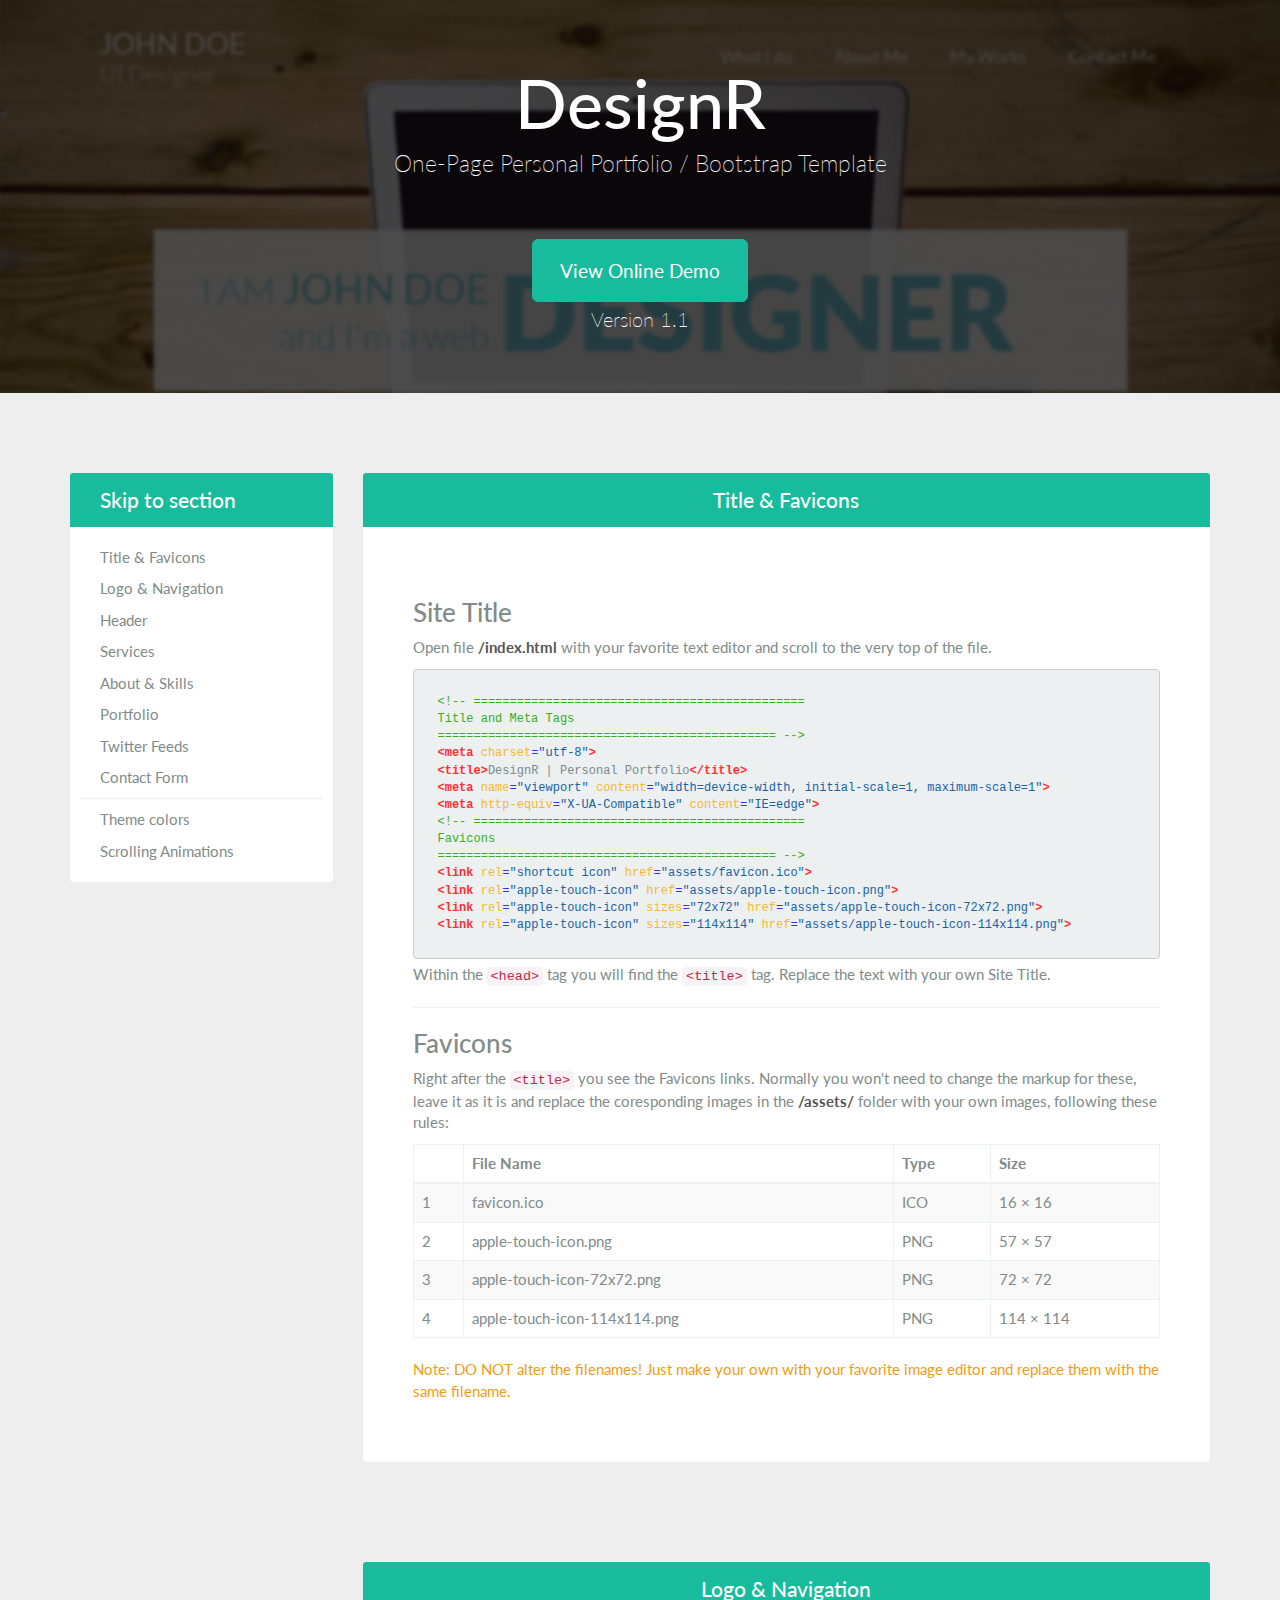
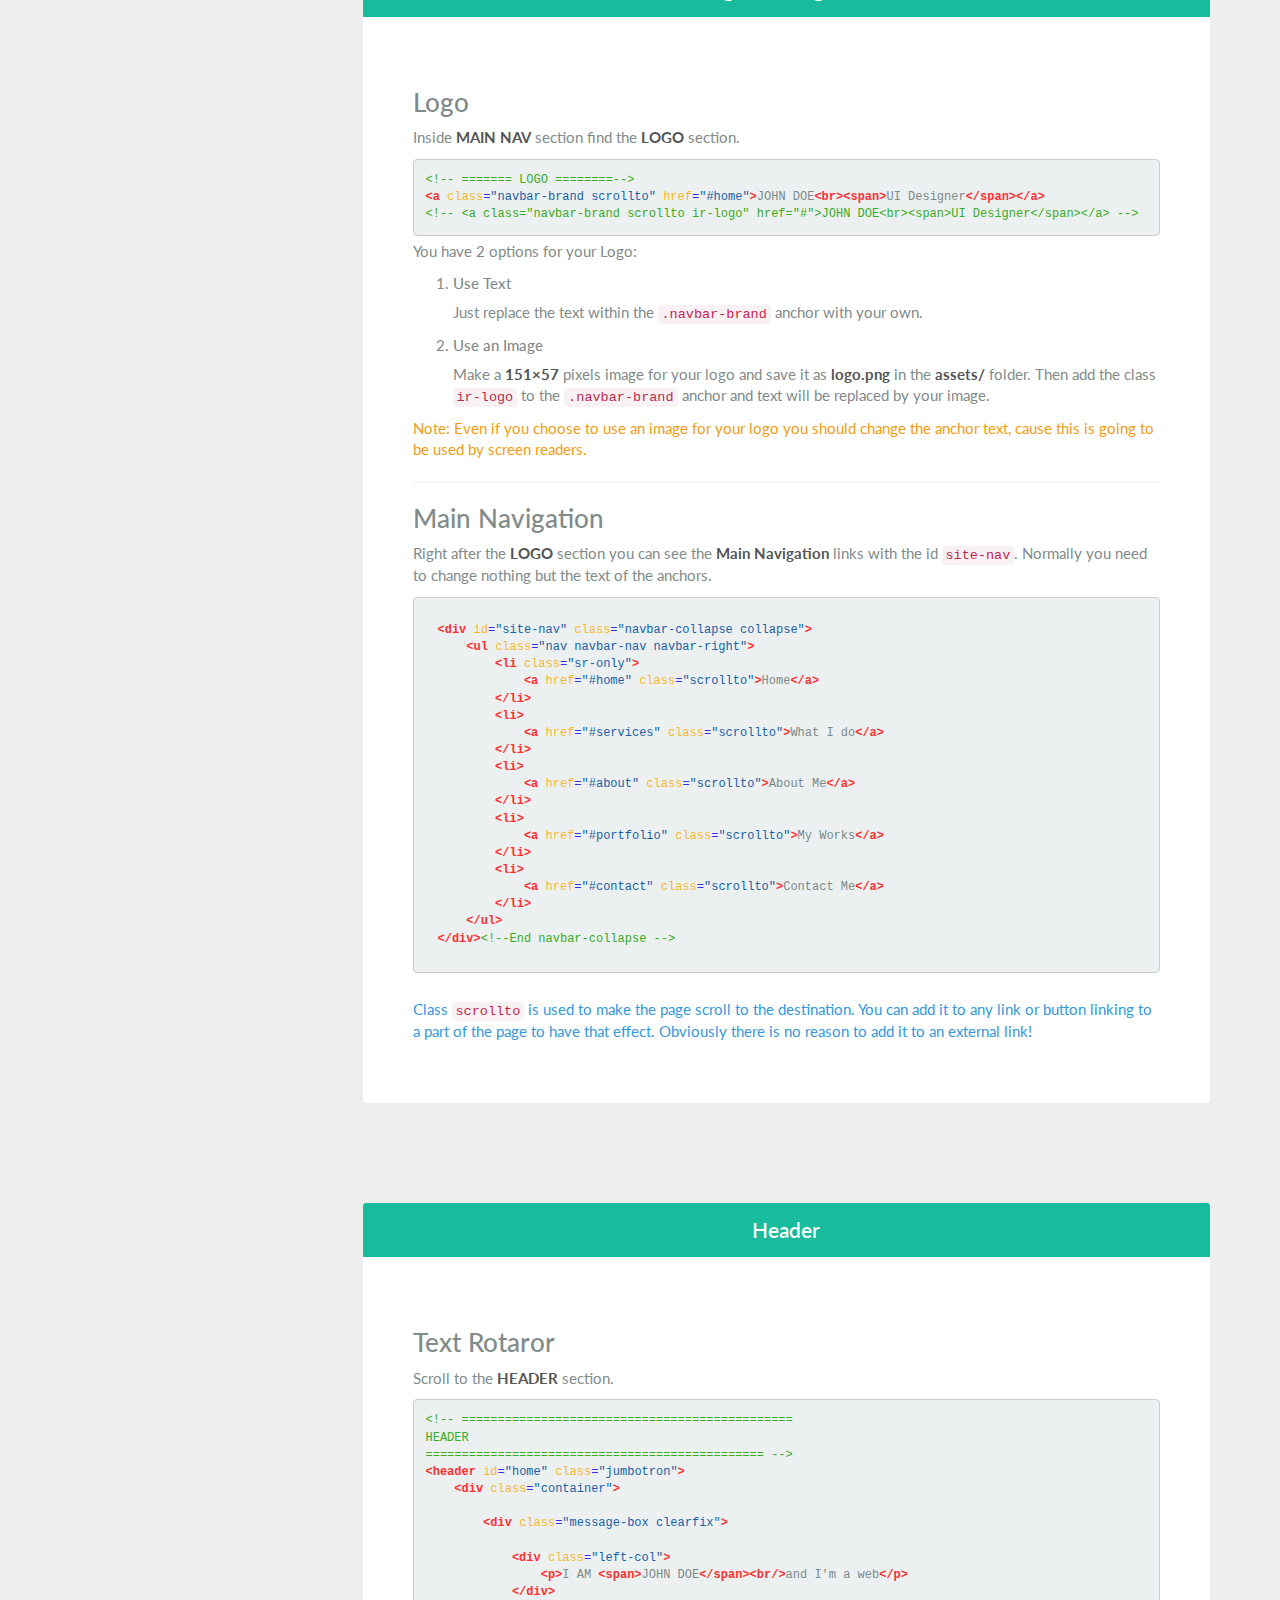
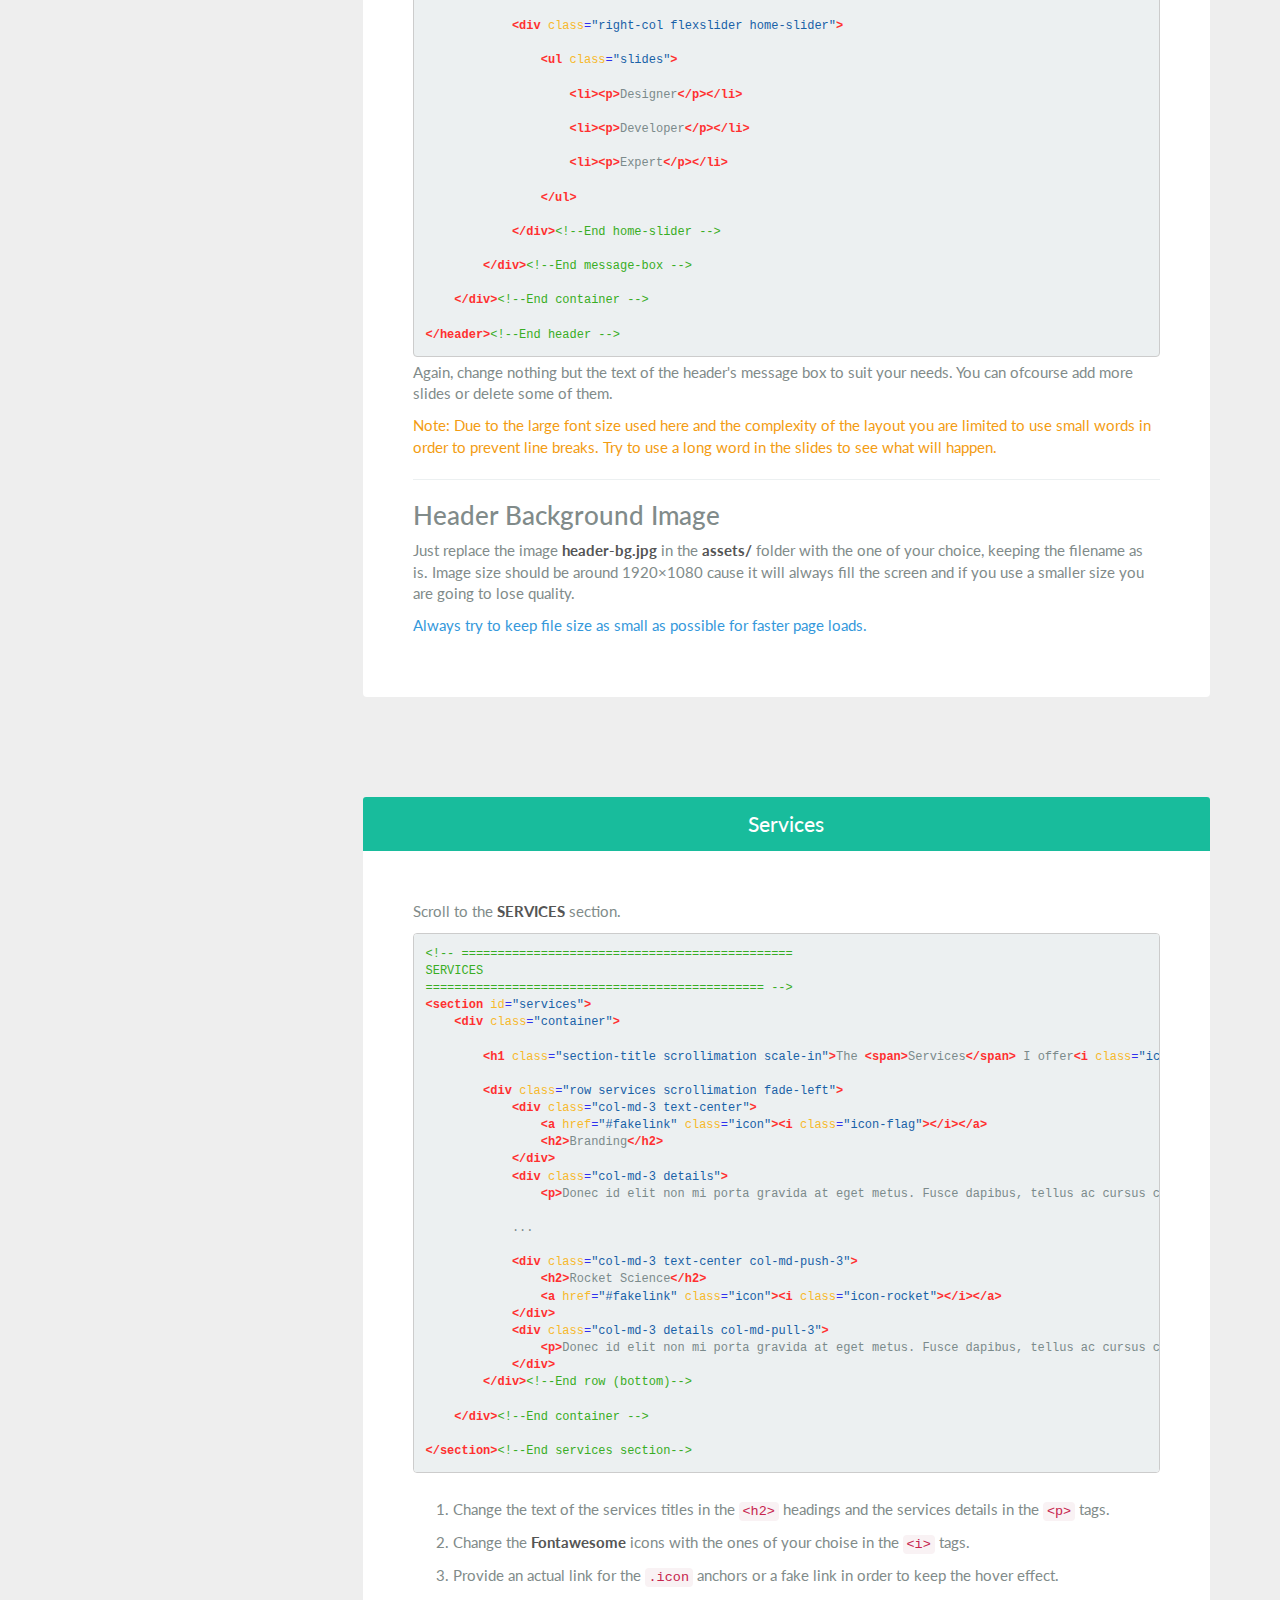
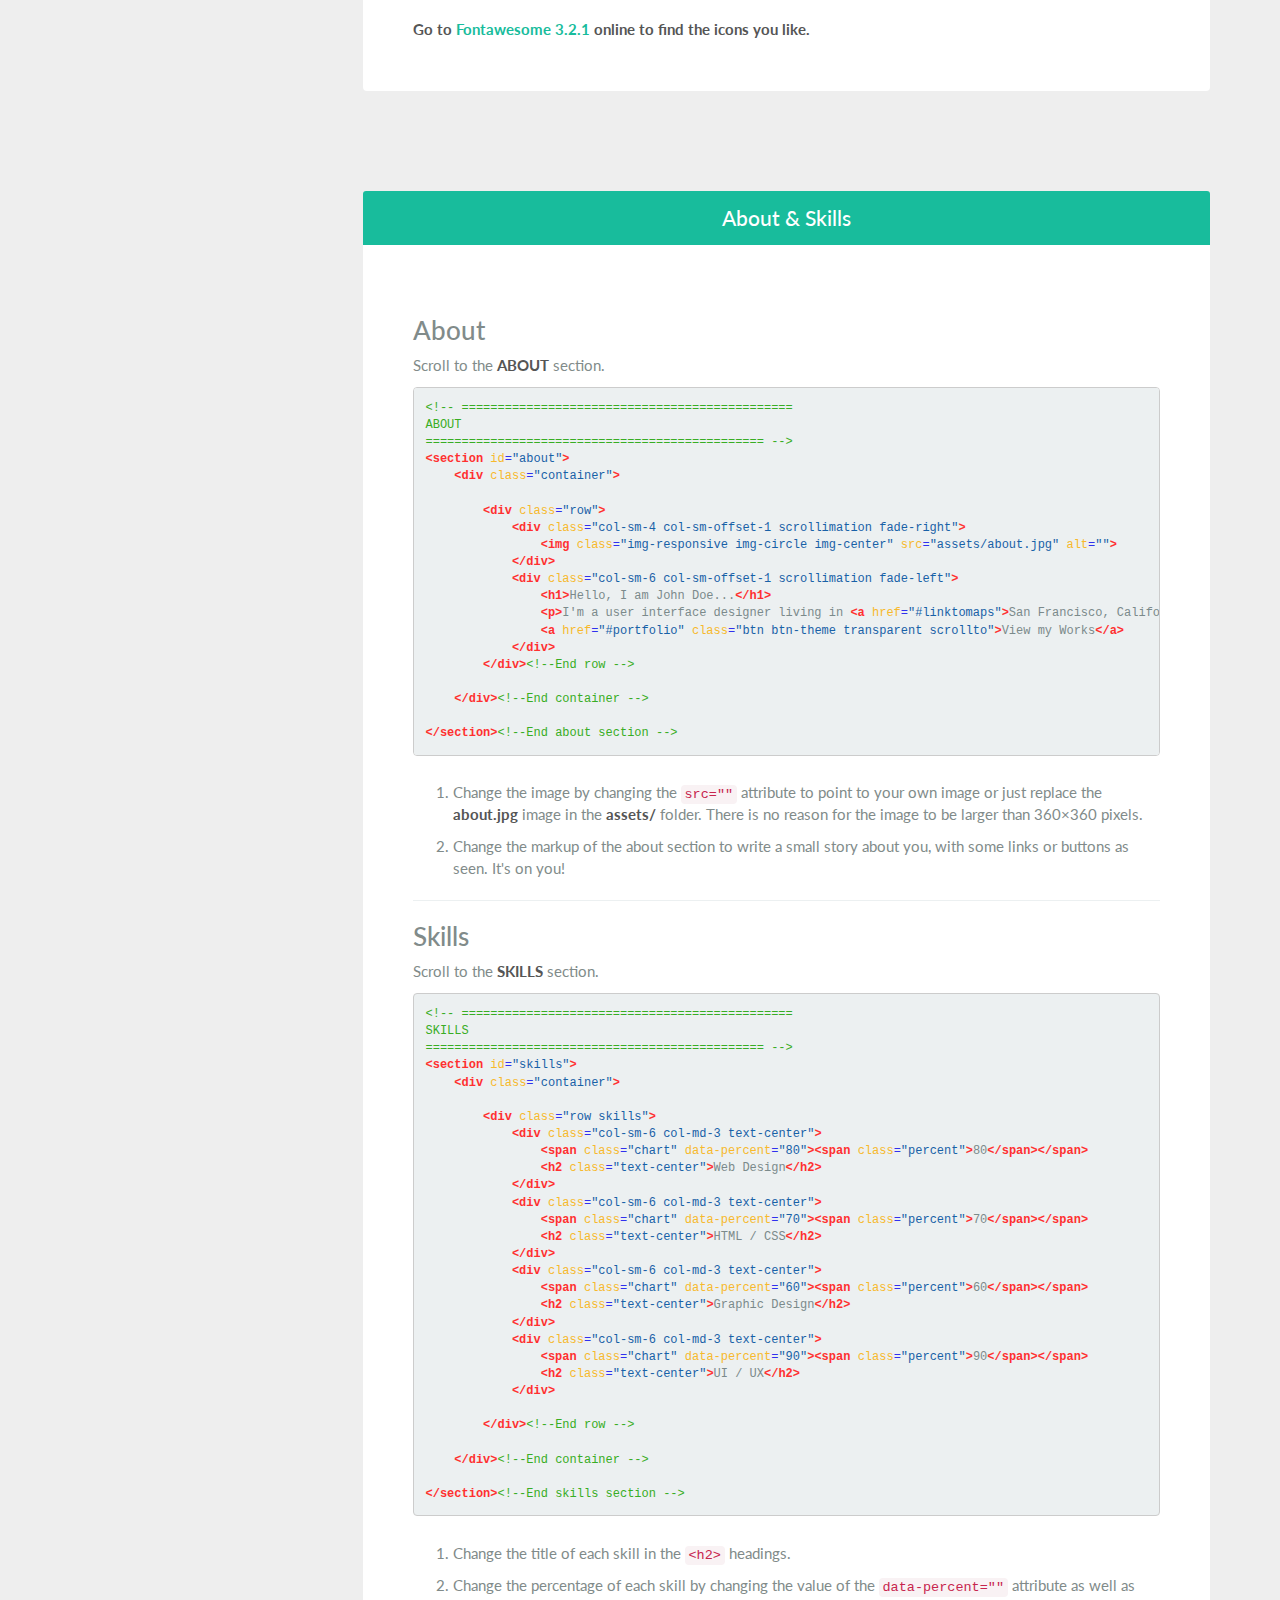
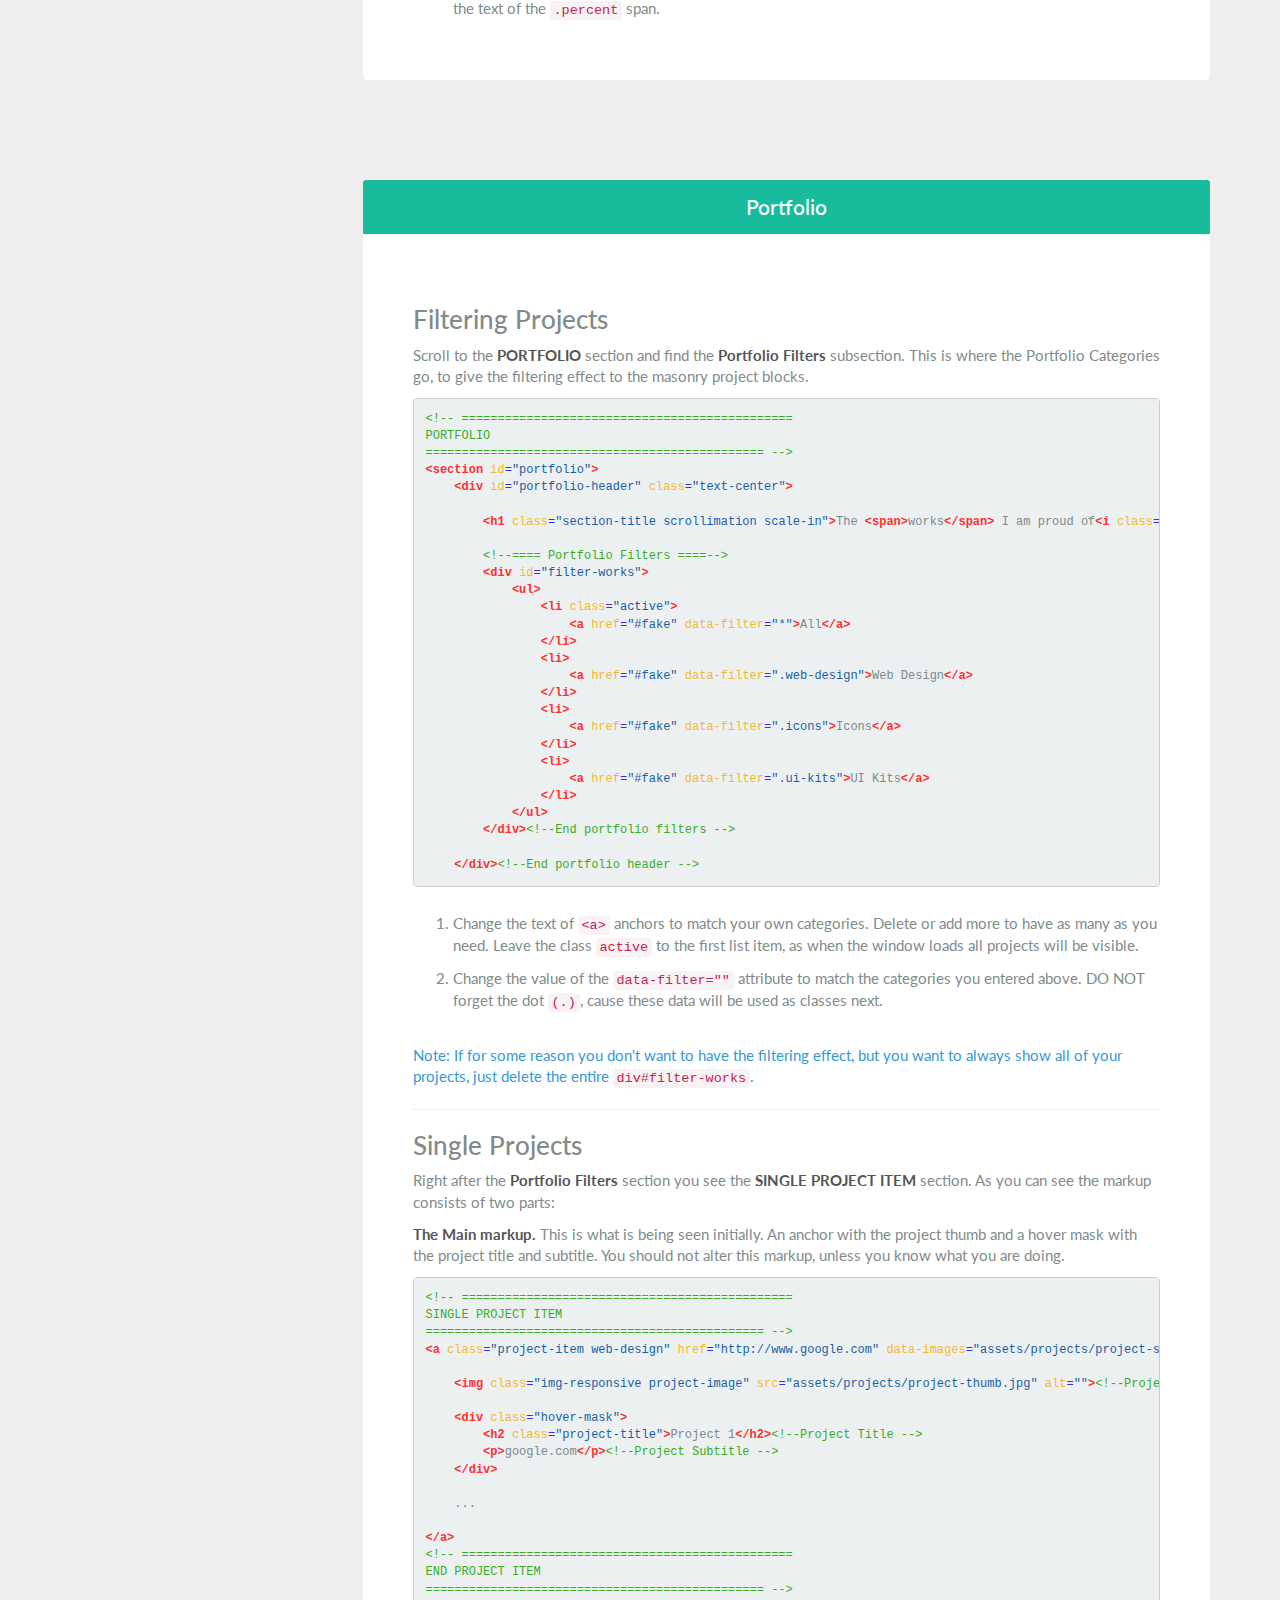
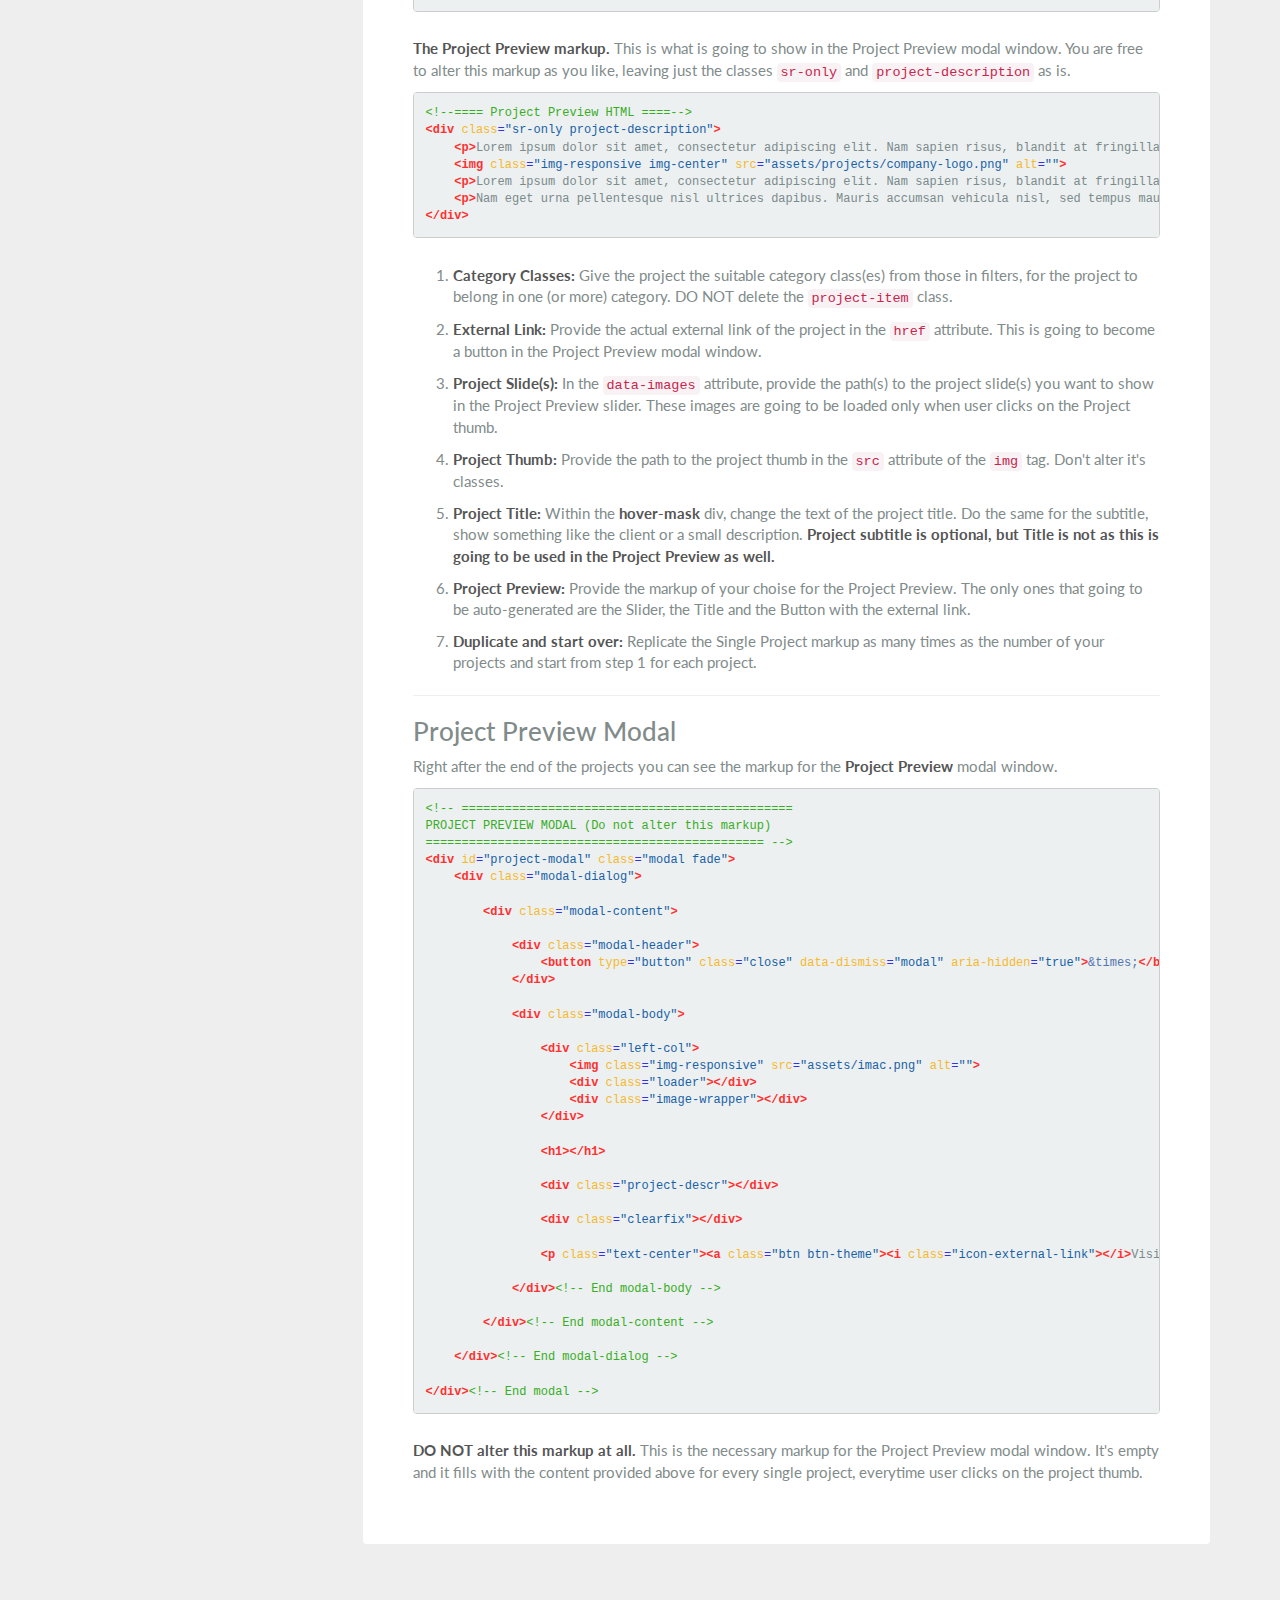
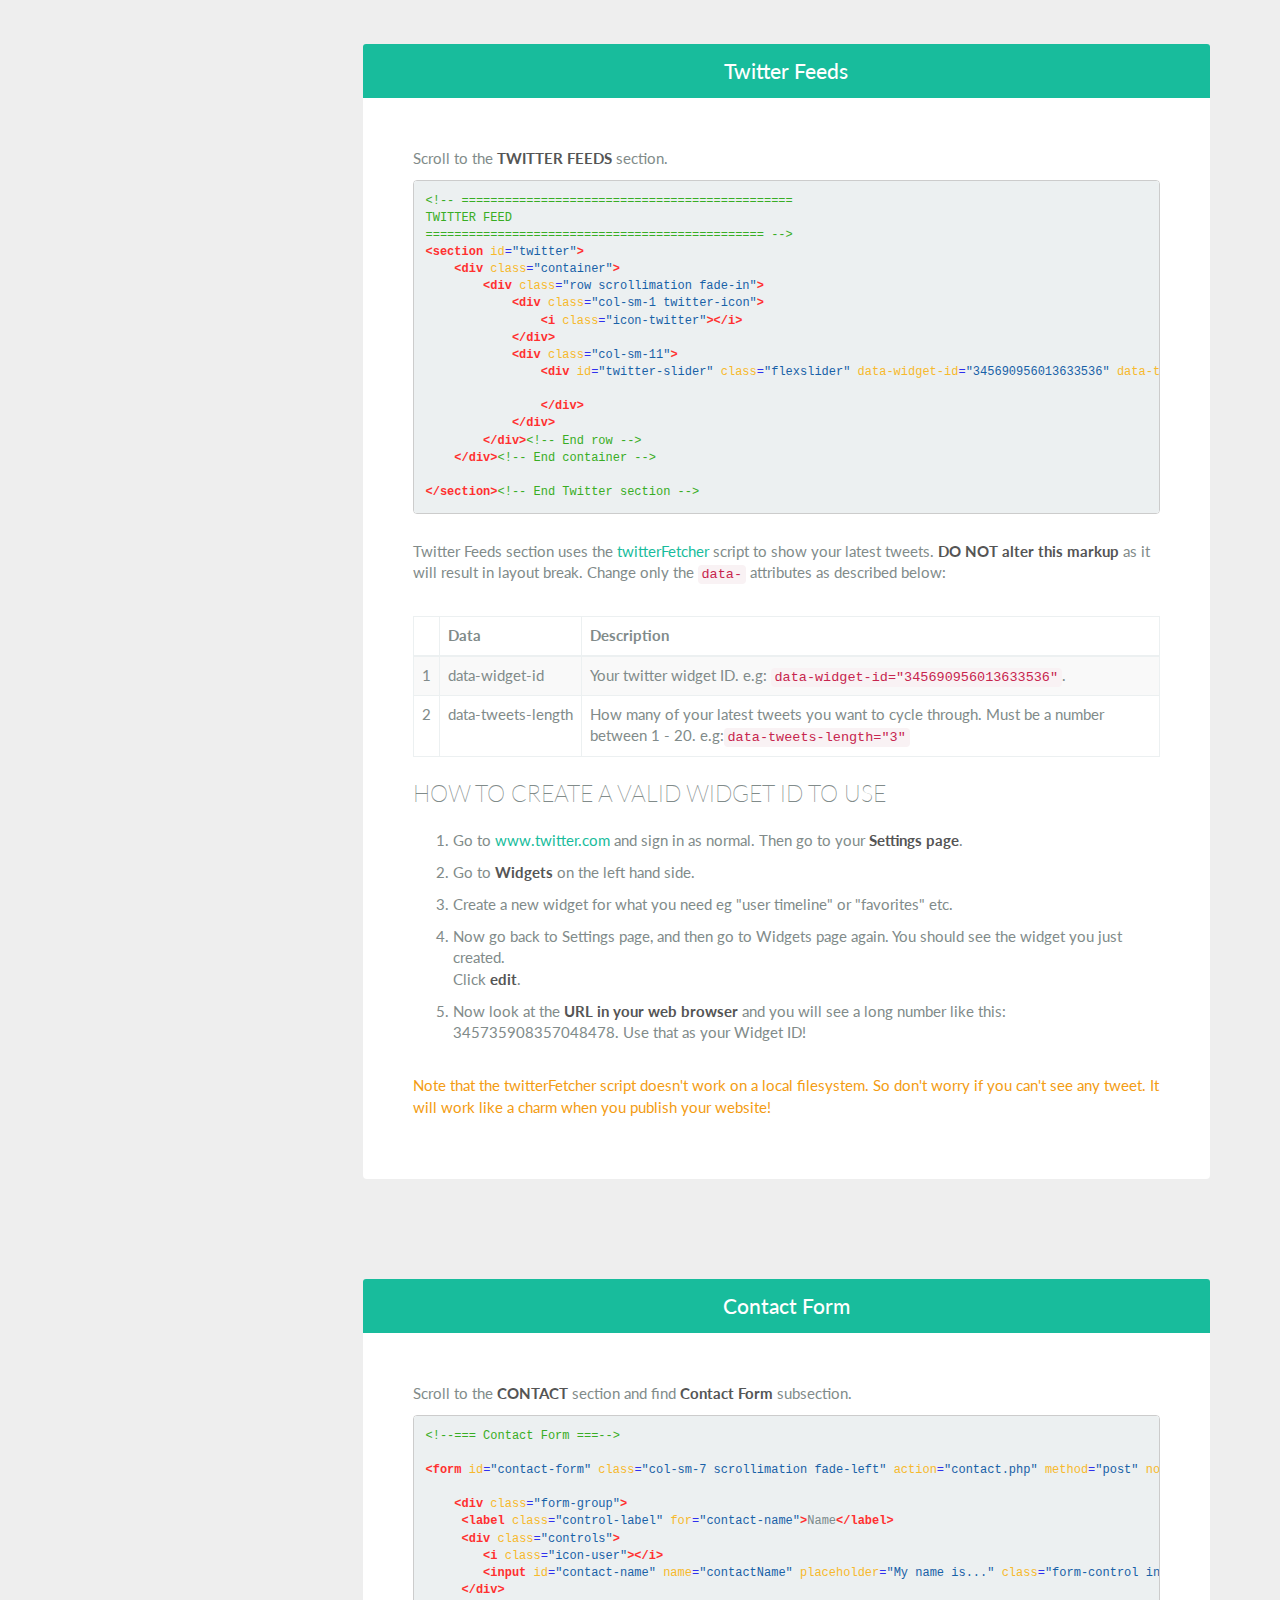
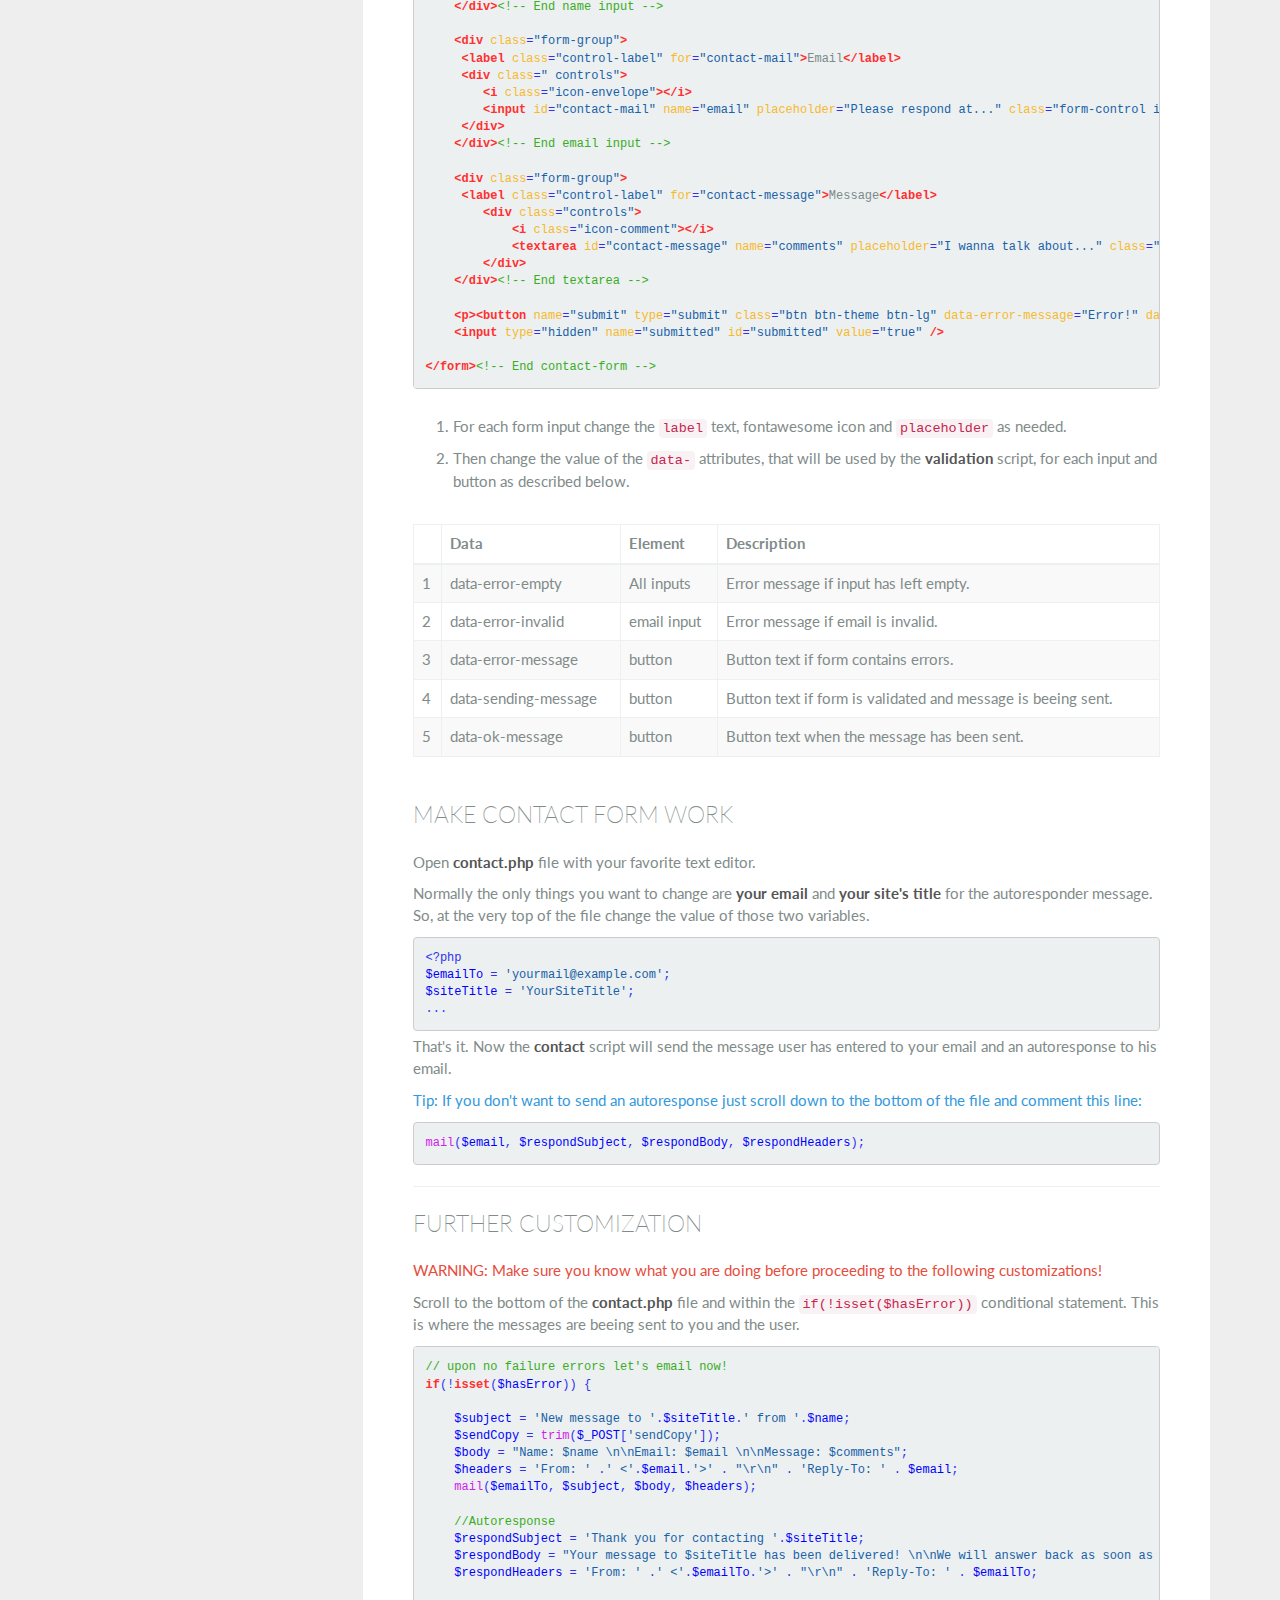
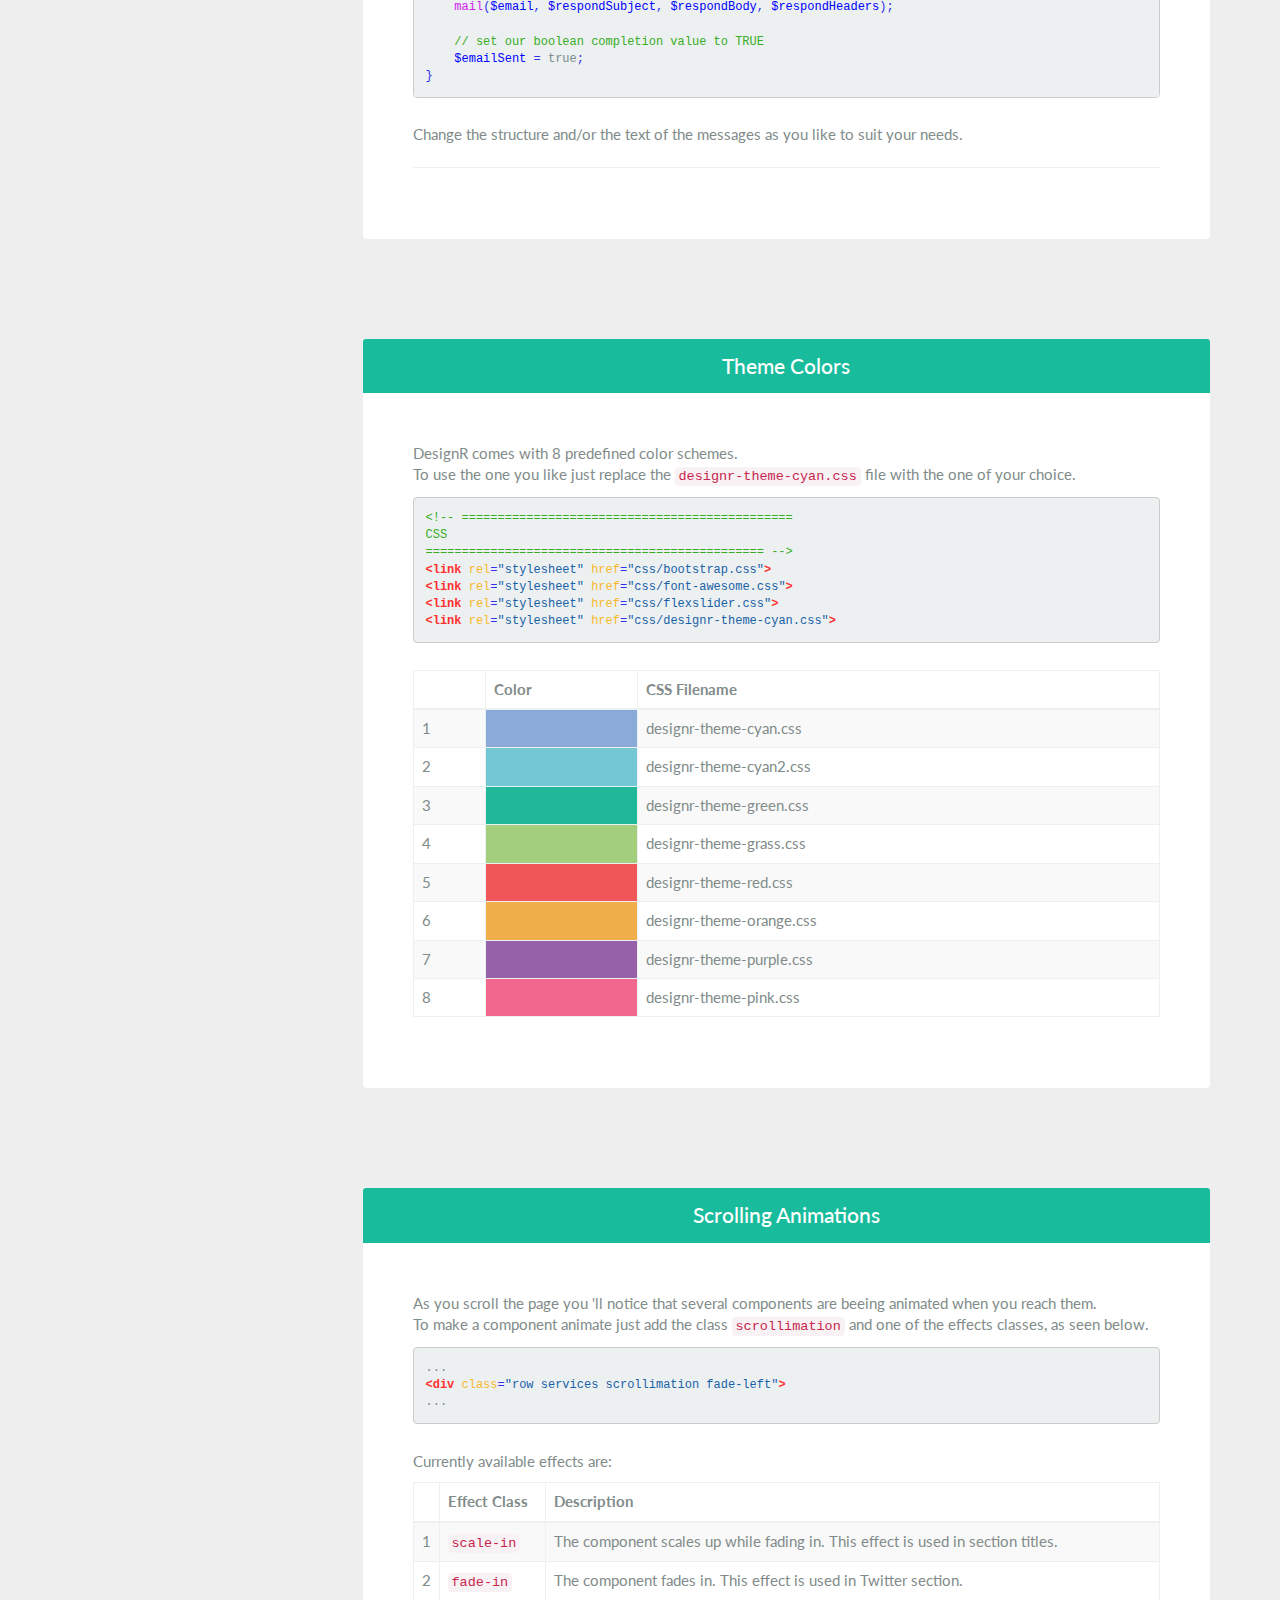
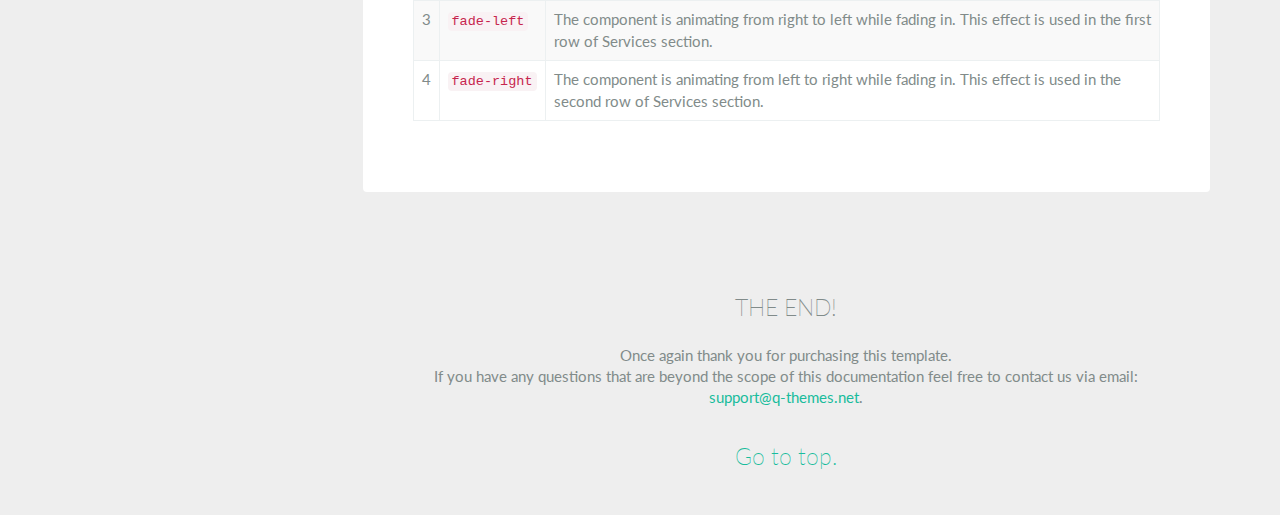
<file: Documentation/index.html>
<!DOCTYPE html>
<html lang="en-US">
	<head>
		<meta charset="utf-8">
		<title>Designr | Documentation</title>
		<meta name="viewport" content="width=device-width, initial-scale=1, maximum-scale=1">
		<meta http-equiv="X-UA-Compatible" content="IE=edge">
		
		<!-- Stylesheets -->
		<link href="css/main.css" rel="stylesheet" media="screen">
		<link href='http://fonts.googleapis.com/css?family=Lato:400,300,300italic,400italic,700,700italic,900' rel='stylesheet' type='text/css'>
		<link href="css/styles.css" rel="stylesheet" media="screen">
		<link href="css/syntax.css" rel="stylesheet" media="screen">
		<!--[if lt IE 9]>
			<script src="http://html5shim.googlecode.com/svn/trunk/html5.js"></script>
			<script src="js/respond.min.js"></script>
		<![endif]-->
		
	</head>
	
	<body data-spy="scroll" data-target="#sidenav" data-offset="200">
		<div id="top" class="jumbotron">
			<div class="container text-center">
				<h1>DesignR</h1>
				<p>One-Page Personal Portfolio / Bootstrap Template</p>
				<br/>
				<p><a class="btn btn-success btn-lg" href="http://q-themes.net/themes/designr/" target="_blank">View Online Demo</a><br/><small>Version 1.1</small></p>
			</div>
		</div>
		<div class="container">
		
			<div class="row">
				
				<div id="sidebar" class="col-md-3">
				
					<div class="panel panel-success">
						<div class="panel-heading">
							<h3 class="panel-title">Skip to section</h3>
						</div>
						<div id="sidenav" class="panel-body">
							<ul class="list-unstyled nav sidenav">
								<li><a href="#titleandfavs">Title &amp; Favicons</a></li>
								<li><a href="#logoandnav">Logo &amp; Navigation</a></li>
								<li><a href="#header">Header</a></li>
								<li><a href="#services">Services</a></li>
								<li><a href="#aboutandskills">About &amp; Skills</a></li>
								<li><a href="#portfolio">Portfolio</a></li>
								<li><a href="#twitter">Twitter Feeds</a></li>
								<li><a href="#contact">Contact Form</a></li>
								<hr>
								<li><a href="#colors">Theme colors</a></li>
								<li><a href="#scrollimations">Scrolling Animations</a></li>
							</ul>
						</div>
					</div>
				
				</div>
				
				<div class="col-md-9">
					
					<div id="titleandfavs" class="panel panel-success">
						<div class="panel-heading">
							<h3 class="panel-title">Title &amp; Favicons</h3>
						</div>
						<div class="panel-body">
							<h3>Site Title</h3>
							<p>Open file <strong>/index.html</strong> with your favorite text editor and scroll to the very top of the file. </p>
							<div class="snippet-container"><div class="sh_bright snippet-wrap"><pre class="shi_pre sh_html snippet-formatted sh_sourceCode"><ol class="snippet-num"><li><span class="sh_comment">&lt;!-- ==============================================</span></li><li><span class="sh_comment">Title and Meta Tags</span></li><li><span class="sh_comment">=============================================== --&gt;</span></li><li><span class="sh_keyword">&lt;meta</span> <span class="sh_type">charset</span><span class="sh_symbol">=</span><span class="sh_string">"utf-8"</span><span class="sh_keyword">&gt;</span></li><li><span class="sh_keyword">&lt;title&gt;</span>DesignR | Personal Portfolio<span class="sh_keyword">&lt;/title&gt;</span></li><li><span class="sh_keyword">&lt;meta</span> <span class="sh_type">name</span><span class="sh_symbol">=</span><span class="sh_string">"viewport"</span> <span class="sh_type">content</span><span class="sh_symbol">=</span><span class="sh_string">"width=device-width, initial-scale=1, maximum-scale=1"</span><span class="sh_keyword">&gt;</span></li><li><span class="sh_keyword">&lt;meta</span> <span class="sh_type">http-equiv</span><span class="sh_symbol">=</span><span class="sh_string">"X-UA-Compatible"</span> <span class="sh_type">content</span><span class="sh_symbol">=</span><span class="sh_string">"IE=edge"</span><span class="sh_keyword">&gt;</span></li><li></li><li><span class="sh_comment">&lt;!-- ==============================================</span></li><li><span class="sh_comment">Favicons</span></li><li><span class="sh_comment">=============================================== --&gt;</span></li><li><span class="sh_keyword">&lt;link</span> <span class="sh_type">rel</span><span class="sh_symbol">=</span><span class="sh_string">"shortcut icon"</span> <span class="sh_type">href</span><span class="sh_symbol">=</span><span class="sh_string">"assets/favicon.ico"</span><span class="sh_keyword">&gt;</span></li><li><span class="sh_keyword">&lt;link</span> <span class="sh_type">rel</span><span class="sh_symbol">=</span><span class="sh_string">"apple-touch-icon"</span> <span class="sh_type">href</span><span class="sh_symbol">=</span><span class="sh_string">"assets/apple-touch-icon.png"</span><span class="sh_keyword">&gt;</span></li><li><span class="sh_keyword">&lt;link</span> <span class="sh_type">rel</span><span class="sh_symbol">=</span><span class="sh_string">"apple-touch-icon"</span> <span class="sh_type">sizes</span><span class="sh_symbol">=</span><span class="sh_string">"72x72"</span> <span class="sh_type">href</span><span class="sh_symbol">=</span><span class="sh_string">"assets/apple-touch-icon-72x72.png"</span><span class="sh_keyword">&gt;</span></li><li><span class="sh_keyword">&lt;link</span> <span class="sh_type">rel</span><span class="sh_symbol">=</span><span class="sh_string">"apple-touch-icon"</span> <span class="sh_type">sizes</span><span class="sh_symbol">=</span><span class="sh_string">"114x114"</span> <span class="sh_type">href</span><span class="sh_symbol">=</span><span class="sh_string">"assets/apple-touch-icon-114x114.png"</span><span class="sh_keyword">&gt;</span></li></ol></pre></div></div>
							<p>Within the <code>&lt;head&gt;</code> tag you will find the <code>&lt;title&gt;</code> tag. Replace the text with your own Site Title.</p>
							<hr>
							<h3>Favicons</h3>
							<p>Right after the <code>&lt;title&gt;</code> you see the Favicons links. Normally you won't need to change the markup for these, leave it as it is and replace the coresponding images in the <strong>/assets/</strong> folder with your own images, following these rules:</p>
							<table class="table table-striped table-bordered">
								<thead>
								  <tr>
									<th></th>
									<th>File Name</th>
									<th>Type</th>
									<th>Size</th>
								  </tr>
								</thead>
								<tbody>
								  <tr>
									<td>1</td>
									<td>favicon.ico</td>
									<td>ICO</td>
									<td>16 &times; 16</td>
								  </tr>
								  <tr>
									<td>2</td>
									<td>apple-touch-icon.png</td>
									<td>PNG</td>
									<td>57 &times; 57</td>
								  </tr>
								  <tr>
									<td>3</td>
									<td>apple-touch-icon-72x72.png</td>
									<td>PNG</td>
									<td>72 &times; 72</td>
								  </tr>
								  <tr>
									<td>4</td>
									<td>apple-touch-icon-114x114.png</td>
									<td>PNG</td>
									<td>114 &times; 114</td>
								  </tr>
								</tbody>
							  </table>
							<p class="text-warning">Note: DO NOT alter the filenames! Just make your own with your favorite image editor and replace them with the same filename.</p>
							
						</div>
					</div>
					
					<div id="logoandnav" class="panel panel-success">
						<div class="panel-heading">
							<h3 class="panel-title">Logo &amp; Navigation</h3>
						</div>
						<div class="panel-body">
							<h3>Logo</h3>
							<p>Inside <strong>MAIN NAV</strong> section find the <strong>LOGO</strong> section.</p>
							<div class="snippet-container"><div class="sh_bright snippet-wrap"><pre class="shi_pre sh_html snippet-formatted sh_sourceCode"><ul class="snippet-no-num"><li><span class="sh_comment">&lt;!-- ======= LOGO ========--&gt;</span></li><li><span class="sh_keyword">&lt;a</span> <span class="sh_type">class</span><span class="sh_symbol">=</span><span class="sh_string">"navbar-brand scrollto"</span> <span class="sh_type">href</span><span class="sh_symbol">=</span><span class="sh_string">"#home"</span><span class="sh_keyword">&gt;</span>JOHN DOE<span class="sh_keyword">&lt;br&gt;&lt;span&gt;</span>UI Designer<span class="sh_keyword">&lt;/span&gt;&lt;/a&gt;</span></li><li><span class="sh_comment">&lt;!-- &lt;a class="navbar-brand scrollto ir-logo" href="#"&gt;JOHN DOE&lt;br&gt;&lt;span&gt;UI Designer&lt;/span&gt;&lt;/a&gt; --&gt;</span></li></ul></pre></div></div>
							<p>You have 2 options for your Logo:</p>
							<ol>
								<li>
									<h5>Use Text</h5>
									<p>Just replace the text within the <code>.navbar-brand</code> anchor with your own.</p>
								</li>
								<li>
									<h5>Use an Image</h5>
									<p>Make a <strong>151&times;57</strong> pixels image for your logo and save it as <strong>logo.png</strong> in the <strong>assets/</strong> folder. Then add the class <code>ir-logo</code> to the <code>.navbar-brand</code> anchor and text will be replaced by your image.</p>
								</li>
							</ol>
							<p class="text-warning">Note: Even if you choose to use an image for your logo you should change the anchor text, cause this is going to be used by screen readers. </p>
							<hr>
							<h3>Main Navigation</h3>
							<p>Right after the <strong>LOGO</strong> section you can see the <strong>Main Navigation</strong> links with the id <code>site-nav</code>. Normally you need to change nothing but the text of the anchors.</p>
							<div class="snippet-container"><div class="sh_bright snippet-wrap"><pre class="shi_pre sh_html snippet-formatted sh_sourceCode"><ol class="snippet-num"><li><span class="sh_keyword">&lt;div</span> <span class="sh_type">id</span><span class="sh_symbol">=</span><span class="sh_string">"site-nav"</span> <span class="sh_type">class</span><span class="sh_symbol">=</span><span class="sh_string">"navbar-collapse collapse"</span><span class="sh_keyword">&gt;</span></li><li>&nbsp;&nbsp;&nbsp;&nbsp;<span class="sh_keyword">&lt;ul</span> <span class="sh_type">class</span><span class="sh_symbol">=</span><span class="sh_string">"nav navbar-nav navbar-right"</span><span class="sh_keyword">&gt;</span></li><li>&nbsp;&nbsp;&nbsp;&nbsp;&nbsp;&nbsp;&nbsp;&nbsp;<span class="sh_keyword">&lt;li</span> <span class="sh_type">class</span><span class="sh_symbol">=</span><span class="sh_string">"sr-only"</span><span class="sh_keyword">&gt;</span></li><li>&nbsp;&nbsp;&nbsp;&nbsp;&nbsp;&nbsp;&nbsp;&nbsp;&nbsp;&nbsp;&nbsp;&nbsp;<span class="sh_keyword">&lt;a</span> <span class="sh_type">href</span><span class="sh_symbol">=</span><span class="sh_string">"#home"</span> <span class="sh_type">class</span><span class="sh_symbol">=</span><span class="sh_string">"scrollto"</span><span class="sh_keyword">&gt;</span>Home<span class="sh_keyword">&lt;/a&gt;</span></li><li>&nbsp;&nbsp;&nbsp;&nbsp;&nbsp;&nbsp;&nbsp;&nbsp;<span class="sh_keyword">&lt;/li&gt;</span></li><li>&nbsp;&nbsp;&nbsp;&nbsp;&nbsp;&nbsp;&nbsp;&nbsp;<span class="sh_keyword">&lt;li&gt;</span></li><li>&nbsp;&nbsp;&nbsp;&nbsp;&nbsp;&nbsp;&nbsp;&nbsp;&nbsp;&nbsp;&nbsp;&nbsp;<span class="sh_keyword">&lt;a</span> <span class="sh_type">href</span><span class="sh_symbol">=</span><span class="sh_string">"#services"</span> <span class="sh_type">class</span><span class="sh_symbol">=</span><span class="sh_string">"scrollto"</span><span class="sh_keyword">&gt;</span>What I do<span class="sh_keyword">&lt;/a&gt;</span></li><li>&nbsp;&nbsp;&nbsp;&nbsp;&nbsp;&nbsp;&nbsp;&nbsp;<span class="sh_keyword">&lt;/li&gt;</span></li><li>&nbsp;&nbsp;&nbsp;&nbsp;&nbsp;&nbsp;&nbsp;&nbsp;<span class="sh_keyword">&lt;li&gt;</span></li><li>&nbsp;&nbsp;&nbsp;&nbsp;&nbsp;&nbsp;&nbsp;&nbsp;&nbsp;&nbsp;&nbsp;&nbsp;<span class="sh_keyword">&lt;a</span> <span class="sh_type">href</span><span class="sh_symbol">=</span><span class="sh_string">"#about"</span> <span class="sh_type">class</span><span class="sh_symbol">=</span><span class="sh_string">"scrollto"</span><span class="sh_keyword">&gt;</span>About Me<span class="sh_keyword">&lt;/a&gt;</span></li><li>&nbsp;&nbsp;&nbsp;&nbsp;&nbsp;&nbsp;&nbsp;&nbsp;<span class="sh_keyword">&lt;/li&gt;</span></li><li>&nbsp;&nbsp;&nbsp;&nbsp;&nbsp;&nbsp;&nbsp;&nbsp;<span class="sh_keyword">&lt;li&gt;</span></li><li>&nbsp;&nbsp;&nbsp;&nbsp;&nbsp;&nbsp;&nbsp;&nbsp;&nbsp;&nbsp;&nbsp;&nbsp;<span class="sh_keyword">&lt;a</span> <span class="sh_type">href</span><span class="sh_symbol">=</span><span class="sh_string">"#portfolio"</span> <span class="sh_type">class</span><span class="sh_symbol">=</span><span class="sh_string">"scrollto"</span><span class="sh_keyword">&gt;</span>My Works<span class="sh_keyword">&lt;/a&gt;</span></li><li>&nbsp;&nbsp;&nbsp;&nbsp;&nbsp;&nbsp;&nbsp;&nbsp;<span class="sh_keyword">&lt;/li&gt;</span></li><li>&nbsp;&nbsp;&nbsp;&nbsp;&nbsp;&nbsp;&nbsp;&nbsp;<span class="sh_keyword">&lt;li&gt;</span></li><li>&nbsp;&nbsp;&nbsp;&nbsp;&nbsp;&nbsp;&nbsp;&nbsp;&nbsp;&nbsp;&nbsp;&nbsp;<span class="sh_keyword">&lt;a</span> <span class="sh_type">href</span><span class="sh_symbol">=</span><span class="sh_string">"#contact"</span> <span class="sh_type">class</span><span class="sh_symbol">=</span><span class="sh_string">"scrollto"</span><span class="sh_keyword">&gt;</span>Contact Me<span class="sh_keyword">&lt;/a&gt;</span></li><li>&nbsp;&nbsp;&nbsp;&nbsp;&nbsp;&nbsp;&nbsp;&nbsp;<span class="sh_keyword">&lt;/li&gt;</span></li><li>&nbsp;&nbsp;&nbsp;&nbsp;<span class="sh_keyword">&lt;/ul&gt;</span></li><li><span class="sh_keyword">&lt;/div&gt;</span><span class="sh_comment">&lt;!--End navbar-collapse --&gt;</span></li></ol></pre></div></div>
							<br/>
							<p class="text-info">Class <code>scrollto</code> is used to make the page scroll to the destination. You can add it to any link or button linking to a part of the page to have that effect. Obviously there is no reason to add it to an external link!</p>
							
						</div>
					</div>
					
					<div id="header" class="panel panel-success">
						<div class="panel-heading">
							<h3 class="panel-title">Header</h3>
						</div>
						<div class="panel-body">
							<h3>Text Rotaror</h3>
							<p>Scroll to the <strong>HEADER</strong> section.</p>
							<div class="snippet-container"><div class="sh_bright snippet-wrap"><pre class="shi_pre sh_html snippet-formatted sh_sourceCode"><ul class="snippet-no-num"><li><span class="sh_comment">&lt;!-- ==============================================</span></li><li><span class="sh_comment">HEADER</span></li><li><span class="sh_comment">=============================================== --&gt;</span></li><li><span class="sh_keyword">&lt;header</span> <span class="sh_type">id</span><span class="sh_symbol">=</span><span class="sh_string">"home"</span> <span class="sh_type">class</span><span class="sh_symbol">=</span><span class="sh_string">"jumbotron"</span><span class="sh_keyword">&gt;</span></li><li></li><li>&nbsp;&nbsp;&nbsp;&nbsp;<span class="sh_keyword">&lt;div</span> <span class="sh_type">class</span><span class="sh_symbol">=</span><span class="sh_string">"container"</span><span class="sh_keyword">&gt;</span></li><li>&nbsp;&nbsp;&nbsp;&nbsp;</li><li>&nbsp;&nbsp;&nbsp;&nbsp;&nbsp;&nbsp;&nbsp;&nbsp;<span class="sh_keyword">&lt;div</span> <span class="sh_type">class</span><span class="sh_symbol">=</span><span class="sh_string">"message-box clearfix"</span><span class="sh_keyword">&gt;</span></li><li>&nbsp;&nbsp;&nbsp;&nbsp;&nbsp;&nbsp;&nbsp;&nbsp;</li><li>&nbsp;&nbsp;&nbsp;&nbsp;&nbsp;&nbsp;&nbsp;&nbsp;&nbsp;&nbsp;&nbsp;&nbsp;<span class="sh_keyword">&lt;div</span> <span class="sh_type">class</span><span class="sh_symbol">=</span><span class="sh_string">"left-col"</span><span class="sh_keyword">&gt;</span></li><li>&nbsp;&nbsp;&nbsp;&nbsp;&nbsp;&nbsp;&nbsp;&nbsp;&nbsp;&nbsp;&nbsp;&nbsp;&nbsp;&nbsp;&nbsp;&nbsp;<span class="sh_keyword">&lt;p&gt;</span>I AM <span class="sh_keyword">&lt;span&gt;</span>JOHN DOE<span class="sh_keyword">&lt;/span&gt;&lt;br/&gt;</span>and I'm a web<span class="sh_keyword">&lt;/p&gt;</span></li><li>&nbsp;&nbsp;&nbsp;&nbsp;&nbsp;&nbsp;&nbsp;&nbsp;&nbsp;&nbsp;&nbsp;&nbsp;<span class="sh_keyword">&lt;/div&gt;</span>&nbsp;&nbsp;&nbsp;&nbsp;</li><li>&nbsp;&nbsp;&nbsp;&nbsp;&nbsp;&nbsp;&nbsp;&nbsp;&nbsp;&nbsp;&nbsp;&nbsp;</li><li>&nbsp;&nbsp;&nbsp;&nbsp;&nbsp;&nbsp;&nbsp;&nbsp;&nbsp;&nbsp;&nbsp;&nbsp;<span class="sh_keyword">&lt;div</span> <span class="sh_type">class</span><span class="sh_symbol">=</span><span class="sh_string">"right-col flexslider home-slider"</span><span class="sh_keyword">&gt;</span></li><li>&nbsp;&nbsp;&nbsp;&nbsp;&nbsp;&nbsp;&nbsp;&nbsp;&nbsp;&nbsp;&nbsp;&nbsp;</li><li>&nbsp;&nbsp;&nbsp;&nbsp;&nbsp;&nbsp;&nbsp;&nbsp;&nbsp;&nbsp;&nbsp;&nbsp;&nbsp;&nbsp;&nbsp;&nbsp;<span class="sh_keyword">&lt;ul</span> <span class="sh_type">class</span><span class="sh_symbol">=</span><span class="sh_string">"slides"</span><span class="sh_keyword">&gt;</span></li><li>&nbsp;&nbsp;&nbsp;&nbsp;&nbsp;&nbsp;&nbsp;&nbsp;&nbsp;&nbsp;&nbsp;&nbsp;&nbsp;&nbsp;&nbsp;&nbsp;</li><li>&nbsp;&nbsp;&nbsp;&nbsp;&nbsp;&nbsp;&nbsp;&nbsp;&nbsp;&nbsp;&nbsp;&nbsp;&nbsp;&nbsp;&nbsp;&nbsp;&nbsp;&nbsp;&nbsp;&nbsp;<span class="sh_keyword">&lt;li&gt;&lt;p&gt;</span>Designer<span class="sh_keyword">&lt;/p&gt;&lt;/li&gt;</span></li><li>&nbsp;&nbsp;&nbsp;&nbsp;&nbsp;&nbsp;&nbsp;&nbsp;&nbsp;&nbsp;&nbsp;&nbsp;&nbsp;&nbsp;&nbsp;&nbsp;&nbsp;&nbsp;&nbsp;&nbsp;</li><li>&nbsp;&nbsp;&nbsp;&nbsp;&nbsp;&nbsp;&nbsp;&nbsp;&nbsp;&nbsp;&nbsp;&nbsp;&nbsp;&nbsp;&nbsp;&nbsp;&nbsp;&nbsp;&nbsp;&nbsp;<span class="sh_keyword">&lt;li&gt;&lt;p&gt;</span>Developer<span class="sh_keyword">&lt;/p&gt;&lt;/li&gt;</span></li><li>&nbsp;&nbsp;&nbsp;&nbsp;&nbsp;&nbsp;&nbsp;&nbsp;&nbsp;&nbsp;&nbsp;&nbsp;&nbsp;&nbsp;&nbsp;&nbsp;&nbsp;&nbsp;&nbsp;&nbsp;</li><li>&nbsp;&nbsp;&nbsp;&nbsp;&nbsp;&nbsp;&nbsp;&nbsp;&nbsp;&nbsp;&nbsp;&nbsp;&nbsp;&nbsp;&nbsp;&nbsp;&nbsp;&nbsp;&nbsp;&nbsp;<span class="sh_keyword">&lt;li&gt;&lt;p&gt;</span>Expert<span class="sh_keyword">&lt;/p&gt;&lt;/li&gt;</span></li><li>&nbsp;&nbsp;&nbsp;&nbsp;&nbsp;&nbsp;&nbsp;&nbsp;&nbsp;&nbsp;&nbsp;&nbsp;&nbsp;&nbsp;&nbsp;&nbsp;&nbsp;&nbsp;&nbsp;&nbsp;</li><li>&nbsp;&nbsp;&nbsp;&nbsp;&nbsp;&nbsp;&nbsp;&nbsp;&nbsp;&nbsp;&nbsp;&nbsp;&nbsp;&nbsp;&nbsp;&nbsp;<span class="sh_keyword">&lt;/ul&gt;</span></li><li>&nbsp;&nbsp;&nbsp;&nbsp;&nbsp;&nbsp;&nbsp;&nbsp;&nbsp;&nbsp;&nbsp;&nbsp;&nbsp;&nbsp;&nbsp;&nbsp;</li><li>&nbsp;&nbsp;&nbsp;&nbsp;&nbsp;&nbsp;&nbsp;&nbsp;&nbsp;&nbsp;&nbsp;&nbsp;<span class="sh_keyword">&lt;/div&gt;</span><span class="sh_comment">&lt;!--End home-slider --&gt;</span></li><li>&nbsp;&nbsp;&nbsp;&nbsp;&nbsp;&nbsp;&nbsp;&nbsp;&nbsp;&nbsp;&nbsp;&nbsp;</li><li>&nbsp;&nbsp;&nbsp;&nbsp;&nbsp;&nbsp;&nbsp;&nbsp;<span class="sh_keyword">&lt;/div&gt;</span><span class="sh_comment">&lt;!--End message-box --&gt;</span></li><li>&nbsp;&nbsp;&nbsp;&nbsp;&nbsp;&nbsp;&nbsp;&nbsp;</li><li>&nbsp;&nbsp;&nbsp;&nbsp;<span class="sh_keyword">&lt;/div&gt;</span><span class="sh_comment">&lt;!--End container --&gt;</span></li><li>&nbsp;&nbsp;&nbsp;&nbsp;</li><li><span class="sh_keyword">&lt;/header&gt;</span><span class="sh_comment">&lt;!--End header --&gt;</span></li></ul></pre></div></div>
							<p>Again, change nothing but the text of the header's message box to suit your needs. You can ofcourse add more slides or delete some of them.</p>
							
							<p class="text-warning">Note: Due to the large font size used here and the complexity of the layout you are limited to use small words in order to prevent line breaks. Try to use a long word in the slides to see what will happen.</p>
							<hr>
							<h3>Header Background Image</h3>
							<p>Just replace the image  <strong>header-bg.jpg</strong> in the <strong>assets/</strong> folder with the one of your choice, keeping the filename as is. Image size should be around 1920&times;1080 cause it will always fill the screen and if you use a smaller size you are going to lose quality.</p>
							<p class="text-info">Always try to keep file size as small as possible for faster page loads.</p>
						</div>
					</div>
					
					<div id="services" class="panel panel-success">
						<div class="panel-heading">
							<h3 class="panel-title">Services</h3>
						</div>
						<div class="panel-body">
							<p>Scroll to the <strong>SERVICES</strong> section.</p>
							<div class="snippet-container"><div class="sh_bright snippet-wrap"><pre class="shi_pre sh_html snippet-formatted sh_sourceCode"><ul class="snippet-no-num"><li><span class="sh_comment">&lt;!-- ==============================================</span></li><li><span class="sh_comment">SERVICES</span></li><li><span class="sh_comment">=============================================== --&gt;</span></li><li><span class="sh_keyword">&lt;section</span> <span class="sh_type">id</span><span class="sh_symbol">=</span><span class="sh_string">"services"</span><span class="sh_keyword">&gt;</span></li><li></li><li>&nbsp;&nbsp;&nbsp;&nbsp;<span class="sh_keyword">&lt;div</span> <span class="sh_type">class</span><span class="sh_symbol">=</span><span class="sh_string">"container"</span><span class="sh_keyword">&gt;</span></li><li>&nbsp;&nbsp;&nbsp;&nbsp;</li><li>&nbsp;&nbsp;&nbsp;&nbsp;&nbsp;&nbsp;&nbsp;&nbsp;<span class="sh_keyword">&lt;h1</span> <span class="sh_type">class</span><span class="sh_symbol">=</span><span class="sh_string">"section-title scrollimation scale-in"</span><span class="sh_keyword">&gt;</span>The <span class="sh_keyword">&lt;span&gt;</span>Services<span class="sh_keyword">&lt;/span&gt;</span> I offer<span class="sh_keyword">&lt;i</span> <span class="sh_type">class</span><span class="sh_symbol">=</span><span class="sh_string">"icon-wrench"</span><span class="sh_keyword">&gt;&lt;/i&gt;&lt;/h1&gt;</span></li><li>&nbsp;&nbsp;&nbsp;&nbsp;&nbsp;&nbsp;&nbsp;&nbsp;</li><li>&nbsp;&nbsp;&nbsp;&nbsp;&nbsp;&nbsp;&nbsp;&nbsp;<span class="sh_keyword">&lt;div</span> <span class="sh_type">class</span><span class="sh_symbol">=</span><span class="sh_string">"row services scrollimation fade-left"</span><span class="sh_keyword">&gt;</span></li><li>&nbsp;&nbsp;&nbsp;&nbsp;&nbsp;&nbsp;&nbsp;&nbsp;&nbsp;&nbsp;&nbsp;&nbsp;<span class="sh_keyword">&lt;div</span> <span class="sh_type">class</span><span class="sh_symbol">=</span><span class="sh_string">"col-md-3 text-center"</span><span class="sh_keyword">&gt;</span></li><li>&nbsp;&nbsp;&nbsp;&nbsp;&nbsp;&nbsp;&nbsp;&nbsp;&nbsp;&nbsp;&nbsp;&nbsp;&nbsp;&nbsp;&nbsp;&nbsp;<span class="sh_keyword">&lt;a</span> <span class="sh_type">href</span><span class="sh_symbol">=</span><span class="sh_string">"#fakelink"</span> <span class="sh_type">class</span><span class="sh_symbol">=</span><span class="sh_string">"icon"</span><span class="sh_keyword">&gt;&lt;i</span> <span class="sh_type">class</span><span class="sh_symbol">=</span><span class="sh_string">"icon-flag"</span><span class="sh_keyword">&gt;&lt;/i&gt;&lt;/a&gt;</span></li><li>&nbsp;&nbsp;&nbsp;&nbsp;&nbsp;&nbsp;&nbsp;&nbsp;&nbsp;&nbsp;&nbsp;&nbsp;&nbsp;&nbsp;&nbsp;&nbsp;<span class="sh_keyword">&lt;h2&gt;</span>Branding<span class="sh_keyword">&lt;/h2&gt;</span></li><li>&nbsp;&nbsp;&nbsp;&nbsp;&nbsp;&nbsp;&nbsp;&nbsp;&nbsp;&nbsp;&nbsp;&nbsp;<span class="sh_keyword">&lt;/div&gt;</span></li><li>&nbsp;&nbsp;&nbsp;&nbsp;&nbsp;&nbsp;&nbsp;&nbsp;&nbsp;&nbsp;&nbsp;&nbsp;<span class="sh_keyword">&lt;div</span> <span class="sh_type">class</span><span class="sh_symbol">=</span><span class="sh_string">"col-md-3 details"</span><span class="sh_keyword">&gt;</span></li><li>&nbsp;&nbsp;&nbsp;&nbsp;&nbsp;&nbsp;&nbsp;&nbsp;&nbsp;&nbsp;&nbsp;&nbsp;&nbsp;&nbsp;&nbsp;&nbsp;<span class="sh_keyword">&lt;p&gt;</span>Donec id elit non mi porta gravida at eget metus. Fusce dapibus, tellus ac cursus commodo.Donec id elit non mi porta gravida at eget metus. Fusce dapibus, tellus ac cursus commodo.<span class="sh_keyword">&lt;/p&gt;</span></li><li>&nbsp;&nbsp;&nbsp;&nbsp;&nbsp;&nbsp;&nbsp;&nbsp;&nbsp;&nbsp;&nbsp;&nbsp;</li><li>&nbsp;&nbsp;&nbsp;&nbsp;&nbsp;&nbsp;&nbsp;&nbsp;&nbsp;&nbsp;&nbsp;&nbsp;...</li><li>&nbsp;&nbsp;&nbsp;&nbsp;&nbsp;&nbsp;&nbsp;&nbsp;&nbsp;&nbsp;&nbsp;&nbsp;</li><li>&nbsp;&nbsp;&nbsp;&nbsp;&nbsp;&nbsp;&nbsp;&nbsp;&nbsp;&nbsp;&nbsp;&nbsp;<span class="sh_keyword">&lt;div</span> <span class="sh_type">class</span><span class="sh_symbol">=</span><span class="sh_string">"col-md-3 text-center  col-md-push-3"</span><span class="sh_keyword">&gt;</span></li><li>&nbsp;&nbsp;&nbsp;&nbsp;&nbsp;&nbsp;&nbsp;&nbsp;&nbsp;&nbsp;&nbsp;&nbsp;&nbsp;&nbsp;&nbsp;&nbsp;<span class="sh_keyword">&lt;h2&gt;</span>Rocket Science<span class="sh_keyword">&lt;/h2&gt;</span></li><li>&nbsp;&nbsp;&nbsp;&nbsp;&nbsp;&nbsp;&nbsp;&nbsp;&nbsp;&nbsp;&nbsp;&nbsp;&nbsp;&nbsp;&nbsp;&nbsp;<span class="sh_keyword">&lt;a</span> <span class="sh_type">href</span><span class="sh_symbol">=</span><span class="sh_string">"#fakelink"</span> <span class="sh_type">class</span><span class="sh_symbol">=</span><span class="sh_string">"icon"</span><span class="sh_keyword">&gt;&lt;i</span> <span class="sh_type">class</span><span class="sh_symbol">=</span><span class="sh_string">"icon-rocket"</span><span class="sh_keyword">&gt;&lt;/i&gt;&lt;/a&gt;</span></li><li>&nbsp;&nbsp;&nbsp;&nbsp;&nbsp;&nbsp;&nbsp;&nbsp;&nbsp;&nbsp;&nbsp;&nbsp;<span class="sh_keyword">&lt;/div&gt;</span></li><li>&nbsp;&nbsp;&nbsp;&nbsp;&nbsp;&nbsp;&nbsp;&nbsp;&nbsp;&nbsp;&nbsp;&nbsp;<span class="sh_keyword">&lt;div</span> <span class="sh_type">class</span><span class="sh_symbol">=</span><span class="sh_string">"col-md-3 details  col-md-pull-3"</span><span class="sh_keyword">&gt;</span></li><li>&nbsp;&nbsp;&nbsp;&nbsp;&nbsp;&nbsp;&nbsp;&nbsp;&nbsp;&nbsp;&nbsp;&nbsp;&nbsp;&nbsp;&nbsp;&nbsp;<span class="sh_keyword">&lt;p&gt;</span>Donec id elit non mi porta gravida at eget metus. Fusce dapibus, tellus ac cursus commodo.Donec id elit non mi porta gravida at eget metus. Fusce dapibus, tellus ac cursus commodo.<span class="sh_keyword">&lt;/p&gt;</span></li><li>&nbsp;&nbsp;&nbsp;&nbsp;&nbsp;&nbsp;&nbsp;&nbsp;&nbsp;&nbsp;&nbsp;&nbsp;<span class="sh_keyword">&lt;/div&gt;</span></li><li>&nbsp;&nbsp;&nbsp;&nbsp;&nbsp;&nbsp;&nbsp;&nbsp;<span class="sh_keyword">&lt;/div&gt;</span><span class="sh_comment">&lt;!--End row (bottom)--&gt;</span></li><li>&nbsp;&nbsp;&nbsp;&nbsp;&nbsp;&nbsp;&nbsp;&nbsp;</li><li>&nbsp;&nbsp;&nbsp;&nbsp;<span class="sh_keyword">&lt;/div&gt;</span><span class="sh_comment">&lt;!--End container --&gt;</span></li><li>&nbsp;&nbsp;&nbsp;&nbsp;</li><li><span class="sh_keyword">&lt;/section&gt;</span><span class="sh_comment">&lt;!--End services section--&gt;</span></li></ul></pre></div></div>
							<br/>
							<ol>
								<li>
									<p>Change the text of the services titles in the <code>&lt;h2&gt;</code> headings and the services details in the <code>&lt;p&gt;</code> tags.</p>
								</li>
								<li>
									<p>Change the <strong>Fontawesome</strong> icons with the ones of your choise in the <code>&lt;i&gt;</code> tags.</p>
								</li>
								<li>
									<p>Provide an actual link for the <code>.icon</code> anchors or a fake link in order to keep the hover effect.</p>
								</li>
							</ol>
							<br/>
							<strong>Go to <a href="http://fortawesome.github.io/Font-Awesome/3.2.1/icons/" target="_blank">Fontawesome 3.2.1</a> online to find the icons you like.</strong>
						</div>
					</div>
					
					<div id="aboutandskills" class="panel panel-success">
						<div class="panel-heading">
							<h3 class="panel-title">About &amp; Skills</h3>
						</div>
						<div class="panel-body">
							<h3>About</h3>
							<p>Scroll to the <strong>ABOUT</strong> section.</p>
							<div class="snippet-container"><div class="sh_bright snippet-wrap"><pre class="shi_pre sh_html snippet-formatted sh_sourceCode"><ul class="snippet-no-num"><li><span class="sh_comment">&lt;!-- ==============================================</span></li><li><span class="sh_comment">ABOUT</span></li><li><span class="sh_comment">=============================================== --&gt;</span>&nbsp;&nbsp;&nbsp;&nbsp;&nbsp;&nbsp;&nbsp;&nbsp;</li><li><span class="sh_keyword">&lt;section</span> <span class="sh_type">id</span><span class="sh_symbol">=</span><span class="sh_string">"about"</span><span class="sh_keyword">&gt;</span></li><li></li><li>&nbsp;&nbsp;&nbsp;&nbsp;<span class="sh_keyword">&lt;div</span> <span class="sh_type">class</span><span class="sh_symbol">=</span><span class="sh_string">"container"</span><span class="sh_keyword">&gt;</span></li><li>&nbsp;&nbsp;&nbsp;&nbsp;</li><li>&nbsp;&nbsp;&nbsp;&nbsp;&nbsp;&nbsp;&nbsp;&nbsp;<span class="sh_keyword">&lt;div</span> <span class="sh_type">class</span><span class="sh_symbol">=</span><span class="sh_string">"row"</span><span class="sh_keyword">&gt;</span></li><li>&nbsp;&nbsp;&nbsp;&nbsp;&nbsp;&nbsp;&nbsp;&nbsp;&nbsp;&nbsp;&nbsp;&nbsp;<span class="sh_keyword">&lt;div</span> <span class="sh_type">class</span><span class="sh_symbol">=</span><span class="sh_string">"col-sm-4 col-sm-offset-1 scrollimation fade-right"</span><span class="sh_keyword">&gt;</span></li><li>&nbsp;&nbsp;&nbsp;&nbsp;&nbsp;&nbsp;&nbsp;&nbsp;&nbsp;&nbsp;&nbsp;&nbsp;&nbsp;&nbsp;&nbsp;&nbsp;<span class="sh_keyword">&lt;img</span> <span class="sh_type">class</span><span class="sh_symbol">=</span><span class="sh_string">"img-responsive img-circle img-center"</span> <span class="sh_type">src</span><span class="sh_symbol">=</span><span class="sh_string">"assets/about.jpg"</span> <span class="sh_type">alt</span><span class="sh_symbol">=</span><span class="sh_string">""</span><span class="sh_keyword">&gt;</span></li><li>&nbsp;&nbsp;&nbsp;&nbsp;&nbsp;&nbsp;&nbsp;&nbsp;&nbsp;&nbsp;&nbsp;&nbsp;<span class="sh_keyword">&lt;/div&gt;</span></li><li>&nbsp;&nbsp;&nbsp;&nbsp;&nbsp;&nbsp;&nbsp;&nbsp;&nbsp;&nbsp;&nbsp;&nbsp;<span class="sh_keyword">&lt;div</span> <span class="sh_type">class</span><span class="sh_symbol">=</span><span class="sh_string">"col-sm-6 col-sm-offset-1 scrollimation fade-left"</span><span class="sh_keyword">&gt;</span></li><li>&nbsp;&nbsp;&nbsp;&nbsp;&nbsp;&nbsp;&nbsp;&nbsp;&nbsp;&nbsp;&nbsp;&nbsp;&nbsp;&nbsp;&nbsp;&nbsp;<span class="sh_keyword">&lt;h1&gt;</span>Hello, I am John Doe...<span class="sh_keyword">&lt;/h1&gt;</span></li><li>&nbsp;&nbsp;&nbsp;&nbsp;&nbsp;&nbsp;&nbsp;&nbsp;&nbsp;&nbsp;&nbsp;&nbsp;&nbsp;&nbsp;&nbsp;&nbsp;<span class="sh_keyword">&lt;p&gt;</span>I'm a user interface designer living in <span class="sh_keyword">&lt;a</span> <span class="sh_type">href</span><span class="sh_symbol">=</span><span class="sh_string">"#linktomaps"</span><span class="sh_keyword">&gt;</span>San Francisco, California<span class="sh_keyword">&lt;/a&gt;</span>. I have worked with companies like <span class="sh_keyword">&lt;a</span> <span class="sh_type">href</span><span class="sh_symbol">=</span><span class="sh_string">"#somelink"</span><span class="sh_keyword">&gt;</span>This Company<span class="sh_keyword">&lt;/a&gt;</span> and <span class="sh_keyword">&lt;a</span> <span class="sh_type">href</span><span class="sh_symbol">=</span><span class="sh_string">"#somelink"</span><span class="sh_keyword">&gt;</span>That Company<span class="sh_keyword">&lt;/a&gt;</span> and currently working as a lead designer at <span class="sh_keyword">&lt;a</span> <span class="sh_type">href</span><span class="sh_symbol">=</span><span class="sh_string">"#somelink"</span><span class="sh_keyword">&gt;</span>MyCompany.com<span class="sh_keyword">&lt;/a&gt;</span>.<span class="sh_keyword">&lt;br/&gt;</span>Creating is not just a job for me, it's a passion. <span class="sh_keyword">&lt;/p&gt;</span></li><li>&nbsp;&nbsp;&nbsp;&nbsp;&nbsp;&nbsp;&nbsp;&nbsp;&nbsp;&nbsp;&nbsp;&nbsp;&nbsp;&nbsp;&nbsp;&nbsp;<span class="sh_keyword">&lt;a</span> <span class="sh_type">href</span><span class="sh_symbol">=</span><span class="sh_string">"#portfolio"</span> <span class="sh_type">class</span><span class="sh_symbol">=</span><span class="sh_string">"btn btn-theme transparent scrollto"</span><span class="sh_keyword">&gt;</span>View my Works<span class="sh_keyword">&lt;/a&gt;</span></li><li>&nbsp;&nbsp;&nbsp;&nbsp;&nbsp;&nbsp;&nbsp;&nbsp;&nbsp;&nbsp;&nbsp;&nbsp;<span class="sh_keyword">&lt;/div&gt;</span></li><li>&nbsp;&nbsp;&nbsp;&nbsp;&nbsp;&nbsp;&nbsp;&nbsp;<span class="sh_keyword">&lt;/div&gt;</span><span class="sh_comment">&lt;!--End row --&gt;</span></li><li>&nbsp;&nbsp;&nbsp;&nbsp;&nbsp;&nbsp;&nbsp;&nbsp;</li><li>&nbsp;&nbsp;&nbsp;&nbsp;<span class="sh_keyword">&lt;/div&gt;</span><span class="sh_comment">&lt;!--End container --&gt;</span></li><li>&nbsp;&nbsp;&nbsp;&nbsp;</li><li><span class="sh_keyword">&lt;/section&gt;</span><span class="sh_comment">&lt;!--End about section --&gt;</span></li></ul></pre></div></div>
							<br/>
							<ol>
								<li>
									<p>Change the image by changing the <code>src=""</code> attribute to point to your own image or just replace the <strong>about.jpg</strong> image in the <strong>assets/</strong> folder. There is no reason for the image to be larger than 360&times;360 pixels.</p>
								</li>
								<li>
									<p>Change the markup of the about section to write a small story about you, with some links or buttons as seen. It's on you!</p>
								</li>
							</ol>
							<hr>
							<h3>Skills</h3>
							<p>Scroll to the <strong>SKILLS</strong> section.</p>
							<div class="snippet-container"><div class="sh_bright snippet-wrap"><pre class="shi_pre sh_html snippet-formatted sh_sourceCode"><ul class="snippet-no-num"><li><span class="sh_comment">&lt;!-- ==============================================</span></li><li><span class="sh_comment">SKILLS</span></li><li><span class="sh_comment">=============================================== --&gt;</span>&nbsp;&nbsp;&nbsp;&nbsp;&nbsp;&nbsp;&nbsp;&nbsp;&nbsp;&nbsp;&nbsp;&nbsp;</li><li><span class="sh_keyword">&lt;section</span> <span class="sh_type">id</span><span class="sh_symbol">=</span><span class="sh_string">"skills"</span><span class="sh_keyword">&gt;</span></li><li></li><li>&nbsp;&nbsp;&nbsp;&nbsp;<span class="sh_keyword">&lt;div</span> <span class="sh_type">class</span><span class="sh_symbol">=</span><span class="sh_string">"container"</span><span class="sh_keyword">&gt;</span></li><li>&nbsp;&nbsp;&nbsp;&nbsp;</li><li>&nbsp;&nbsp;&nbsp;&nbsp;&nbsp;&nbsp;&nbsp;&nbsp;<span class="sh_keyword">&lt;div</span> <span class="sh_type">class</span><span class="sh_symbol">=</span><span class="sh_string">"row skills"</span><span class="sh_keyword">&gt;</span></li><li></li><li>&nbsp;&nbsp;&nbsp;&nbsp;&nbsp;&nbsp;&nbsp;&nbsp;&nbsp;&nbsp;&nbsp;&nbsp;<span class="sh_keyword">&lt;div</span> <span class="sh_type">class</span><span class="sh_symbol">=</span><span class="sh_string">"col-sm-6 col-md-3 text-center"</span><span class="sh_keyword">&gt;</span></li><li>&nbsp;&nbsp;&nbsp;&nbsp;&nbsp;&nbsp;&nbsp;&nbsp;&nbsp;&nbsp;&nbsp;&nbsp;&nbsp;&nbsp;&nbsp;&nbsp;<span class="sh_keyword">&lt;span</span> <span class="sh_type">class</span><span class="sh_symbol">=</span><span class="sh_string">"chart"</span> <span class="sh_type">data-percent</span><span class="sh_symbol">=</span><span class="sh_string">"80"</span><span class="sh_keyword">&gt;&lt;span</span> <span class="sh_type">class</span><span class="sh_symbol">=</span><span class="sh_string">"percent"</span><span class="sh_keyword">&gt;</span>80<span class="sh_keyword">&lt;/span&gt;&lt;/span&gt;</span></li><li>&nbsp;&nbsp;&nbsp;&nbsp;&nbsp;&nbsp;&nbsp;&nbsp;&nbsp;&nbsp;&nbsp;&nbsp;&nbsp;&nbsp;&nbsp;&nbsp;<span class="sh_keyword">&lt;h2</span> <span class="sh_type">class</span><span class="sh_symbol">=</span><span class="sh_string">"text-center"</span><span class="sh_keyword">&gt;</span>Web Design<span class="sh_keyword">&lt;/h2&gt;</span></li><li>&nbsp;&nbsp;&nbsp;&nbsp;&nbsp;&nbsp;&nbsp;&nbsp;&nbsp;&nbsp;&nbsp;&nbsp;<span class="sh_keyword">&lt;/div&gt;</span></li><li>&nbsp;&nbsp;&nbsp;&nbsp;&nbsp;&nbsp;&nbsp;&nbsp;&nbsp;&nbsp;&nbsp;&nbsp;<span class="sh_keyword">&lt;div</span> <span class="sh_type">class</span><span class="sh_symbol">=</span><span class="sh_string">"col-sm-6 col-md-3 text-center"</span><span class="sh_keyword">&gt;</span></li><li>&nbsp;&nbsp;&nbsp;&nbsp;&nbsp;&nbsp;&nbsp;&nbsp;&nbsp;&nbsp;&nbsp;&nbsp;&nbsp;&nbsp;&nbsp;&nbsp;<span class="sh_keyword">&lt;span</span> <span class="sh_type">class</span><span class="sh_symbol">=</span><span class="sh_string">"chart"</span> <span class="sh_type">data-percent</span><span class="sh_symbol">=</span><span class="sh_string">"70"</span><span class="sh_keyword">&gt;&lt;span</span> <span class="sh_type">class</span><span class="sh_symbol">=</span><span class="sh_string">"percent"</span><span class="sh_keyword">&gt;</span>70<span class="sh_keyword">&lt;/span&gt;&lt;/span&gt;</span></li><li>&nbsp;&nbsp;&nbsp;&nbsp;&nbsp;&nbsp;&nbsp;&nbsp;&nbsp;&nbsp;&nbsp;&nbsp;&nbsp;&nbsp;&nbsp;&nbsp;<span class="sh_keyword">&lt;h2</span> <span class="sh_type">class</span><span class="sh_symbol">=</span><span class="sh_string">"text-center"</span><span class="sh_keyword">&gt;</span>HTML / CSS<span class="sh_keyword">&lt;/h2&gt;</span></li><li>&nbsp;&nbsp;&nbsp;&nbsp;&nbsp;&nbsp;&nbsp;&nbsp;&nbsp;&nbsp;&nbsp;&nbsp;<span class="sh_keyword">&lt;/div&gt;</span></li><li>&nbsp;&nbsp;&nbsp;&nbsp;&nbsp;&nbsp;&nbsp;&nbsp;&nbsp;&nbsp;&nbsp;&nbsp;<span class="sh_keyword">&lt;div</span> <span class="sh_type">class</span><span class="sh_symbol">=</span><span class="sh_string">"col-sm-6 col-md-3 text-center"</span><span class="sh_keyword">&gt;</span></li><li>&nbsp;&nbsp;&nbsp;&nbsp;&nbsp;&nbsp;&nbsp;&nbsp;&nbsp;&nbsp;&nbsp;&nbsp;&nbsp;&nbsp;&nbsp;&nbsp;<span class="sh_keyword">&lt;span</span> <span class="sh_type">class</span><span class="sh_symbol">=</span><span class="sh_string">"chart"</span> <span class="sh_type">data-percent</span><span class="sh_symbol">=</span><span class="sh_string">"60"</span><span class="sh_keyword">&gt;&lt;span</span> <span class="sh_type">class</span><span class="sh_symbol">=</span><span class="sh_string">"percent"</span><span class="sh_keyword">&gt;</span>60<span class="sh_keyword">&lt;/span&gt;&lt;/span&gt;</span></li><li>&nbsp;&nbsp;&nbsp;&nbsp;&nbsp;&nbsp;&nbsp;&nbsp;&nbsp;&nbsp;&nbsp;&nbsp;&nbsp;&nbsp;&nbsp;&nbsp;<span class="sh_keyword">&lt;h2</span> <span class="sh_type">class</span><span class="sh_symbol">=</span><span class="sh_string">"text-center"</span><span class="sh_keyword">&gt;</span>Graphic Design<span class="sh_keyword">&lt;/h2&gt;</span></li><li>&nbsp;&nbsp;&nbsp;&nbsp;&nbsp;&nbsp;&nbsp;&nbsp;&nbsp;&nbsp;&nbsp;&nbsp;<span class="sh_keyword">&lt;/div&gt;</span></li><li>&nbsp;&nbsp;&nbsp;&nbsp;&nbsp;&nbsp;&nbsp;&nbsp;&nbsp;&nbsp;&nbsp;&nbsp;<span class="sh_keyword">&lt;div</span> <span class="sh_type">class</span><span class="sh_symbol">=</span><span class="sh_string">"col-sm-6 col-md-3 text-center"</span><span class="sh_keyword">&gt;</span></li><li>&nbsp;&nbsp;&nbsp;&nbsp;&nbsp;&nbsp;&nbsp;&nbsp;&nbsp;&nbsp;&nbsp;&nbsp;&nbsp;&nbsp;&nbsp;&nbsp;<span class="sh_keyword">&lt;span</span> <span class="sh_type">class</span><span class="sh_symbol">=</span><span class="sh_string">"chart"</span> <span class="sh_type">data-percent</span><span class="sh_symbol">=</span><span class="sh_string">"90"</span><span class="sh_keyword">&gt;&lt;span</span> <span class="sh_type">class</span><span class="sh_symbol">=</span><span class="sh_string">"percent"</span><span class="sh_keyword">&gt;</span>90<span class="sh_keyword">&lt;/span&gt;&lt;/span&gt;</span></li><li>&nbsp;&nbsp;&nbsp;&nbsp;&nbsp;&nbsp;&nbsp;&nbsp;&nbsp;&nbsp;&nbsp;&nbsp;&nbsp;&nbsp;&nbsp;&nbsp;<span class="sh_keyword">&lt;h2</span> <span class="sh_type">class</span><span class="sh_symbol">=</span><span class="sh_string">"text-center"</span><span class="sh_keyword">&gt;</span>UI / UX<span class="sh_keyword">&lt;/h2&gt;</span></li><li>&nbsp;&nbsp;&nbsp;&nbsp;&nbsp;&nbsp;&nbsp;&nbsp;&nbsp;&nbsp;&nbsp;&nbsp;<span class="sh_keyword">&lt;/div&gt;</span></li><li>&nbsp;&nbsp;&nbsp;&nbsp;&nbsp;&nbsp;&nbsp;&nbsp;&nbsp;&nbsp;&nbsp;&nbsp;</li><li>&nbsp;&nbsp;&nbsp;&nbsp;&nbsp;&nbsp;&nbsp;&nbsp;<span class="sh_keyword">&lt;/div&gt;</span><span class="sh_comment">&lt;!--End row --&gt;</span></li><li>&nbsp;&nbsp;&nbsp;&nbsp;&nbsp;&nbsp;&nbsp;&nbsp;</li><li>&nbsp;&nbsp;&nbsp;&nbsp;<span class="sh_keyword">&lt;/div&gt;</span><span class="sh_comment">&lt;!--End container --&gt;</span></li><li>&nbsp;&nbsp;&nbsp;&nbsp;</li><li><span class="sh_keyword">&lt;/section&gt;</span><span class="sh_comment">&lt;!--End skills section --&gt;</span></li></ul></pre></div></div>
							<br/>
							<ol>
								<li>
									<p>Change the title of each skill in the <code>&lt;h2&gt;</code> headings.</p>
								</li>
								<li>
									<p>Change the percentage of each skill by changing the value of the <code>data-percent=""</code> attribute as well as the text of the <code>.percent</code> span.</p>
								</li>
							</ol>
						</div>
					</div>
					
					<div id="portfolio" class="panel panel-success">
						<div class="panel-heading">
							<h3 class="panel-title">Portfolio</h3>
						</div>
						<div class="panel-body">
							<h3>Filtering Projects</h3>
							<p>Scroll to the <strong>PORTFOLIO</strong> section and find the <strong>Portfolio Filters</strong> subsection. This is where the Portfolio Categories go, to give the filtering effect to the masonry project blocks.</p>
							<div class="snippet-container"><div class="sh_bright snippet-wrap"><pre class="shi_pre sh_html snippet-formatted sh_sourceCode"><ul class="snippet-no-num"><li><span class="sh_comment">&lt;!-- ==============================================</span></li><li><span class="sh_comment">PORTFOLIO</span></li><li><span class="sh_comment">=============================================== --&gt;</span>&nbsp;&nbsp;&nbsp;&nbsp;&nbsp;&nbsp;&nbsp;&nbsp;</li><li><span class="sh_keyword">&lt;section</span>  <span class="sh_type">id</span><span class="sh_symbol">=</span><span class="sh_string">"portfolio"</span><span class="sh_keyword">&gt;</span></li><li></li><li>&nbsp;&nbsp;&nbsp;&nbsp;<span class="sh_keyword">&lt;div</span> <span class="sh_type">id</span><span class="sh_symbol">=</span><span class="sh_string">"portfolio-header"</span> <span class="sh_type">class</span><span class="sh_symbol">=</span><span class="sh_string">"text-center"</span><span class="sh_keyword">&gt;</span></li><li>&nbsp;&nbsp;&nbsp;&nbsp;&nbsp;&nbsp;&nbsp;&nbsp;</li><li>&nbsp;&nbsp;&nbsp;&nbsp;&nbsp;&nbsp;&nbsp;&nbsp;<span class="sh_keyword">&lt;h1</span> <span class="sh_type">class</span><span class="sh_symbol">=</span><span class="sh_string">"section-title scrollimation scale-in"</span><span class="sh_keyword">&gt;</span>The <span class="sh_keyword">&lt;span&gt;</span>works<span class="sh_keyword">&lt;/span&gt;</span> I am proud of<span class="sh_keyword">&lt;i</span> <span class="sh_type">class</span><span class="sh_symbol">=</span><span class="sh_string">"icon-pencil"</span><span class="sh_keyword">&gt;&lt;/i&gt;&lt;/h1&gt;</span></li><li>&nbsp;&nbsp;&nbsp;&nbsp;&nbsp;&nbsp;&nbsp;&nbsp;</li><li>&nbsp;&nbsp;&nbsp;&nbsp;&nbsp;&nbsp;&nbsp;&nbsp;<span class="sh_comment">&lt;!--==== Portfolio Filters ====--&gt;</span></li><li>&nbsp;&nbsp;&nbsp;&nbsp;&nbsp;&nbsp;&nbsp;&nbsp;<span class="sh_keyword">&lt;div</span> <span class="sh_type">id</span><span class="sh_symbol">=</span><span class="sh_string">"filter-works"</span><span class="sh_keyword">&gt;</span></li><li>&nbsp;&nbsp;&nbsp;&nbsp;&nbsp;&nbsp;&nbsp;&nbsp;&nbsp;&nbsp;&nbsp;&nbsp;<span class="sh_keyword">&lt;ul&gt;</span></li><li>&nbsp;&nbsp;&nbsp;&nbsp;&nbsp;&nbsp;&nbsp;&nbsp;&nbsp;&nbsp;&nbsp;&nbsp;&nbsp;&nbsp;&nbsp;&nbsp;<span class="sh_keyword">&lt;li</span> <span class="sh_type">class</span><span class="sh_symbol">=</span><span class="sh_string">"active"</span><span class="sh_keyword">&gt;</span></li><li>&nbsp;&nbsp;&nbsp;&nbsp;&nbsp;&nbsp;&nbsp;&nbsp;&nbsp;&nbsp;&nbsp;&nbsp;&nbsp;&nbsp;&nbsp;&nbsp;&nbsp;&nbsp;&nbsp;&nbsp;<span class="sh_keyword">&lt;a</span> <span class="sh_type">href</span><span class="sh_symbol">=</span><span class="sh_string">"#fake"</span> <span class="sh_type">data-filter</span><span class="sh_symbol">=</span><span class="sh_string">"*"</span><span class="sh_keyword">&gt;</span>All<span class="sh_keyword">&lt;/a&gt;</span></li><li>&nbsp;&nbsp;&nbsp;&nbsp;&nbsp;&nbsp;&nbsp;&nbsp;&nbsp;&nbsp;&nbsp;&nbsp;&nbsp;&nbsp;&nbsp;&nbsp;<span class="sh_keyword">&lt;/li&gt;</span></li><li>&nbsp;&nbsp;&nbsp;&nbsp;&nbsp;&nbsp;&nbsp;&nbsp;&nbsp;&nbsp;&nbsp;&nbsp;&nbsp;&nbsp;&nbsp;&nbsp;<span class="sh_keyword">&lt;li&gt;</span></li><li>&nbsp;&nbsp;&nbsp;&nbsp;&nbsp;&nbsp;&nbsp;&nbsp;&nbsp;&nbsp;&nbsp;&nbsp;&nbsp;&nbsp;&nbsp;&nbsp;&nbsp;&nbsp;&nbsp;&nbsp;<span class="sh_keyword">&lt;a</span> <span class="sh_type">href</span><span class="sh_symbol">=</span><span class="sh_string">"#fake"</span> <span class="sh_type">data-filter</span><span class="sh_symbol">=</span><span class="sh_string">".web-design"</span><span class="sh_keyword">&gt;</span>Web Design<span class="sh_keyword">&lt;/a&gt;</span></li><li>&nbsp;&nbsp;&nbsp;&nbsp;&nbsp;&nbsp;&nbsp;&nbsp;&nbsp;&nbsp;&nbsp;&nbsp;&nbsp;&nbsp;&nbsp;&nbsp;<span class="sh_keyword">&lt;/li&gt;</span></li><li>&nbsp;&nbsp;&nbsp;&nbsp;&nbsp;&nbsp;&nbsp;&nbsp;&nbsp;&nbsp;&nbsp;&nbsp;&nbsp;&nbsp;&nbsp;&nbsp;<span class="sh_keyword">&lt;li&gt;</span></li><li>&nbsp;&nbsp;&nbsp;&nbsp;&nbsp;&nbsp;&nbsp;&nbsp;&nbsp;&nbsp;&nbsp;&nbsp;&nbsp;&nbsp;&nbsp;&nbsp;&nbsp;&nbsp;&nbsp;&nbsp;<span class="sh_keyword">&lt;a</span> <span class="sh_type">href</span><span class="sh_symbol">=</span><span class="sh_string">"#fake"</span> <span class="sh_type">data-filter</span><span class="sh_symbol">=</span><span class="sh_string">".icons"</span><span class="sh_keyword">&gt;</span>Icons<span class="sh_keyword">&lt;/a&gt;</span></li><li>&nbsp;&nbsp;&nbsp;&nbsp;&nbsp;&nbsp;&nbsp;&nbsp;&nbsp;&nbsp;&nbsp;&nbsp;&nbsp;&nbsp;&nbsp;&nbsp;<span class="sh_keyword">&lt;/li&gt;</span></li><li>&nbsp;&nbsp;&nbsp;&nbsp;&nbsp;&nbsp;&nbsp;&nbsp;&nbsp;&nbsp;&nbsp;&nbsp;&nbsp;&nbsp;&nbsp;&nbsp;<span class="sh_keyword">&lt;li&gt;</span></li><li>&nbsp;&nbsp;&nbsp;&nbsp;&nbsp;&nbsp;&nbsp;&nbsp;&nbsp;&nbsp;&nbsp;&nbsp;&nbsp;&nbsp;&nbsp;&nbsp;&nbsp;&nbsp;&nbsp;&nbsp;<span class="sh_keyword">&lt;a</span> <span class="sh_type">href</span><span class="sh_symbol">=</span><span class="sh_string">"#fake"</span> <span class="sh_type">data-filter</span><span class="sh_symbol">=</span><span class="sh_string">".ui-kits"</span><span class="sh_keyword">&gt;</span>UI Kits<span class="sh_keyword">&lt;/a&gt;</span></li><li>&nbsp;&nbsp;&nbsp;&nbsp;&nbsp;&nbsp;&nbsp;&nbsp;&nbsp;&nbsp;&nbsp;&nbsp;&nbsp;&nbsp;&nbsp;&nbsp;<span class="sh_keyword">&lt;/li&gt;</span></li><li>&nbsp;&nbsp;&nbsp;&nbsp;&nbsp;&nbsp;&nbsp;&nbsp;&nbsp;&nbsp;&nbsp;&nbsp;<span class="sh_keyword">&lt;/ul&gt;</span></li><li>&nbsp;&nbsp;&nbsp;&nbsp;&nbsp;&nbsp;&nbsp;&nbsp;<span class="sh_keyword">&lt;/div&gt;</span><span class="sh_comment">&lt;!--End portfolio filters --&gt;</span></li><li>&nbsp;&nbsp;&nbsp;&nbsp;&nbsp;&nbsp;&nbsp;&nbsp;</li><li>&nbsp;&nbsp;&nbsp;&nbsp;<span class="sh_keyword">&lt;/div&gt;</span><span class="sh_comment">&lt;!--End portfolio header --&gt;</span></li></ul></pre></div></div>
							<br/>
							<ol>
								<li>
									<p>Change the text of <code>&lt;a&gt;</code> anchors to match your own categories. Delete or add more to have as many as you need. Leave the class <code>active</code> to the first list item, as when the window loads all projects will be visible. </p>
								</li>
								<li>
									<p>Change the value of the <code>data-filter=""</code> attribute to match the categories you entered above. DO NOT forget the dot <code>(.)</code>, cause these data will be used as classes next.</p>
								</li>
							</ol>
							<br/>
							<p class="text-info">Note: If for some reason you don't want to have the filtering effect, but you want to always show all of your projects, just delete the entire <code>div#filter-works</code>.</p>
							<hr>
							<h3>Single Projects</h3>
							<p>Right after the <strong>Portfolio Filters</strong> section you see the <strong>SINGLE PROJECT ITEM</strong> section. As you can see the markup consists of two parts:</p>
							<p><strong>The Main markup.</strong> This is what is being seen initially. An anchor with the project thumb and a hover mask with the project title and subtitle. You should not alter this markup, unless you know what you are doing. </p>
							<div class="snippet-container"><div class="sh_bright snippet-wrap"><pre class="shi_pre sh_html snippet-formatted sh_sourceCode"><ul class="snippet-no-num"><li><span class="sh_comment">&lt;!-- ==============================================</span></li><li><span class="sh_comment">SINGLE PROJECT ITEM</span></li><li><span class="sh_comment">=============================================== --&gt;</span>&nbsp;&nbsp;&nbsp;&nbsp;</li><li><span class="sh_keyword">&lt;a</span> <span class="sh_type">class</span><span class="sh_symbol">=</span><span class="sh_string">"project-item web-design"</span> <span class="sh_type">href</span><span class="sh_symbol">=</span><span class="sh_string">"http://www.google.com"</span> <span class="sh_type">data-images</span><span class="sh_symbol">=</span><span class="sh_string">"assets/projects/project-slide.jpg, assets/projects/project-slide.jpg"</span><span class="sh_keyword">&gt;</span></li><li>&nbsp;&nbsp;&nbsp;&nbsp;</li><li>&nbsp;&nbsp;&nbsp;&nbsp;<span class="sh_keyword">&lt;img</span> <span class="sh_type">class</span><span class="sh_symbol">=</span><span class="sh_string">"img-responsive project-image"</span> <span class="sh_type">src</span><span class="sh_symbol">=</span><span class="sh_string">"assets/projects/project-thumb.jpg"</span>  <span class="sh_type">alt</span><span class="sh_symbol">=</span><span class="sh_string">""</span><span class="sh_keyword">&gt;</span><span class="sh_comment">&lt;!--Project thumb --&gt;</span></li><li>&nbsp;&nbsp;&nbsp;&nbsp;</li><li>&nbsp;&nbsp;&nbsp;&nbsp;<span class="sh_keyword">&lt;div</span> <span class="sh_type">class</span><span class="sh_symbol">=</span><span class="sh_string">"hover-mask"</span><span class="sh_keyword">&gt;</span></li><li>&nbsp;&nbsp;&nbsp;&nbsp;&nbsp;&nbsp;&nbsp;&nbsp;<span class="sh_keyword">&lt;h2</span> <span class="sh_type">class</span><span class="sh_symbol">=</span><span class="sh_string">"project-title"</span><span class="sh_keyword">&gt;</span>Project 1<span class="sh_keyword">&lt;/h2&gt;</span><span class="sh_comment">&lt;!--Project Title --&gt;</span></li><li>&nbsp;&nbsp;&nbsp;&nbsp;&nbsp;&nbsp;&nbsp;&nbsp;<span class="sh_keyword">&lt;p&gt;</span>google.com<span class="sh_keyword">&lt;/p&gt;</span><span class="sh_comment">&lt;!--Project Subtitle --&gt;</span></li><li>&nbsp;&nbsp;&nbsp;&nbsp;<span class="sh_keyword">&lt;/div&gt;</span></li><li>&nbsp;&nbsp;&nbsp;&nbsp;</li><li>&nbsp;&nbsp;&nbsp;&nbsp;...</li><li>&nbsp;&nbsp;&nbsp;&nbsp;</li><li><span class="sh_keyword">&lt;/a&gt;</span></li><li><span class="sh_comment">&lt;!-- ==============================================</span></li><li><span class="sh_comment">END PROJECT ITEM</span></li><li><span class="sh_comment">=============================================== --&gt;</span>&nbsp;&nbsp;&nbsp;&nbsp;</li></ul></pre></div></div>
							<br/>
							<p><strong>The Project Preview markup.</strong> This is what is going to show in the Project Preview modal window. You are free to alter this markup as you like, leaving just the classes <code>sr-only</code> and <code>project-description</code> as is.</p>
							<div class="snippet-container"><div class="sh_bright snippet-wrap"><pre class="shi_pre sh_html snippet-formatted sh_sourceCode"><ul class="snippet-no-num"><li><span class="sh_comment">&lt;!--==== Project Preview HTML ====--&gt;</span></li><li></li><li><span class="sh_keyword">&lt;div</span> <span class="sh_type">class</span><span class="sh_symbol">=</span><span class="sh_string">"sr-only project-description"</span><span class="sh_keyword">&gt;</span></li><li>&nbsp;&nbsp;&nbsp;&nbsp;<span class="sh_keyword">&lt;p&gt;</span>Lorem ipsum dolor sit amet, consectetur adipiscing elit. Nam sapien risus, blandit at fringilla ac, varius sed dolor. Donec augue lacus, vulputate sed consectetur facilisis, interdum pharetra ligula. Nulla suscipit erat nibh, ut porttitor nisl dapibus eu.<span class="sh_keyword">&lt;/p&gt;</span></li><li>&nbsp;&nbsp;&nbsp;&nbsp;<span class="sh_keyword">&lt;img</span> <span class="sh_type">class</span><span class="sh_symbol">=</span><span class="sh_string">"img-responsive img-center"</span> <span class="sh_type">src</span><span class="sh_symbol">=</span><span class="sh_string">"assets/projects/company-logo.png"</span>  <span class="sh_type">alt</span><span class="sh_symbol">=</span><span class="sh_string">""</span><span class="sh_keyword">&gt;</span></li><li>&nbsp;&nbsp;&nbsp;&nbsp;<span class="sh_keyword">&lt;p&gt;</span>Lorem ipsum dolor sit amet, consectetur adipiscing elit. Nam sapien risus, blandit at fringilla ac, varius sed dolor. Donec augue lacus, vulputate sed consectetur facilisis, interdum pharetra ligula. Nulla suscipit erat nibh, ut porttitor nisl dapibus eu.<span class="sh_keyword">&lt;/p&gt;</span></li><li>&nbsp;&nbsp;&nbsp;&nbsp;<span class="sh_keyword">&lt;p&gt;</span>Nam eget urna pellentesque nisl ultrices dapibus. Mauris accumsan vehicula nisl, sed tempus mauris facilisis eu. Donec a iaculis nisi, quis malesuada justo. Pellentesque ut enim sit amet ipsum dignissim egestas. Morbi tincidunt rhoncus urna eget placerat.<span class="sh_keyword">&lt;/p&gt;</span></li><li><span class="sh_keyword">&lt;/div&gt;</span></li></ul></pre></div></div>
							<br/>
							<ol>
								<li>
									<p><strong>Category Classes:</strong> Give the project the suitable category class(es) from those in filters, for the project to belong in one (or more) category. DO NOT delete the <code>project-item</code> class.</p>
								</li>
								<li>
									<p><strong>External Link:</strong> Provide the actual external link of the project in the <code>href</code> attribute. This is going to become a button in the Project Preview modal window.</p>
								</li>
								<li>
									<p><strong>Project Slide(s):</strong> In the <code>data-images</code> attribute, provide the path(s) to the project slide(s) you want to show in the Project Preview slider. These images are going to be loaded only when user clicks on the Project thumb.</p>
								</li>
								<li>
									<p><strong>Project Thumb:</strong> Provide the path to the project thumb in the <code>src</code> attribute of the <code>img</code> tag. Don't alter it's classes.</p>
								</li>
								<li>
									<p><strong>Project Title:</strong> Within the <strong>hover-mask</strong> div, change the text of the project title. Do the same for the subtitle, show something like the client or a small description. <strong>Project subtitle is optional, but Title is not as this is going to be used in the Project Preview as well.</strong></p>
								</li>
								<li>
									<p><strong>Project Preview:</strong> Provide the markup of your choise for the Project Preview. The only ones that going to be auto-generated are the Slider, the Title and the Button with the external link.</p>
								</li>
								<li>
									<p><strong>Duplicate and start over:</strong> Replicate the Single Project markup as many times as the number of your projects and start from step 1 for each project.</p>
								</li>
							</ol>
							<hr>
							<h3>Project Preview Modal</h3>
							<p>Right after the end of the projects you can see the markup for the <strong>Project Preview</strong> modal window.</p>
							<div class="snippet-container"><div class="sh_bright snippet-wrap"><pre class="shi_pre sh_html snippet-formatted sh_sourceCode"><ul class="snippet-no-num"><li><span class="sh_comment">&lt;!-- ==============================================</span></li><li><span class="sh_comment">PROJECT PREVIEW MODAL (Do not alter this markup)</span></li><li><span class="sh_comment">=============================================== --&gt;</span>&nbsp;&nbsp;&nbsp;&nbsp;</li><li><span class="sh_keyword">&lt;div</span> <span class="sh_type">id</span><span class="sh_symbol">=</span><span class="sh_string">"project-modal"</span> <span class="sh_type">class</span><span class="sh_symbol">=</span><span class="sh_string">"modal fade"</span><span class="sh_keyword">&gt;</span></li><li></li><li>&nbsp;&nbsp;&nbsp;&nbsp;<span class="sh_keyword">&lt;div</span> <span class="sh_type">class</span><span class="sh_symbol">=</span><span class="sh_string">"modal-dialog"</span><span class="sh_keyword">&gt;</span></li><li>&nbsp;&nbsp;&nbsp;&nbsp;</li><li>&nbsp;&nbsp;&nbsp;&nbsp;&nbsp;&nbsp;&nbsp;&nbsp;<span class="sh_keyword">&lt;div</span> <span class="sh_type">class</span><span class="sh_symbol">=</span><span class="sh_string">"modal-content"</span><span class="sh_keyword">&gt;</span></li><li>&nbsp;&nbsp;&nbsp;&nbsp;&nbsp;&nbsp;&nbsp;&nbsp;</li><li>&nbsp;&nbsp;&nbsp;&nbsp;&nbsp;&nbsp;&nbsp;&nbsp;&nbsp;&nbsp;&nbsp;&nbsp;<span class="sh_keyword">&lt;div</span> <span class="sh_type">class</span><span class="sh_symbol">=</span><span class="sh_string">"modal-header"</span><span class="sh_keyword">&gt;</span></li><li>&nbsp;&nbsp;&nbsp;&nbsp;&nbsp;&nbsp;&nbsp;&nbsp;&nbsp;&nbsp;&nbsp;&nbsp;&nbsp;&nbsp;&nbsp;&nbsp;<span class="sh_keyword">&lt;button</span> <span class="sh_type">type</span><span class="sh_symbol">=</span><span class="sh_string">"button"</span> <span class="sh_type">class</span><span class="sh_symbol">=</span><span class="sh_string">"close"</span> <span class="sh_type">data-dismiss</span><span class="sh_symbol">=</span><span class="sh_string">"modal"</span> <span class="sh_type">aria-hidden</span><span class="sh_symbol">=</span><span class="sh_string">"true"</span><span class="sh_keyword">&gt;</span><span class="sh_preproc">&amp;times;</span><span class="sh_keyword">&lt;/button&gt;</span></li><li>&nbsp;&nbsp;&nbsp;&nbsp;&nbsp;&nbsp;&nbsp;&nbsp;&nbsp;&nbsp;&nbsp;&nbsp;<span class="sh_keyword">&lt;/div&gt;</span></li><li>&nbsp;&nbsp;&nbsp;&nbsp;&nbsp;&nbsp;&nbsp;&nbsp;&nbsp;&nbsp;&nbsp;&nbsp;</li><li>&nbsp;&nbsp;&nbsp;&nbsp;&nbsp;&nbsp;&nbsp;&nbsp;&nbsp;&nbsp;&nbsp;&nbsp;<span class="sh_keyword">&lt;div</span> <span class="sh_type">class</span><span class="sh_symbol">=</span><span class="sh_string">"modal-body"</span><span class="sh_keyword">&gt;</span></li><li>&nbsp;&nbsp;&nbsp;&nbsp;&nbsp;&nbsp;&nbsp;&nbsp;&nbsp;&nbsp;&nbsp;&nbsp;</li><li>&nbsp;&nbsp;&nbsp;&nbsp;&nbsp;&nbsp;&nbsp;&nbsp;&nbsp;&nbsp;&nbsp;&nbsp;&nbsp;&nbsp;&nbsp;&nbsp;<span class="sh_keyword">&lt;div</span> <span class="sh_type">class</span><span class="sh_symbol">=</span><span class="sh_string">"left-col"</span><span class="sh_keyword">&gt;</span></li><li>&nbsp;&nbsp;&nbsp;&nbsp;&nbsp;&nbsp;&nbsp;&nbsp;&nbsp;&nbsp;&nbsp;&nbsp;&nbsp;&nbsp;&nbsp;&nbsp;&nbsp;&nbsp;&nbsp;&nbsp;<span class="sh_keyword">&lt;img</span> <span class="sh_type">class</span><span class="sh_symbol">=</span><span class="sh_string">"img-responsive"</span> <span class="sh_type">src</span><span class="sh_symbol">=</span><span class="sh_string">"assets/imac.png"</span> <span class="sh_type">alt</span><span class="sh_symbol">=</span><span class="sh_string">""</span><span class="sh_keyword">&gt;</span></li><li>&nbsp;&nbsp;&nbsp;&nbsp;&nbsp;&nbsp;&nbsp;&nbsp;&nbsp;&nbsp;&nbsp;&nbsp;&nbsp;&nbsp;&nbsp;&nbsp;&nbsp;&nbsp;&nbsp;&nbsp;<span class="sh_keyword">&lt;div</span> <span class="sh_type">class</span><span class="sh_symbol">=</span><span class="sh_string">"loader"</span><span class="sh_keyword">&gt;&lt;/div&gt;</span></li><li>&nbsp;&nbsp;&nbsp;&nbsp;&nbsp;&nbsp;&nbsp;&nbsp;&nbsp;&nbsp;&nbsp;&nbsp;&nbsp;&nbsp;&nbsp;&nbsp;&nbsp;&nbsp;&nbsp;&nbsp;<span class="sh_keyword">&lt;div</span> <span class="sh_type">class</span><span class="sh_symbol">=</span><span class="sh_string">"image-wrapper"</span><span class="sh_keyword">&gt;&lt;/div&gt;</span></li><li>&nbsp;&nbsp;&nbsp;&nbsp;&nbsp;&nbsp;&nbsp;&nbsp;&nbsp;&nbsp;&nbsp;&nbsp;&nbsp;&nbsp;&nbsp;&nbsp;<span class="sh_keyword">&lt;/div&gt;</span></li><li>&nbsp;&nbsp;&nbsp;&nbsp;&nbsp;&nbsp;&nbsp;&nbsp;&nbsp;&nbsp;&nbsp;&nbsp;&nbsp;&nbsp;&nbsp;&nbsp;</li><li>&nbsp;&nbsp;&nbsp;&nbsp;&nbsp;&nbsp;&nbsp;&nbsp;&nbsp;&nbsp;&nbsp;&nbsp;&nbsp;&nbsp;&nbsp;&nbsp;<span class="sh_keyword">&lt;h1&gt;&lt;/h1&gt;</span></li><li>&nbsp;&nbsp;&nbsp;&nbsp;&nbsp;&nbsp;&nbsp;&nbsp;&nbsp;&nbsp;&nbsp;&nbsp;&nbsp;&nbsp;&nbsp;&nbsp;</li><li>&nbsp;&nbsp;&nbsp;&nbsp;&nbsp;&nbsp;&nbsp;&nbsp;&nbsp;&nbsp;&nbsp;&nbsp;&nbsp;&nbsp;&nbsp;&nbsp;<span class="sh_keyword">&lt;div</span> <span class="sh_type">class</span><span class="sh_symbol">=</span><span class="sh_string">"project-descr"</span><span class="sh_keyword">&gt;&lt;/div&gt;</span></li><li>&nbsp;&nbsp;&nbsp;&nbsp;&nbsp;&nbsp;&nbsp;&nbsp;&nbsp;&nbsp;&nbsp;&nbsp;&nbsp;&nbsp;&nbsp;&nbsp;</li><li>&nbsp;&nbsp;&nbsp;&nbsp;&nbsp;&nbsp;&nbsp;&nbsp;&nbsp;&nbsp;&nbsp;&nbsp;&nbsp;&nbsp;&nbsp;&nbsp;<span class="sh_keyword">&lt;div</span> <span class="sh_type">class</span><span class="sh_symbol">=</span><span class="sh_string">"clearfix"</span><span class="sh_keyword">&gt;&lt;/div&gt;</span></li><li>&nbsp;&nbsp;&nbsp;&nbsp;&nbsp;&nbsp;&nbsp;&nbsp;&nbsp;&nbsp;&nbsp;&nbsp;&nbsp;&nbsp;&nbsp;&nbsp;</li><li>&nbsp;&nbsp;&nbsp;&nbsp;&nbsp;&nbsp;&nbsp;&nbsp;&nbsp;&nbsp;&nbsp;&nbsp;&nbsp;&nbsp;&nbsp;&nbsp;<span class="sh_keyword">&lt;p</span> <span class="sh_type">class</span><span class="sh_symbol">=</span><span class="sh_string">"text-center"</span><span class="sh_keyword">&gt;&lt;a</span> <span class="sh_type">class</span><span class="sh_symbol">=</span><span class="sh_string">"btn btn-theme"</span><span class="sh_keyword">&gt;&lt;i</span> <span class="sh_type">class</span><span class="sh_symbol">=</span><span class="sh_string">"icon-external-link"</span><span class="sh_keyword">&gt;&lt;/i&gt;</span>Visit Website<span class="sh_keyword">&lt;/a&gt;&lt;/p&gt;</span></li><li>&nbsp;&nbsp;&nbsp;&nbsp;&nbsp;&nbsp;&nbsp;&nbsp;&nbsp;&nbsp;&nbsp;&nbsp;</li><li>&nbsp;&nbsp;&nbsp;&nbsp;&nbsp;&nbsp;&nbsp;&nbsp;&nbsp;&nbsp;&nbsp;&nbsp;<span class="sh_keyword">&lt;/div&gt;</span><span class="sh_comment">&lt;!-- End modal-body --&gt;</span></li><li>&nbsp;&nbsp;&nbsp;&nbsp;&nbsp;&nbsp;&nbsp;&nbsp;&nbsp;&nbsp;&nbsp;&nbsp;</li><li>&nbsp;&nbsp;&nbsp;&nbsp;&nbsp;&nbsp;&nbsp;&nbsp;<span class="sh_keyword">&lt;/div&gt;</span><span class="sh_comment">&lt;!-- End modal-content --&gt;</span></li><li>&nbsp;&nbsp;&nbsp;&nbsp;&nbsp;&nbsp;&nbsp;&nbsp;</li><li>&nbsp;&nbsp;&nbsp;&nbsp;<span class="sh_keyword">&lt;/div&gt;</span><span class="sh_comment">&lt;!-- End modal-dialog --&gt;</span></li><li>&nbsp;&nbsp;&nbsp;&nbsp;</li><li><span class="sh_keyword">&lt;/div&gt;</span><span class="sh_comment">&lt;!-- End modal --&gt;</span></li></ul></pre></div></div>
							<br/>
							<p><strong>DO NOT alter this markup at all.</strong> This is the necessary markup for the Project Preview modal window. It's empty and it fills with the content provided above for every single project, everytime user clicks on the project thumb. </p>
						</div>
					</div>
					
					<div id="twitter" class="panel panel-success">
						<div class="panel-heading">
							<h3 class="panel-title">Twitter Feeds</h3>
						</div>
						<div class="panel-body">
							<p>Scroll to the <strong>TWITTER FEEDS </strong> section.</p>
							<div class="snippet-container"><div class="sh_bright snippet-wrap"><pre class="shi_pre sh_html snippet-formatted sh_sourceCode"><ul class="snippet-no-num"><li><span class="sh_comment">&lt;!-- ==============================================</span></li><li><span class="sh_comment">TWITTER FEED</span></li><li><span class="sh_comment">=============================================== --&gt;</span>&nbsp;&nbsp;&nbsp;&nbsp;</li><li><span class="sh_keyword">&lt;section</span> <span class="sh_type">id</span><span class="sh_symbol">=</span><span class="sh_string">"twitter"</span><span class="sh_keyword">&gt;</span></li><li>&nbsp;&nbsp;&nbsp;&nbsp;<span class="sh_keyword">&lt;div</span> <span class="sh_type">class</span><span class="sh_symbol">=</span><span class="sh_string">"container"</span><span class="sh_keyword">&gt;</span></li><li>&nbsp;&nbsp;&nbsp;&nbsp;&nbsp;&nbsp;&nbsp;&nbsp;<span class="sh_keyword">&lt;div</span> <span class="sh_type">class</span><span class="sh_symbol">=</span><span class="sh_string">"row scrollimation fade-in"</span><span class="sh_keyword">&gt;</span></li><li>&nbsp;&nbsp;&nbsp;&nbsp;&nbsp;&nbsp;&nbsp;&nbsp;&nbsp;&nbsp;&nbsp;&nbsp;<span class="sh_keyword">&lt;div</span> <span class="sh_type">class</span><span class="sh_symbol">=</span><span class="sh_string">"col-sm-1 twitter-icon"</span><span class="sh_keyword">&gt;</span></li><li>&nbsp;&nbsp;&nbsp;&nbsp;&nbsp;&nbsp;&nbsp;&nbsp;&nbsp;&nbsp;&nbsp;&nbsp;&nbsp;&nbsp;&nbsp;&nbsp;<span class="sh_keyword">&lt;i</span> <span class="sh_type">class</span><span class="sh_symbol">=</span><span class="sh_string">"icon-twitter"</span><span class="sh_keyword">&gt;&lt;/i&gt;</span></li><li>&nbsp;&nbsp;&nbsp;&nbsp;&nbsp;&nbsp;&nbsp;&nbsp;&nbsp;&nbsp;&nbsp;&nbsp;<span class="sh_keyword">&lt;/div&gt;</span></li><li>&nbsp;&nbsp;&nbsp;&nbsp;&nbsp;&nbsp;&nbsp;&nbsp;&nbsp;&nbsp;&nbsp;&nbsp;<span class="sh_keyword">&lt;div</span> <span class="sh_type">class</span><span class="sh_symbol">=</span><span class="sh_string">"col-sm-11"</span><span class="sh_keyword">&gt;</span></li><li>&nbsp;&nbsp;&nbsp;&nbsp;&nbsp;&nbsp;&nbsp;&nbsp;&nbsp;&nbsp;&nbsp;&nbsp;&nbsp;&nbsp;&nbsp;&nbsp;<span class="sh_keyword">&lt;div</span> <span class="sh_type">id</span><span class="sh_symbol">=</span><span class="sh_string">"twitter-slider"</span> <span class="sh_type">class</span><span class="sh_symbol">=</span><span class="sh_string">"flexslider"</span> <span class="sh_type">data-widget-id</span><span class="sh_symbol">=</span><span class="sh_string">"345690956013633536"</span> <span class="sh_type">data-tweets-length</span><span class="sh_symbol">=</span><span class="sh_string">"5"</span><span class="sh_keyword">&gt;</span></li><li>&nbsp;&nbsp;&nbsp;&nbsp;&nbsp;&nbsp;&nbsp;&nbsp;&nbsp;&nbsp;&nbsp;&nbsp;&nbsp;&nbsp;&nbsp;&nbsp;</li><li>&nbsp;&nbsp;&nbsp;&nbsp;&nbsp;&nbsp;&nbsp;&nbsp;&nbsp;&nbsp;&nbsp;&nbsp;&nbsp;&nbsp;&nbsp;&nbsp;<span class="sh_keyword">&lt;/div&gt;</span></li><li>&nbsp;&nbsp;&nbsp;&nbsp;&nbsp;&nbsp;&nbsp;&nbsp;&nbsp;&nbsp;&nbsp;&nbsp;<span class="sh_keyword">&lt;/div&gt;</span></li><li>&nbsp;&nbsp;&nbsp;&nbsp;&nbsp;&nbsp;&nbsp;&nbsp;<span class="sh_keyword">&lt;/div&gt;</span><span class="sh_comment">&lt;!-- End row --&gt;</span></li><li>&nbsp;&nbsp;&nbsp;&nbsp;<span class="sh_keyword">&lt;/div&gt;</span><span class="sh_comment">&lt;!-- End container --&gt;</span></li><li>&nbsp;&nbsp;&nbsp;&nbsp;</li><li><span class="sh_keyword">&lt;/section&gt;</span><span class="sh_comment">&lt;!-- End Twitter section --&gt;</span></li></ul></pre></div></div>
							<br/>
							<p>Twitter Feeds section uses the <a href="http://www.jasonmayes.com/projects/twitterApi/" target="_blank">twitterFetcher</a> script to show your latest tweets. <strong>DO NOT alter this markup</strong> as it will result in layout break. Change only the <code>data-</code> attributes as described below:</p>
							<br/>
							<table class="table table-striped table-bordered">
								<thead>
								  <tr>
									<th></th>
									<th>Data</th>
									<th>Description</th>
								  </tr>
								</thead>
								<tbody>
								  <tr>
									<td>1</td>
									<td nowrap>data-widget-id</td>
									<td>Your twitter widget ID. e.g: <code>data-widget-id="345690956013633536"</code>.</td>
								  </tr>
								  <tr>
									<td>2</td>
									<td nowrap>data-tweets-length</td>
									<td>How many of your latest tweets you want to cycle through. Must be a number between 1 - 20. e.g:<code>data-tweets-length="3"</code></td>
								  </tr>
								</tbody>
							  </table>
							<p class="lead">HOW TO CREATE A VALID WIDGET ID TO USE</p>
							<ol>
								<li>
									<p>Go to <a href="http://www.twitter.com">www.twitter.com</a> and sign in as normal. Then go to your <strong>Settings page</strong>.</p>
								</li>
								<li>
									<p>Go to <strong>Widgets</strong> on the left hand side.</p>
								</li>
								<li>
									<p>Create a new widget for what you need eg "user timeline" or "favorites" etc.</p>
								</li>
								<li>
									<p>Now go back to Settings page, and then go to Widgets page again. You should see the widget you just created.<br/> Click <strong>edit</strong>.</p>
								</li>
								<li>
									<p>Now look at the <strong>URL in your web browser</strong> and you will see a long number like this: 345735908357048478. Use that as your Widget ID!</p>
								</li>
							</ol>
							<br/>
							<p class="text-warning">Note that the twitterFetcher script doesn't work on a local filesystem. So don't worry if you can't see any tweet. It will work like a charm when you publish your website!</p>
						</div>
					</div>
					
					<div id="contact" class="panel panel-success">
						<div class="panel-heading">
							<h3 class="panel-title">Contact Form</h3>
						</div>
						<div class="panel-body">
							<p>Scroll to the <strong>CONTACT</strong> section and find <strong>Contact Form</strong> subsection.</p>
							<div class="snippet-container"><div class="sh_bright snippet-wrap"><pre class="shi_pre sh_html snippet-formatted sh_sourceCode"><ul class="snippet-no-num"><li><span class="sh_comment">&lt;!--=== Contact Form ===--&gt;</span></li><li>&nbsp;&nbsp;&nbsp;&nbsp;&nbsp;&nbsp;&nbsp;&nbsp;&nbsp;&nbsp;&nbsp;&nbsp;&nbsp;&nbsp;&nbsp;&nbsp;&nbsp;&nbsp;&nbsp;&nbsp;</li><li><span class="sh_keyword">&lt;form</span> <span class="sh_type">id</span><span class="sh_symbol">=</span><span class="sh_string">"contact-form"</span> <span class="sh_type">class</span><span class="sh_symbol">=</span><span class="sh_string">"col-sm-7 scrollimation fade-left"</span> <span class="sh_type">action</span><span class="sh_symbol">=</span><span class="sh_string">"contact.php"</span> <span class="sh_type">method</span><span class="sh_symbol">=</span><span class="sh_string">"post"</span> <span class="sh_type">novalidate</span><span class="sh_keyword">&gt;</span></li><li>&nbsp;&nbsp;&nbsp;&nbsp;</li><li>&nbsp;&nbsp;&nbsp;&nbsp;<span class="sh_keyword">&lt;div</span> <span class="sh_type">class</span><span class="sh_symbol">=</span><span class="sh_string">"form-group"</span><span class="sh_keyword">&gt;</span></li><li>&nbsp;&nbsp;&nbsp;&nbsp;  <span class="sh_keyword">&lt;label</span> <span class="sh_type">class</span><span class="sh_symbol">=</span><span class="sh_string">"control-label"</span> <span class="sh_type">for</span><span class="sh_symbol">=</span><span class="sh_string">"contact-name"</span><span class="sh_keyword">&gt;</span>Name<span class="sh_keyword">&lt;/label&gt;</span></li><li>&nbsp;&nbsp;&nbsp;&nbsp;  <span class="sh_keyword">&lt;div</span> <span class="sh_type">class</span><span class="sh_symbol">=</span><span class="sh_string">"controls"</span><span class="sh_keyword">&gt;</span></li><li>&nbsp;&nbsp;&nbsp;&nbsp;&nbsp;&nbsp;&nbsp;&nbsp;<span class="sh_keyword">&lt;i</span> <span class="sh_type">class</span><span class="sh_symbol">=</span><span class="sh_string">"icon-user"</span><span class="sh_keyword">&gt;&lt;/i&gt;</span></li><li>&nbsp;&nbsp;&nbsp;&nbsp;&nbsp;&nbsp;&nbsp;&nbsp;<span class="sh_keyword">&lt;input</span> <span class="sh_type">id</span><span class="sh_symbol">=</span><span class="sh_string">"contact-name"</span> <span class="sh_type">name</span><span class="sh_symbol">=</span><span class="sh_string">"contactName"</span> <span class="sh_type">placeholder</span><span class="sh_symbol">=</span><span class="sh_string">"My name is..."</span> <span class="sh_type">class</span><span class="sh_symbol">=</span><span class="sh_string">"form-control input-lg requiredField"</span> <span class="sh_type">type</span><span class="sh_symbol">=</span><span class="sh_string">"text"</span> <span class="sh_type">data-error-empty</span><span class="sh_symbol">=</span><span class="sh_string">"Please enter your name"</span><span class="sh_keyword">&gt;</span></li><li>&nbsp;&nbsp;&nbsp;&nbsp;  <span class="sh_keyword">&lt;/div&gt;</span></li><li>&nbsp;&nbsp;&nbsp;&nbsp;<span class="sh_keyword">&lt;/div&gt;</span><span class="sh_comment">&lt;!-- End name input --&gt;</span></li><li>&nbsp;&nbsp;&nbsp;&nbsp;</li><li>&nbsp;&nbsp;&nbsp;&nbsp;<span class="sh_keyword">&lt;div</span> <span class="sh_type">class</span><span class="sh_symbol">=</span><span class="sh_string">"form-group"</span><span class="sh_keyword">&gt;</span></li><li>&nbsp;&nbsp;&nbsp;&nbsp;  <span class="sh_keyword">&lt;label</span> <span class="sh_type">class</span><span class="sh_symbol">=</span><span class="sh_string">"control-label"</span> <span class="sh_type">for</span><span class="sh_symbol">=</span><span class="sh_string">"contact-mail"</span><span class="sh_keyword">&gt;</span>Email<span class="sh_keyword">&lt;/label&gt;</span></li><li>&nbsp;&nbsp;&nbsp;&nbsp;  <span class="sh_keyword">&lt;div</span> <span class="sh_type">class</span><span class="sh_symbol">=</span><span class="sh_string">" controls"</span><span class="sh_keyword">&gt;</span></li><li>&nbsp;&nbsp;&nbsp;&nbsp;&nbsp;&nbsp;&nbsp;&nbsp;<span class="sh_keyword">&lt;i</span> <span class="sh_type">class</span><span class="sh_symbol">=</span><span class="sh_string">"icon-envelope"</span><span class="sh_keyword">&gt;&lt;/i&gt;</span></li><li>&nbsp;&nbsp;&nbsp;&nbsp;&nbsp;&nbsp;&nbsp;&nbsp;<span class="sh_keyword">&lt;input</span> <span class="sh_type">id</span><span class="sh_symbol">=</span><span class="sh_string">"contact-mail"</span> <span class="sh_type">name</span><span class="sh_symbol">=</span><span class="sh_string">"email"</span> <span class="sh_type">placeholder</span><span class="sh_symbol">=</span><span class="sh_string">"Please respond at..."</span> <span class="sh_type">class</span><span class="sh_symbol">=</span><span class="sh_string">"form-control input-lg requiredField"</span> <span class="sh_type">type</span><span class="sh_symbol">=</span><span class="sh_string">"email"</span> <span class="sh_type">data-error-empty</span><span class="sh_symbol">=</span><span class="sh_string">"Please enter your email"</span> <span class="sh_type">data-error-invalid</span><span class="sh_symbol">=</span><span class="sh_string">"Invalid email address"</span><span class="sh_keyword">&gt;</span></li><li>&nbsp;&nbsp;&nbsp;&nbsp;  <span class="sh_keyword">&lt;/div&gt;</span></li><li>&nbsp;&nbsp;&nbsp;&nbsp;<span class="sh_keyword">&lt;/div&gt;</span><span class="sh_comment">&lt;!-- End email input --&gt;</span></li><li>&nbsp;&nbsp;&nbsp;&nbsp;</li><li>&nbsp;&nbsp;&nbsp;&nbsp;<span class="sh_keyword">&lt;div</span> <span class="sh_type">class</span><span class="sh_symbol">=</span><span class="sh_string">"form-group"</span><span class="sh_keyword">&gt;</span></li><li>&nbsp;&nbsp;&nbsp;&nbsp;  <span class="sh_keyword">&lt;label</span> <span class="sh_type">class</span><span class="sh_symbol">=</span><span class="sh_string">"control-label"</span> <span class="sh_type">for</span><span class="sh_symbol">=</span><span class="sh_string">"contact-message"</span><span class="sh_keyword">&gt;</span>Message<span class="sh_keyword">&lt;/label&gt;</span></li><li>&nbsp;&nbsp;&nbsp;&nbsp;&nbsp;&nbsp;&nbsp;&nbsp;<span class="sh_keyword">&lt;div</span> <span class="sh_type">class</span><span class="sh_symbol">=</span><span class="sh_string">"controls"</span><span class="sh_keyword">&gt;</span></li><li>&nbsp;&nbsp;&nbsp;&nbsp;&nbsp;&nbsp;&nbsp;&nbsp;&nbsp;&nbsp;&nbsp;&nbsp;<span class="sh_keyword">&lt;i</span> <span class="sh_type">class</span><span class="sh_symbol">=</span><span class="sh_string">"icon-comment"</span><span class="sh_keyword">&gt;&lt;/i&gt;</span></li><li>&nbsp;&nbsp;&nbsp;&nbsp;&nbsp;&nbsp;&nbsp;&nbsp;&nbsp;&nbsp;&nbsp;&nbsp;<span class="sh_keyword">&lt;textarea</span> <span class="sh_type">id</span><span class="sh_symbol">=</span><span class="sh_string">"contact-message"</span> <span class="sh_type">name</span><span class="sh_symbol">=</span><span class="sh_string">"comments"</span>  <span class="sh_type">placeholder</span><span class="sh_symbol">=</span><span class="sh_string">"I wanna talk about..."</span> <span class="sh_type">class</span><span class="sh_symbol">=</span><span class="sh_string">"form-control input-lg requiredField"</span> <span class="sh_type">rows</span><span class="sh_symbol">=</span><span class="sh_string">"5"</span> <span class="sh_type">data-error-empty</span><span class="sh_symbol">=</span><span class="sh_string">"Please enter your message"</span><span class="sh_keyword">&gt;&lt;/textarea&gt;</span></li><li>&nbsp;&nbsp;&nbsp;&nbsp;&nbsp;&nbsp;&nbsp;&nbsp;<span class="sh_keyword">&lt;/div&gt;</span></li><li>&nbsp;&nbsp;&nbsp;&nbsp;<span class="sh_keyword">&lt;/div&gt;</span><span class="sh_comment">&lt;!-- End textarea --&gt;</span></li><li>&nbsp;&nbsp;&nbsp;&nbsp;</li><li>&nbsp;&nbsp;&nbsp;&nbsp;<span class="sh_keyword">&lt;p&gt;&lt;button</span> <span class="sh_type">name</span><span class="sh_symbol">=</span><span class="sh_string">"submit"</span> <span class="sh_type">type</span><span class="sh_symbol">=</span><span class="sh_string">"submit"</span> <span class="sh_type">class</span><span class="sh_symbol">=</span><span class="sh_string">"btn btn-theme btn-lg"</span> <span class="sh_type">data-error-message</span><span class="sh_symbol">=</span><span class="sh_string">"Error!"</span> <span class="sh_type">data-sending-message</span><span class="sh_symbol">=</span><span class="sh_string">"Sending..."</span> <span class="sh_type">data-ok-message</span><span class="sh_symbol">=</span><span class="sh_string">"Message Sent"</span><span class="sh_keyword">&gt;&lt;i</span> <span class="sh_type">class</span><span class="sh_symbol">=</span><span class="sh_string">"icon-location-arrow"</span><span class="sh_keyword">&gt;&lt;/i&gt;</span>Send Message<span class="sh_keyword">&lt;/button&gt;&lt;/p&gt;</span></li><li>&nbsp;&nbsp;&nbsp;&nbsp;<span class="sh_keyword">&lt;input</span> <span class="sh_type">type</span><span class="sh_symbol">=</span><span class="sh_string">"hidden"</span> <span class="sh_type">name</span><span class="sh_symbol">=</span><span class="sh_string">"submitted"</span> <span class="sh_type">id</span><span class="sh_symbol">=</span><span class="sh_string">"submitted"</span> <span class="sh_type">value</span><span class="sh_symbol">=</span><span class="sh_string">"true"</span> <span class="sh_keyword">/&gt;</span></li><li>&nbsp;&nbsp;&nbsp;&nbsp;</li><li><span class="sh_keyword">&lt;/form&gt;</span><span class="sh_comment">&lt;!-- End contact-form --&gt;</span></li></ul></pre></div></div>
							<br/>
							<ol>
								<li>
									<p>For each form input change the <code>label</code> text, fontawesome icon and <code>placeholder</code> as needed.</p>
								</li>
								<li>
									<p>Then change the value of the <code>data-</code> attributes, that will be used by the <strong>validation</strong> script, for each input and button as described below.</p>
								</li>
							</ol>
							<br/>
							<table class="table table-striped table-bordered">
								<thead>
								  <tr>
									<th></th>
									<th>Data</th>
									<th>Element</th>
									<th>Description</th>
								  </tr>
								</thead>
								<tbody>
								  <tr>
									<td>1</td>
									<td nowrap>data-error-empty</td>
									<td>All inputs</td>
									<td>Error message if input has left empty.</td>
								  </tr>
								  <tr>
									<td>2</td>
									<td nowrap>data-error-invalid</td>
									<td>email input</td>
									<td>Error message if email is invalid.</td>
								  </tr>
								  <tr>
									<td>3</td>
									<td nowrap>data-error-message</td>
									<td>button</td>
									<td>Button text if form contains errors.</td>
								  </tr>
								  <tr>
									<td>4</td>
									<td nowrap>data-sending-message</td>
									<td>button</td>
									<td>Button text if form is validated and message is beeing sent.</td>
								  </tr>
								  <tr>
									<td>5</td>
									<td nowrap>data-ok-message</td>
									<td>button</td>
									<td>Button text when the message has been sent.</td>
								  </tr>
								</tbody>
							  </table>
							<br/>
							<p class="lead">MAKE CONTACT FORM WORK</p>
							<p>Open <strong>contact.php</strong> file with your favorite text editor.</p>
							<p>Normally the only things you want to change are <strong>your email</strong> and <strong>your site's title</strong> for the autoresponder message. So, at the very top of the file change the value of those two variables.</p>
							<div class="snippet-container"><div class="sh_bright snippet-wrap"><pre class="shi_pre sh_php snippet-formatted sh_sourceCode"><ul class="snippet-no-num"><li><span class="sh_symbol">&lt;?php</span> </li><li><span class="sh_variable">$emailTo</span> <span class="sh_symbol">=</span> <span class="sh_string">'yourmail@example.com'</span><span class="sh_symbol">;</span></li><li><span class="sh_variable">$siteTitle</span> <span class="sh_symbol">=</span> <span class="sh_string">'YourSiteTitle'</span><span class="sh_symbol">;</span></li><li><span class="sh_symbol">...</span></li></ul></pre></div></div>
							<p>That's it. Now the <strong>contact</strong> script will send the message user has entered to your email and an autoresponse to his email.</p>
							<p class="text-info">Tip: If you don't want to send an autoresponse just scroll down to the bottom of the file and comment this line:</p>
							<div class="snippet-container"><div class="sh_bright snippet-wrap"><pre class="shi_pre sh_php snippet-formatted sh_sourceCode"><ul class="snippet-no-num"><li></li><li><span class="sh_function">mail</span><span class="sh_symbol">(</span><span class="sh_variable">$email</span><span class="sh_symbol">,</span> <span class="sh_variable">$respondSubject</span><span class="sh_symbol">,</span> <span class="sh_variable">$respondBody</span><span class="sh_symbol">,</span> <span class="sh_variable">$respondHeaders</span><span class="sh_symbol">);</span></li></ul></pre></div></div>
							<hr>
							<p class="lead">FURTHER CUSTOMIZATION</p>
							<p class="text-danger">WARNING: Make sure you know what you are doing before proceeding to the following customizations!</p>
							<p>Scroll to the bottom of the <strong>contact.php</strong> file and within the <code>if(!isset($hasError))</code> conditional statement. This is where the messages are beeing sent to you and the user. </p>
							<div class="snippet-container"><div class="sh_bright snippet-wrap"><pre class="shi_pre sh_php snippet-formatted sh_sourceCode"><ul class="snippet-no-num"><li><span class="sh_comment">// upon no failure errors let's email now!</span></li><li><span class="sh_keyword">if</span><span class="sh_symbol">(!</span><span class="sh_keyword">isset</span><span class="sh_symbol">(</span><span class="sh_variable">$hasError</span><span class="sh_symbol">))</span> <span class="sh_cbracket">{</span></li><li>&nbsp;&nbsp;&nbsp;&nbsp;</li><li>&nbsp;&nbsp;&nbsp;&nbsp;<span class="sh_variable">$subject</span> <span class="sh_symbol">=</span> <span class="sh_string">'New message to '</span><span class="sh_symbol">.</span><span class="sh_variable">$siteTitle</span><span class="sh_symbol">.</span><span class="sh_string">' from '</span><span class="sh_symbol">.</span><span class="sh_variable">$name</span><span class="sh_symbol">;</span></li><li>&nbsp;&nbsp;&nbsp;&nbsp;<span class="sh_variable">$sendCopy</span> <span class="sh_symbol">=</span> <span class="sh_function">trim</span><span class="sh_symbol">(</span><span class="sh_variable">$_POST</span><span class="sh_symbol">[</span><span class="sh_string">'sendCopy'</span><span class="sh_symbol">]);</span></li><li>&nbsp;&nbsp;&nbsp;&nbsp;<span class="sh_variable">$body</span> <span class="sh_symbol">=</span> <span class="sh_string">"Name: $name \n\nEmail: $email \n\nMessage: $comments"</span><span class="sh_symbol">;</span></li><li>&nbsp;&nbsp;&nbsp;&nbsp;<span class="sh_variable">$headers</span> <span class="sh_symbol">=</span> <span class="sh_string">'From: '</span> <span class="sh_symbol">.</span><span class="sh_string">' &lt;'</span><span class="sh_symbol">.</span><span class="sh_variable">$email</span><span class="sh_symbol">.</span><span class="sh_string">'&gt;'</span> <span class="sh_symbol">.</span> <span class="sh_string">"\r\n"</span> <span class="sh_symbol">.</span> <span class="sh_string">'Reply-To: '</span> <span class="sh_symbol">.</span> <span class="sh_variable">$email</span><span class="sh_symbol">;</span></li><li></li><li>&nbsp;&nbsp;&nbsp;&nbsp;<span class="sh_function">mail</span><span class="sh_symbol">(</span><span class="sh_variable">$emailTo</span><span class="sh_symbol">,</span> <span class="sh_variable">$subject</span><span class="sh_symbol">,</span> <span class="sh_variable">$body</span><span class="sh_symbol">,</span> <span class="sh_variable">$headers</span><span class="sh_symbol">);</span></li><li>&nbsp;&nbsp;&nbsp;&nbsp;</li><li>&nbsp;&nbsp;&nbsp;&nbsp;<span class="sh_comment">//Autoresponse</span></li><li>&nbsp;&nbsp;&nbsp;&nbsp;<span class="sh_variable">$respondSubject</span> <span class="sh_symbol">=</span> <span class="sh_string">'Thank you for contacting '</span><span class="sh_symbol">.</span><span class="sh_variable">$siteTitle</span><span class="sh_symbol">;</span></li><li>&nbsp;&nbsp;&nbsp;&nbsp;<span class="sh_variable">$respondBody</span> <span class="sh_symbol">=</span> <span class="sh_string">"Your message to $siteTitle has been delivered! \n\nWe will answer back as soon as possible."</span><span class="sh_symbol">;</span></li><li>&nbsp;&nbsp;&nbsp;&nbsp;<span class="sh_variable">$respondHeaders</span> <span class="sh_symbol">=</span> <span class="sh_string">'From: '</span> <span class="sh_symbol">.</span><span class="sh_string">' &lt;'</span><span class="sh_symbol">.</span><span class="sh_variable">$emailTo</span><span class="sh_symbol">.</span><span class="sh_string">'&gt;'</span> <span class="sh_symbol">.</span> <span class="sh_string">"\r\n"</span> <span class="sh_symbol">.</span> <span class="sh_string">'Reply-To: '</span> <span class="sh_symbol">.</span> <span class="sh_variable">$emailTo</span><span class="sh_symbol">;</span></li><li>&nbsp;&nbsp;&nbsp;&nbsp;</li><li>&nbsp;&nbsp;&nbsp;&nbsp;<span class="sh_function">mail</span><span class="sh_symbol">(</span><span class="sh_variable">$email</span><span class="sh_symbol">,</span> <span class="sh_variable">$respondSubject</span><span class="sh_symbol">,</span> <span class="sh_variable">$respondBody</span><span class="sh_symbol">,</span> <span class="sh_variable">$respondHeaders</span><span class="sh_symbol">);</span></li><li>&nbsp;&nbsp;&nbsp;&nbsp;</li><li>&nbsp;&nbsp;&nbsp;&nbsp;<span class="sh_comment">// set our boolean completion value to TRUE</span></li><li>&nbsp;&nbsp;&nbsp;&nbsp;<span class="sh_variable">$emailSent</span> <span class="sh_symbol">=</span> true<span class="sh_symbol">;</span></li><li><span class="sh_cbracket">}</span></li></ul></pre></div></div>
							<br/>
							<p>Change the structure and/or the text of the messages as you like to suit your needs. </p>
							<hr>
						</div>
					</div>
					
					
					<div id="colors" class="panel panel-success">
						<div class="panel-heading">
							<h3 class="panel-title">Theme Colors</h3>
						</div>
						<div class="panel-body">
							<p>DesignR comes with 8 predefined color schemes.<br> To use the one you like just replace the <code>designr-theme-cyan.css</code> file with the one of your choice.</p>
							<div class="snippet-container"><div class="sh_bright snippet-wrap"><pre class="shi_pre sh_html snippet-formatted sh_sourceCode"><ul class="snippet-no-num"><li></li><li><span class="sh_comment">&lt;!-- ==============================================</span></li><li><span class="sh_comment">CSS</span></li><li><span class="sh_comment">=============================================== --&gt;</span>    </li><li><span class="sh_keyword">&lt;link</span> <span class="sh_type">rel</span><span class="sh_symbol">=</span><span class="sh_string">"stylesheet"</span> <span class="sh_type">href</span><span class="sh_symbol">=</span><span class="sh_string">"css/bootstrap.css"</span><span class="sh_keyword">&gt;</span></li><li><span class="sh_keyword">&lt;link</span> <span class="sh_type">rel</span><span class="sh_symbol">=</span><span class="sh_string">"stylesheet"</span> <span class="sh_type">href</span><span class="sh_symbol">=</span><span class="sh_string">"css/font-awesome.css"</span><span class="sh_keyword">&gt;</span></li><li><span class="sh_keyword">&lt;link</span> <span class="sh_type">rel</span><span class="sh_symbol">=</span><span class="sh_string">"stylesheet"</span> <span class="sh_type">href</span><span class="sh_symbol">=</span><span class="sh_string">"css/flexslider.css"</span><span class="sh_keyword">&gt;</span></li><li><span class="sh_keyword">&lt;link</span> <span class="sh_type">rel</span><span class="sh_symbol">=</span><span class="sh_string">"stylesheet"</span> <span class="sh_type">href</span><span class="sh_symbol">=</span><span class="sh_string">"css/designr-theme-cyan.css"</span><span class="sh_keyword">&gt;</span></li></ul></pre></div></div>
							<br/>
							<table class="table table-striped table-bordered">
								<thead>
								  <tr>
									<th></th>
									<th>Color</th>
									<th>CSS Filename</th>
								  </tr>
								</thead>
								<tbody>
								  <tr>
									<td>1</td>
									<td id="cyan"></td>
									<td>designr-theme-cyan.css</td>
								  </tr>
								  <tr>
									<td>2</td>
									<td id="cyan2"></td>
									<td>designr-theme-cyan2.css</td>
								  </tr>
								  <tr>
									<td>3</td>
									<td id="green"></td>
									<td>designr-theme-green.css</td>
								  </tr>
								  <tr>
									<td>4</td>
									<td id="grass"></td>
									<td>designr-theme-grass.css</td>
								  </tr>
								  <tr>
									<td>5</td>
									<td id="red"></td>
									<td>designr-theme-red.css</td>
								  </tr>
								  <tr>
									<td>6</td>
									<td id="orange"></td>
									<td>designr-theme-orange.css</td>
								  </tr>
								  <tr>
									<td>7</td>
									<td id="purple"></td>
									<td>designr-theme-purple.css</td>
								  </tr>
								  <tr>
									<td>8</td>
									<td id="pink"></td>
									<td>designr-theme-pink.css</td>
								  </tr>
								</tbody>
							  </table>
						</div>
					</div>
					
					<div id="scrollimations" class="panel panel-success">
						<div class="panel-heading">
							<h3 class="panel-title">Scrolling Animations</h3>
						</div>
						<div class="panel-body">
							<p>As you scroll the page you 'll notice that several components are beeing animated when you reach them.<br/>
							To make a component animate just add the class <code>scrollimation</code> and one of the effects classes, as seen below.</p>
							<div class="snippet-container"><div class="sh_bright snippet-wrap"><pre class="shi_pre sh_html snippet-formatted sh_sourceCode"><ul class="snippet-no-num"><li>...</li><li><span class="sh_keyword">&lt;div</span> <span class="sh_type">class</span><span class="sh_symbol">=</span><span class="sh_string">"row services scrollimation fade-left"</span><span class="sh_keyword">&gt;</span></li><li>...</li></ul></pre></div></div>
							<br/>
							<p>Currently available effects are:</p>
							<table class="table table-striped table-bordered">
								<thead>
								  <tr>
									<th></th>
									<th>Effect Class</th>
									<th>Description</th>
								  </tr>
								</thead>
								<tbody>
								  <tr>
									<td>1</td>
									<td nowrap><code>scale-in</code></td>
									<td>The component scales up while fading in. This effect is used in section titles.</td>
								  </tr>
								  <tr>
									<td>2</td>
									<td nowrap><code>fade-in</code></td>
									<td>The component fades in. This effect is used in Twitter section.</td>
								  </tr>
								  <tr>
									<td>3</td>
									<td nowrap><code>fade-left</code></td>
									<td>The component is animating from right to left while fading in. This effect is used in the first row of Services section.</td>
								  </tr>
								  <tr>
									<td>4</td>
									<td nowrap><code>fade-right</code></td>
									<td>The component is animating from left to right while fading in. This effect is used in the second row of Services section.</td>
								  </tr>
								</tbody>
							  </table>
						</div>
					</div>
					
					<p class="lead text-center">THE END!</p>
					<p class="text-center">Once again thank you for purchasing this template.<br/>If you have any questions that are beyond the scope of this documentation feel free to contact us via email:<br/><a href="mailto:support@q-themes.net">support@q-themes.net</a>.</p>
					<br/>
					<p class="lead text-center"><a href="#top">Go to top.</a></p>
					<br/>
				</div>
				
			</div>
		
		</div>

		<!-- jQuery (necessary for Bootstrap's JavaScript plugins) -->
		<script src="http://ajax.googleapis.com/ajax/libs/jquery/1.8.2/jquery.min.js"></script>
		<script>window.jQuery || document.write('<script src="js/libs/jquery-1.8.2.min.js">\x3C/script>')</script>
		
		<script src="js/bootstrap.min.js"></script>
		<script>
			var $sideBar = $('#sidebar .panel');
			$sideBar.affix({
				offset: {
				  top: function () {
					var offsetTop      = $sideBar.offset().top;

					return (this.top = offsetTop - 50)
				  }
				}
			});
		</script>
	</body>
</html>
</file>
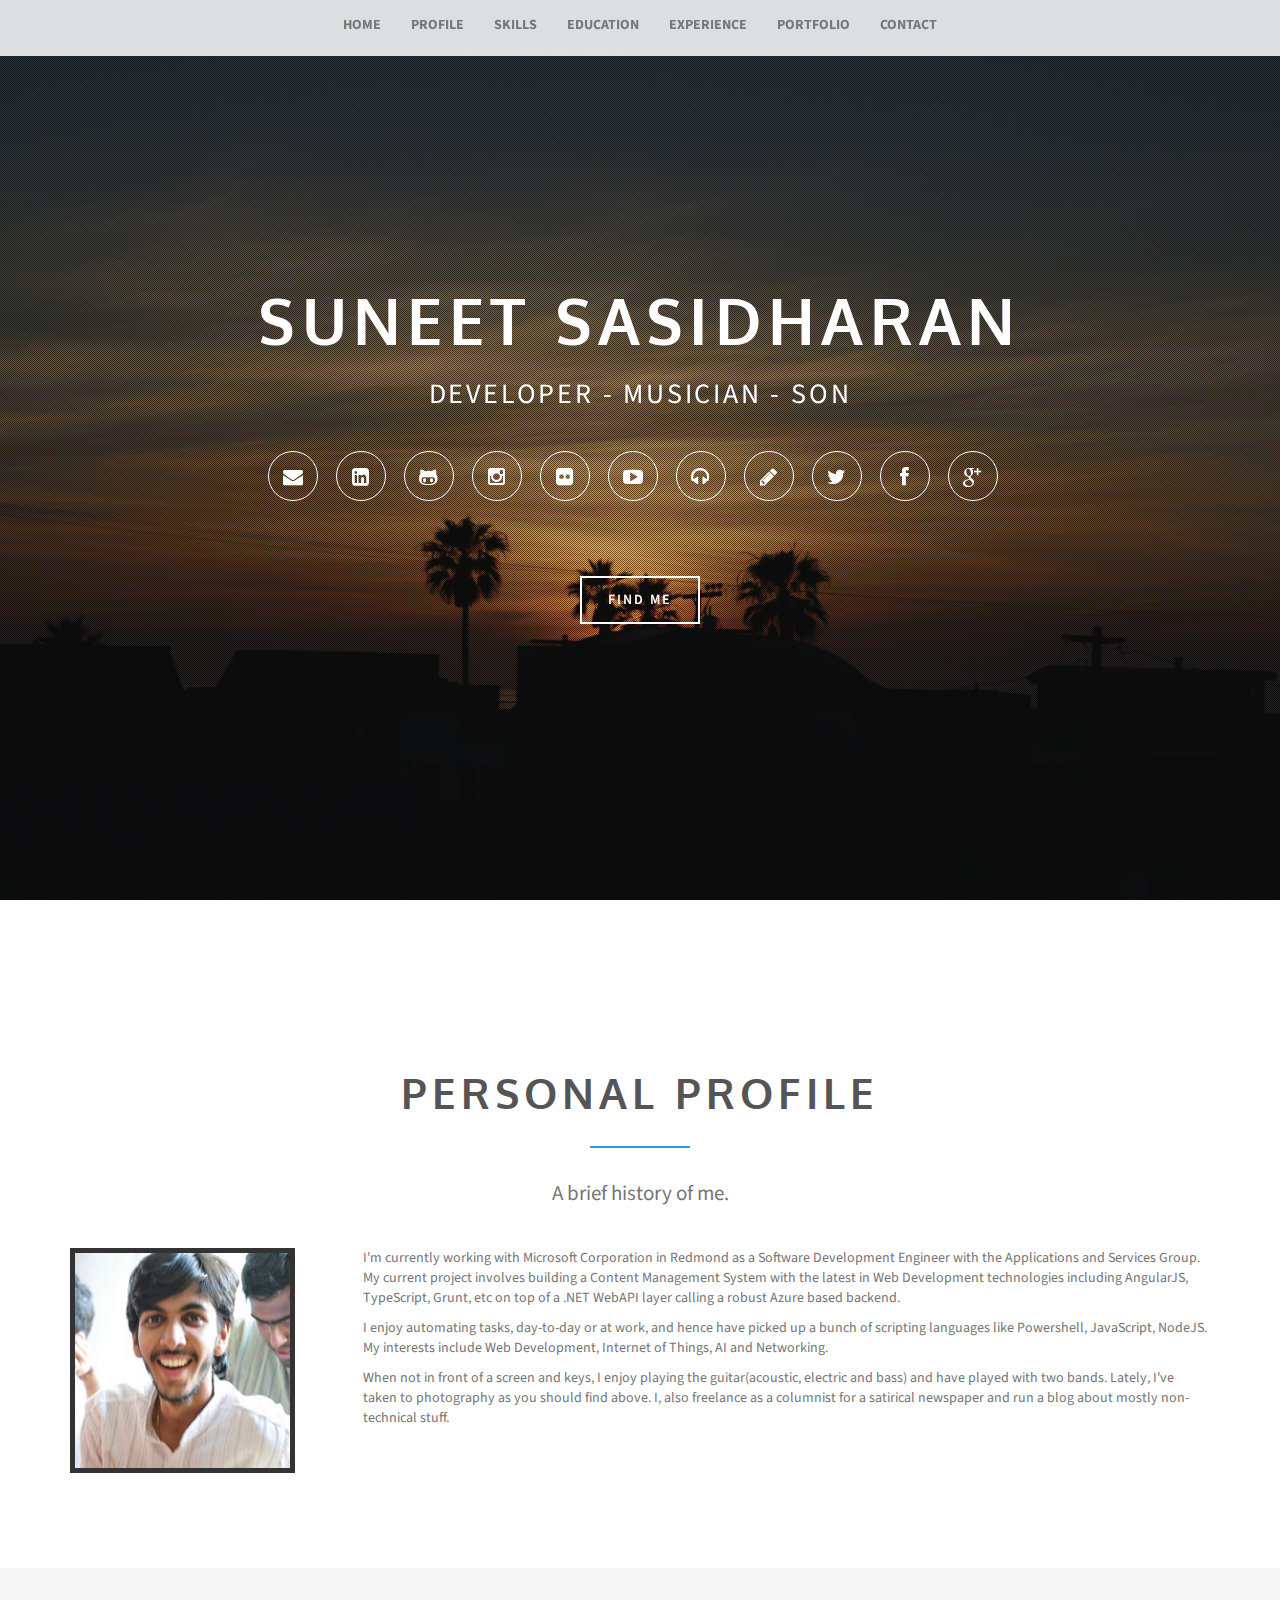
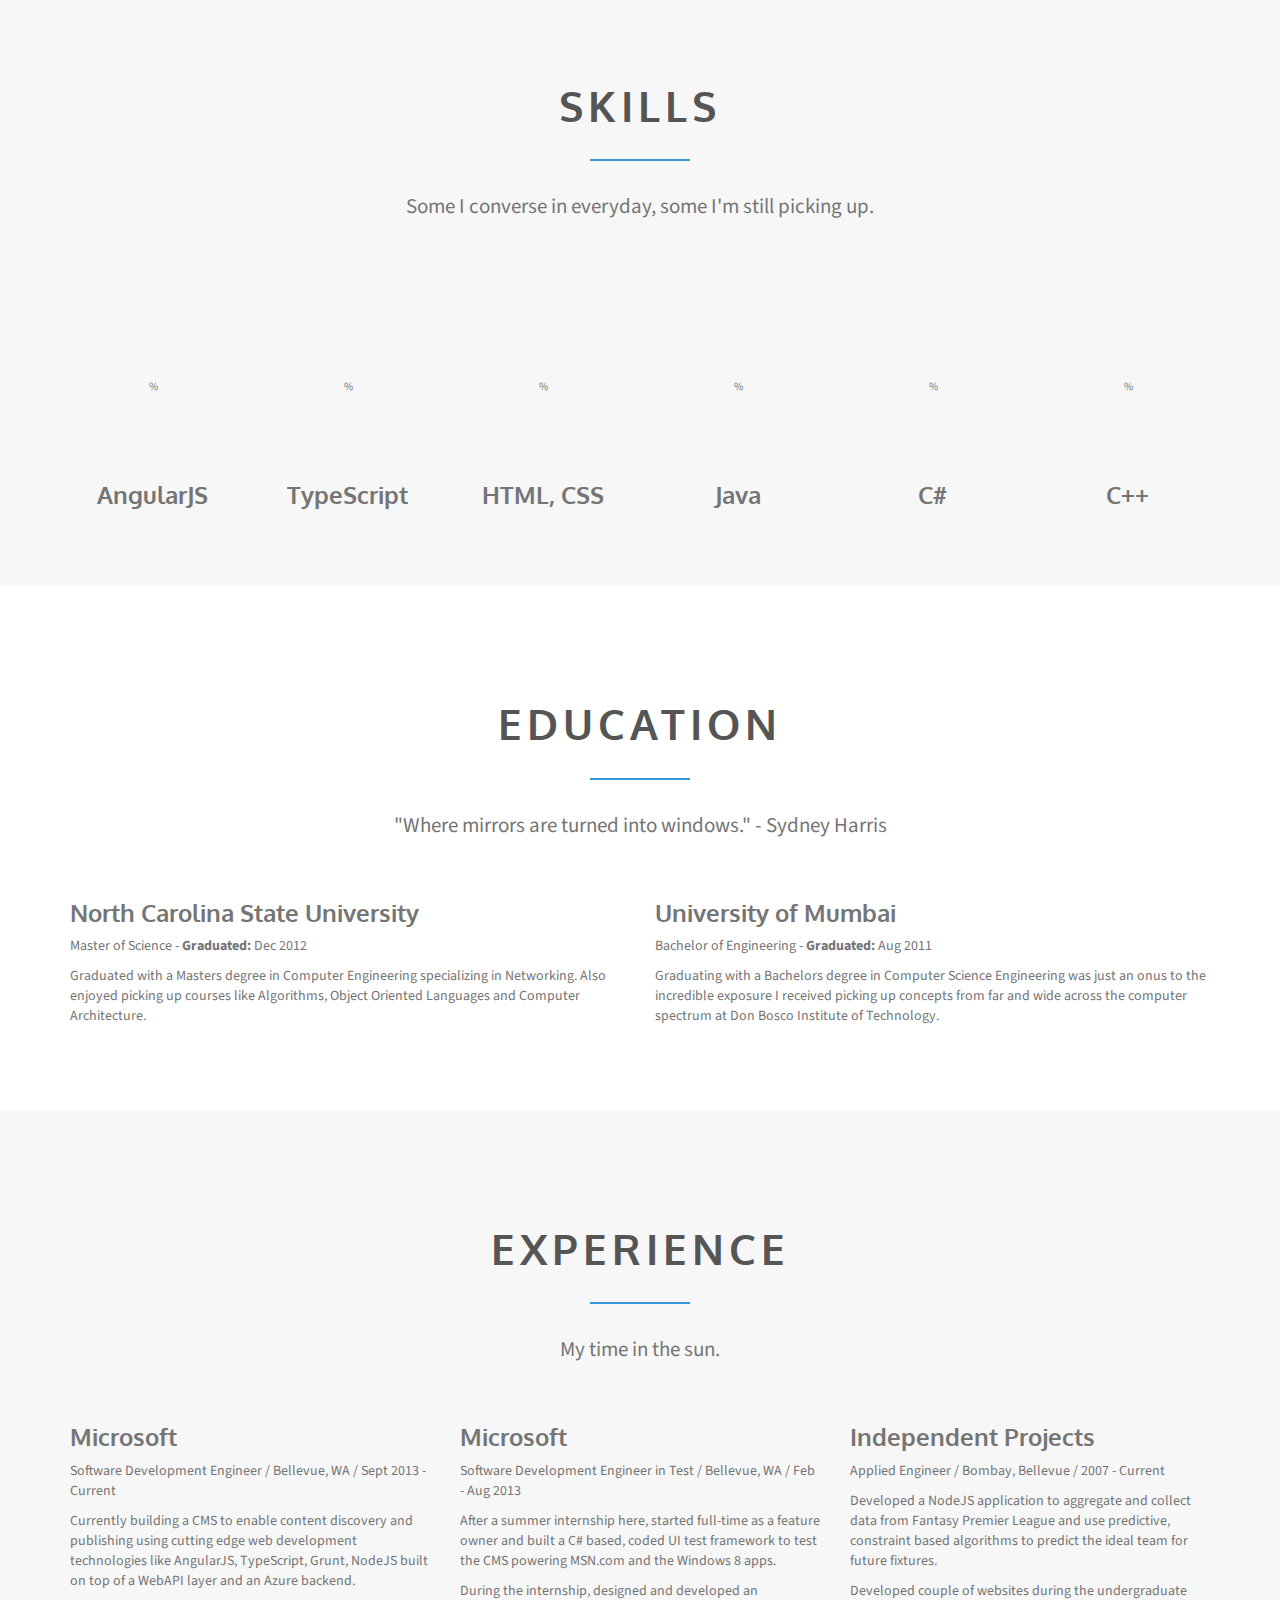
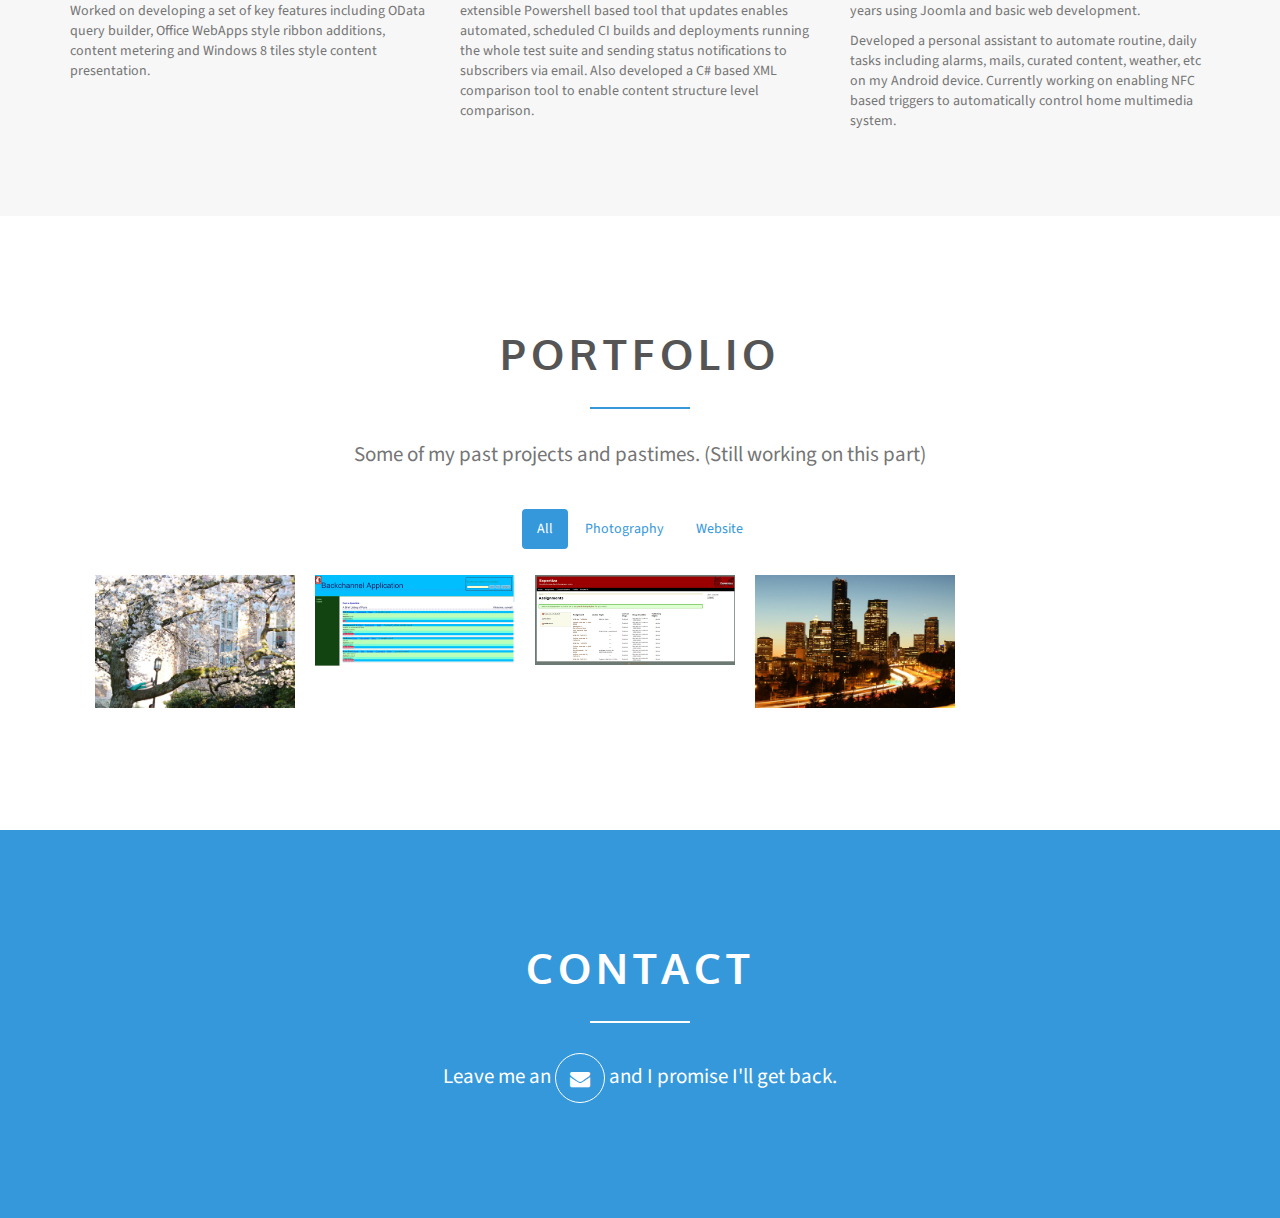
<file: files/index.html>
<!DOCTYPE html>
<!--[if lt IE 7]>
<html class="no-js lt-ie9 lt-ie8 lt-ie7"> <![endif]-->
<!--[if IE 7]>
<html class="no-js lt-ie9 lt-ie8"> <![endif]-->
<!--[if IE 8]>
<html class="no-js lt-ie9"> <![endif]-->
<!--[if gt IE 8]><!-->
<html class="no-js"> <!--<![endif]-->
<head>
    <meta charset="utf-8">
    <meta http-equiv="X-UA-Compatible" content="IE=edge">
    <title>Suneet Sasidharan</title>
    <meta name="description" content="">
    <meta name="viewport" content="width=device-width, initial-scale=1">
    <meta name="author" content="suneetS">

    <!-- Place favicon.ico and apple-touch-icon.png in the root directory -->

    <link rel="shortcut icon" href="img/favicon.ico">
    <link rel="apple-touch-icon" href="img/apple-touch-icon.png">
    <link rel="apple-touch-icon" sizes="72x72" href="img/apple-touch-icon-72x72.png">
    <link rel="apple-touch-icon" sizes="114x114" href="img/apple-touch-icon-114x114.png">

    <!-- Bootstrap core CSS -->
    <link rel="stylesheet" href="css/bootstrap.min.css">
    <!-- Fonts from Font Awsome -->
    <link rel="stylesheet" href="css/font-awesome.min.css">
    <!-- Magnific popup -->
    <link rel="stylesheet" href="css/magnific-popup.css">
    <!-- Custom styles for this template -->
    <link rel="stylesheet" href="css/main.css">

    <!-- Color styles -->
    <link rel="stylesheet" href="css/colors/blue.css">
    <!-- <link rel="stylesheet" href="css/colors/yellow.css">-->
    <!-- <link rel="stylesheet" href="css/colors/red.css">-->
    <!--  <link rel="stylesheet" href="css/colors/purple.css">-->
    <!--  <link rel="stylesheet" href="css/colors/orange.css">-->
    <!--  <link rel="stylesheet" href="css/colors/green.css">-->

    <!-- Feature detection -->
    <script src="js/modernizr-2.6.2.min.js"></script>
    <!-- Fonts -->
    <link href='http://fonts.googleapis.com/css?family=Source+Sans+Pro:300,400,600,700,900,300italic,400italic,600italic,700italic,900italic'
          rel='stylesheet' type='text/css'>
    <link href='http://fonts.googleapis.com/css?family=Oxygen:400,700' rel='stylesheet' type='text/css'>

    <!-- HTML5 shim and Respond.js IE8 support of HTML5 elements and media queries -->
    <!--[if lt IE 9]>
    <script src="js/plugins/html5shiv.js"></script>
    <script src="js/plugins/respond.min.js"></script>
    <![endif]-->
</head>
<body>
<div class="navbar navbar-default navbar-static-top" role="navigation">
    <div class="container">
        <div class="navbar-header">
            <button type="button" class="navbar-toggle collapsed" data-toggle="collapse" data-target=".navbar-collapse">
                <span class="sr-only">Toggle navigation</span>
                <span class="icon-bar"></span>
                <span class="icon-bar"></span>
                <span class="icon-bar"></span>
            </button>
        </div>
        <div class="navbar-collapse collapse">
            <ul class="nav navbar-nav" id="main-menu">
                <li><a href="#page-welcome">Home</a></li>
                <li><a href="#page-profile">Profile</a></li>
                <li><a href="#page-skills">Skills</a></li>
                <li><a href="#page-education">Education</a></li>
                <li><a href="#page-experience">Experience</a></li>
                <li><a href="#page-portfolio">Portfolio</a></li>
                <li><a href="#page-contact">Contact</a></li>
            </ul>
        </div>
        <!--/.nav-collapse -->
    </div>
</div>
<!-- welcome begins -->
<section id="page-welcome" class="page-welcome">
    <div>
        <ul class="slider-controls">
            <li><a id="vegas-next" class="next" href="#"></a></li>
            <li><a id="vegas-prev" class="prev" href="#"></a></li>
        </ul>
    </div>
    <div class="container">
        <div class="row">
            <header class="centered">
                <h1>SUNEET SASIDHARAN</h1>

                <p>DEVELOPER - MUSICIAN - SON</p>
            </header>
            <div class="social-icons">
                <a href="mailto:suneet.sasidharan@gmail.coom" class="btn btn-round btn-clear btn-gmail"><i class="fa fa-envelope"></i></a>
                <a href="https://www.linkedin.com/in/suneetsasidharan/" class="btn btn-round btn-clear btn-linkedin"><i class="fa fa-linkedin-square"></i></a>
                <a href="https://github.com/suneetsasidharan/" class="btn btn-round btn-clear btn-github"><i class="fa fa-github-alt"></i></a>
                <a href="http://instagram.com/suneetsasidharan" class="btn btn-round btn-clear btn-instagram"><i class="fa fa-instagram"></i></a>
                <a href="https://www.flickr.com/photos/118765688@N03/" class="btn btn-round btn-clear btn-flickr"><i class="fa fa-flickr"></i></a>
                <a href="https://www.youtube.com/user/suneetsasidharan/" class="btn btn-round btn-clear btn-youtube"><i class="fa fa-youtube-play"></i></a>
                <a href="http://grooveshark.com/#!/suneets/collection/" class="btn btn-round btn-clear btn-grooveshark"><i class="fa fa-headphones"></i></a>
                <a href="http://suneet-thoughtlesswanderings.blogspot.com/" class="btn btn-round btn-clear btn-blog"><i class="fa fa-pencil"></i></a>
                <a href="https://twitter.com/thesuneet/" class="btn btn-round btn-clear btn-twitter"><i class="fa fa-twitter"></i></a>
                <a href="https://www.facebook.com/suneet.sasidharan" class="btn btn-round btn-clear btn-facebook"><i class="fa fa-facebook"></i></a>
                <a href="https://plus.google.com/+SuneetSasidharan/" class="btn btn-round btn-clear btn-google"><i class="fa fa-google-plus"></i></a>
            </div>
            <a href="#page-contact" class="btn btn-default hire-me">Find Me</a>
        </div>
    </div>
</section>
<!-- welcome ends -->
<!-- profile begins -->
<section id="page-profile" class="page-profile">
    <div class="container">
        <header class="section-header">
            <h2 class="section-title">Personal Profile</h2>

            <div class="spacer"></div>
            <p class="section-subtitle">A brief history of me.</p>
        </header>
        <div class="row">
            <div class="col-md-3">
                <div class="profile"><img src="img/profile.png" alt="profile"/></div>
            </div>
            <div class="col-md-9">
                <p>I'm currently working with Microsoft Corporation in Redmond as a Software Development Engineer with
                    the Applications and Services Group. My current project involves building a Content Management
                    System with the latest in Web Development technologies including AngularJS, TypeScript, Grunt, etc on top of a
                    .NET WebAPI layer calling a robust Azure based backend.</p>

                <p>I enjoy automating tasks, day-to-day or at work, and hence have picked up a bunch of scripting
                    languages like Powershell, JavaScript, NodeJS. My interests include Web Development, Internet of
                    Things, AI and Networking.</p>

                <p>When not in front of a screen and keys, I enjoy playing the guitar(acoustic, electric and bass) and have played with
                    two bands. Lately, I've taken to photography as you should find above. I, also freelance as
                    a columnist for a satirical newspaper and run a blog about mostly non-technical stuff.</p>
            </div>
        </div>
    </div>
</section>
<!-- profile ends -->
<!-- skills begins -->
<section id="page-skills" class="page-skills">
    <div class="container">

        <header class="section-header">
            <h2 class="section-title"><span>Skills</span></h2>

            <div class="spacer"></div>
            <p class="section-subtitle">Some I converse in everyday, some I'm still picking up. </p>
        </header>
        <div class="row">
            <div class="col-md-2">
               <span class="chart" data-percent="80">
                      <span class="percent"></span>
                      <h3>AngularJS</h3>
               </span>
            </div>
            <div class="col-md-2 ">
               <span class="chart" data-percent="85">
                      <span class="percent"></span>
                      <h3>TypeScript</h3>
               </span>
            </div>
            <div class="col-md-2">
               <span class="chart" data-percent="90">
                      <span class="percent"></span>
                       <h3>HTML, CSS</h3>
               </span>
            </div>
            <div class="col-md-2">
               <span class="chart" data-percent="75">
                      <span class="percent"></span>
                      <h3>Java</h3>
               </span>
            </div>
            <div class="col-md-2">
               <span class="chart" data-percent="65">
                      <span class="percent"></span>
                      <h3>C#</h3>
               </span>
            </div>
            <div class="col-md-2">
               <span class="chart" data-percent="60">
                      <span class="percent"></span>
                       <h3>C++</h3>
               </span>
            </div>
        </div>
    </div>
</section>
<!-- skills ends -->
<!-- education begins -->
<section id="page-education" class="page-education">
    <div class="container">
        <header class="section-header">
            <h2 class="section-title"><span>Education</span></h2>

            <div class="spacer"></div>
            <p class="section-subtitle">"Where mirrors are turned into windows." - Sydney Harris</p>
        </header>
        <div class="row">
            <div class="col-md-6">
                <article class="education">
                    <header>
                        <h3>North Carolina State University</h3>

                        <p>Master of Science - <strong>Graduated:</strong> Dec 2012</p>
                    </header>
                    <p>Graduated with a Masters degree in Computer Engineering specializing in Networking. Also enjoyed picking up
                        courses like Algorithms, Object Oriented Languages and Computer Architecture.</p>
                </article>
            </div>
            <div class="col-md-6">
                <article class="education">
                    <header>
                        <h3>University of Mumbai</h3>

                        <p>Bachelor of Engineering - <strong>Graduated:</strong> Aug 2011</p>
                    </header>
                    <p>Graduating with a Bachelors degree in Computer Science Engineering was just an onus to the
                        incredible exposure I received picking up concepts from far and wide across the computer
                        spectrum at Don Bosco Institute of Technology.</p>
                </article>
            </div>
        </div>
    </div>
</section>
<!-- education ends -->
<!-- experience begins -->
<section id="page-experience" class="page-experience">
    <div class="container">
        <header class="section-header">
            <h2 class="section-title"><span>Experience</span></h2>

            <div class="spacer"></div>
            <p class="section-subtitle">My time in the sun. </p>
        </header>
        <div class="row">
            <div class="col-md-4">
                <article class="experience">
                    <header>
                        <h3>Microsoft</h3>

                        <p>Software Development Engineer / Bellevue, WA / Sept 2013 - Current</p>
                    </header>
                    <p>Currently building a CMS to enable content discovery and publishing using cutting edge web
                        development technologies like AngularJS, TypeScript, Grunt, NodeJS built on top of a WebAPI
                        layer and an Azure backend.</p>
                    <p>Worked on developing a set of key features including OData query builder, Office WebApps style ribbon additions, content metering and Windows 8 tiles style content presentation. </p>
                </article>
            </div>
            <div class="col-md-4">
                <article class="experience">
                    <header>
                        <h3>Microsoft</h3>

                        <p>Software Development Engineer in Test / Bellevue, WA / Feb - Aug 2013</p>
                    </header>
                    <p>After a summer internship here, started full-time as a feature owner and built a C# based, coded
                        UI test framework to test the CMS powering MSN.com and the Windows 8 apps.</p>

                    <p>During the internship, designed and developed an extensible Powershell based tool that updates
                        enables automated, scheduled CI builds and deployments running the whole test suite and sending
                        status notifications to subscribers via email. Also developed a C# based XML comparison tool to
                        enable content structure level comparison.</p>
                </article>
            </div>
            <div class="col-md-4">
                <article class="experience">
                    <header>
                        <h3>Independent Projects</h3>

                        <p>Applied Engineer / Bombay, Bellevue / 2007 - Current</p>
                    </header>
                    <p>Developed a NodeJS application to aggregate and collect data from Fantasy Premier League and use
                        predictive, constraint based algorithms to predict the ideal team for future fixtures.</p>

                    <p>Developed couple of websites during the undergraduate years using Joomla and basic web
                        development.</p>

                    <p>Developed a personal assistant to automate routine, daily tasks including alarms,
                        mails, curated content, weather, etc on my Android device. Currently working on enabling NFC based
                        triggers to automatically control home multimedia system.</p>
                </article>
            </div>
        </div>
    </div>
</section>
<!-- experience ends -->
<!-- portfolio begins -->
<section id="page-portfolio" class="page-portfolio">
    <div class="container">
        <div class="row">
            <header class="section-header">
                <h2 class="section-title"><span>Portfolio</span></h2>

                <div class="spacer"></div>
                <p class="section-subtitle">Some of my past projects and pastimes. (Still working on this part)</p>
            </header>

            <div id="grid-controls-wrapper">
                <ul class="nav nav-pills center-pills grid-controls">
                    <li class="active filter"><a href="javascript:void(0)" data-filter="*">All</a></li>
                    <!--<li class="filter" ><a href="javascript:void(0)" data-filter=".branding">Branding</a></li>   -->
                    <!--<li class="filter" ><a href="javascript:void(0)" data-filter=".design">Design</a></li>            -->
                    <li class="filter"><a href="javascript:void(0)" data-filter=".photography">Photography</a></li>
                    <li class="filter"><a href="javascript:void(0)" data-filter=".web">Website</a></li>
                </ul>
            </div>

            <div>
                <ul id="grid" class="grid-wrapper">
                    <li class="mix photography">
                        <a href="img/portfolio/large/01.jpg">
                            <div class="overlay"><i class="fa fa-search"></i></div>
                            <img src="img/portfolio/small/01.jpg" alt="">
                        </a></li>
                    <li class="mix web">
                        <a href="img/portfolio/large/02.jpg">
                            <div class="overlay"><i class="fa fa-search"></i></div>
                            <img src="img/portfolio/small/02.jpg" alt=""></a></li>
                    <li class="mix web">
                        <a href="img/portfolio/large/03.jpg">
                            <div class="overlay"><i class="fa fa-search"></i></div>
                            <img src="img/portfolio/small/03.jpg" alt=""></a></li>
                    <li class="mix photography">
                        <a href="img/portfolio/large/04.jpg">
                            <div class="overlay"><i class="fa fa-search"></i></div>
                            <img src="img/portfolio/small/04.jpg" alt=""></a></li>
                </ul>
            </div>
        </div>
    </div>
</section>
<!-- portfolio ends -->
<!-- contact begins -->
<section id="page-contact" class="page-contact">
    <div class="container">
        <header class="section-header">
            <h2 class="section-title"><span>Contact</span></h2>

            <div class="spacer"></div>
            <p class="section-subtitle">Leave me an <a href="mailto:suneet.sasidharan@gmail.coom" class="btn btn-round btn-clear btn-gmail"><i class="fa fa-envelope"></i></a>
                and I promise I'll get back. </p>
        </header>
        <!--<div class="row">-->
            <!--<div class="col-sm-5 contact-info">-->
                <!--<h3>Contact Info</h3>-->

                <!--<p><i class="fa fa-map-marker"></i> Bellevue, WA 98004 </p>-->
                <!--&lt;!&ndash;<p><i class="fa fa-phone"></i> (555) 123-4567 | (555) 123-7654 (FAX)</p>&ndash;&gt;-->
                <!--<p><i class="fa fa-envelope-o"></i> <a href="mailto:suneet.sasidharan@gmail.com"> Email me! </a></p>-->
            <!--</div>-->

            <!--<div class="col-sm-7">-->
                <!--<h3>Get in Touch</h3>-->

                <!--<form class="form-horizontal" id="contact-form">-->
                    <!--<div class="control-group">-->
                        <!--<label class="control-label" for="name">Name</label>-->

                        <!--<div class="controls">-->
                            <!--<input type="text" name="name" id="name" placeholder="Your name"-->
                                   <!--class="form-control input-lg ">-->
                        <!--</div>-->
                    <!--</div>-->
                    <!--<div class="control-group">-->
                        <!--<label class="control-label" for="email">Email Address</label>-->

                        <!--<div class="controls">-->
                            <!--<input type="text" name="email" id="email" placeholder="Your email address"-->
                                   <!--class="form-control input-lg">-->
                        <!--</div>-->
                    <!--</div>-->
                    <!--<div class="control-group">-->
                        <!--<label class="control-label" for="message">Message</label>-->

                        <!--<div class="controls">-->
                            <!--<textarea name="message" id="message" rows="8" class="form-control input-lg"></textarea>-->
                        <!--</div>-->
                    <!--</div>-->
                    <!--<div class="form-actions">-->
                        <!--<button type="submit" class="btn btn-default btn-lg btn-block">Submit Message</button>-->
                    <!--</div>-->
                <!--</form>-->
                 <!--End contact-form -->
            <!--</div>-->
        <!--</div>-->
        <!-- End row -->

    </div>
</section>
<!-- contact ends -->


<script src="js/jquery-1.10.2.min.js"></script>
<script src="js/bootstrap.min.js"></script>
<script src="js/jquery.scrollTo.js"></script>
<script src="js/jquery.nav.js"></script>
<script src="js/jquery.sticky.js"></script>
<script src="js/jquery.easypiechart.min.js"></script>
<script src="js/jquery.vegas.min.js"></script>
<script src="js/jquery.isotope.min.js"></script>
<script src="js/jquery.magnific-popup.min.js"></script>
<script src="js/jquery.validate.js"></script>
<script src="js/waypoints.min.js"></script>
<script src="js/main.js"></script>
</body>
</html>
</file>
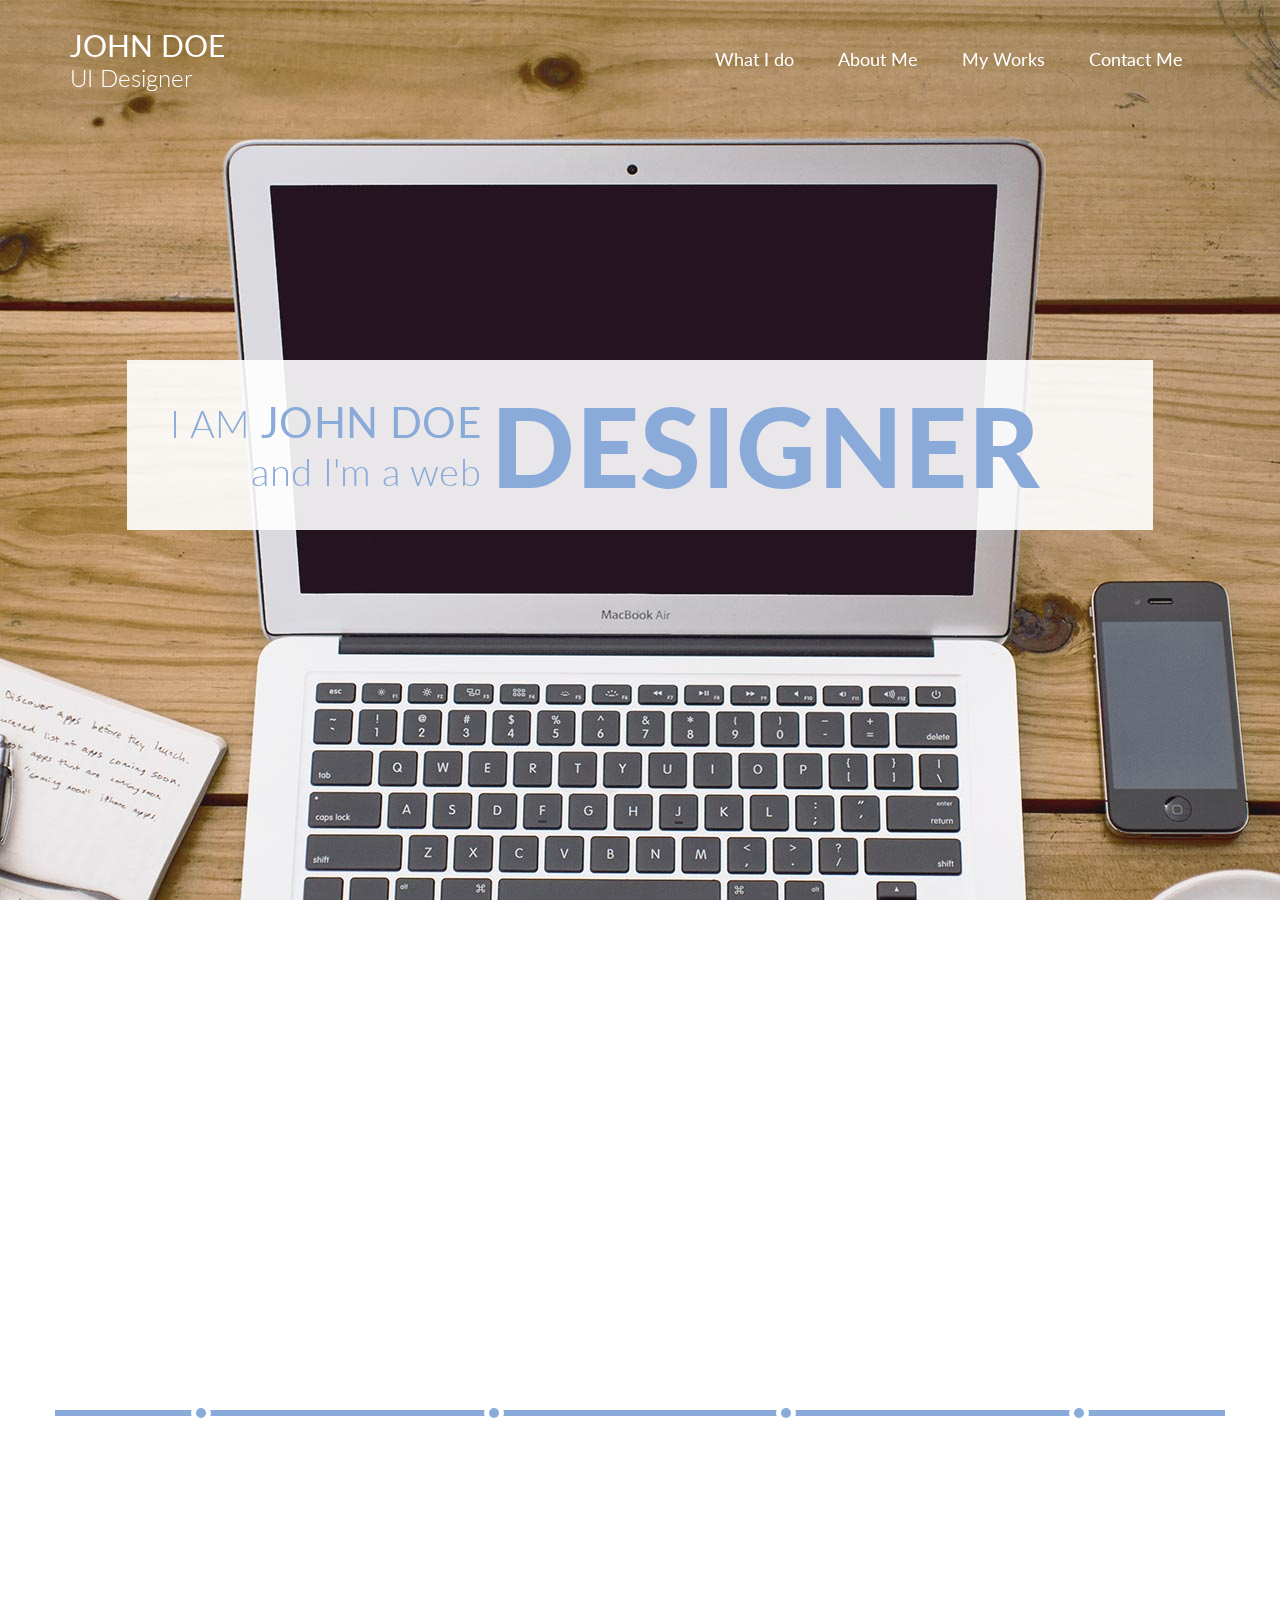
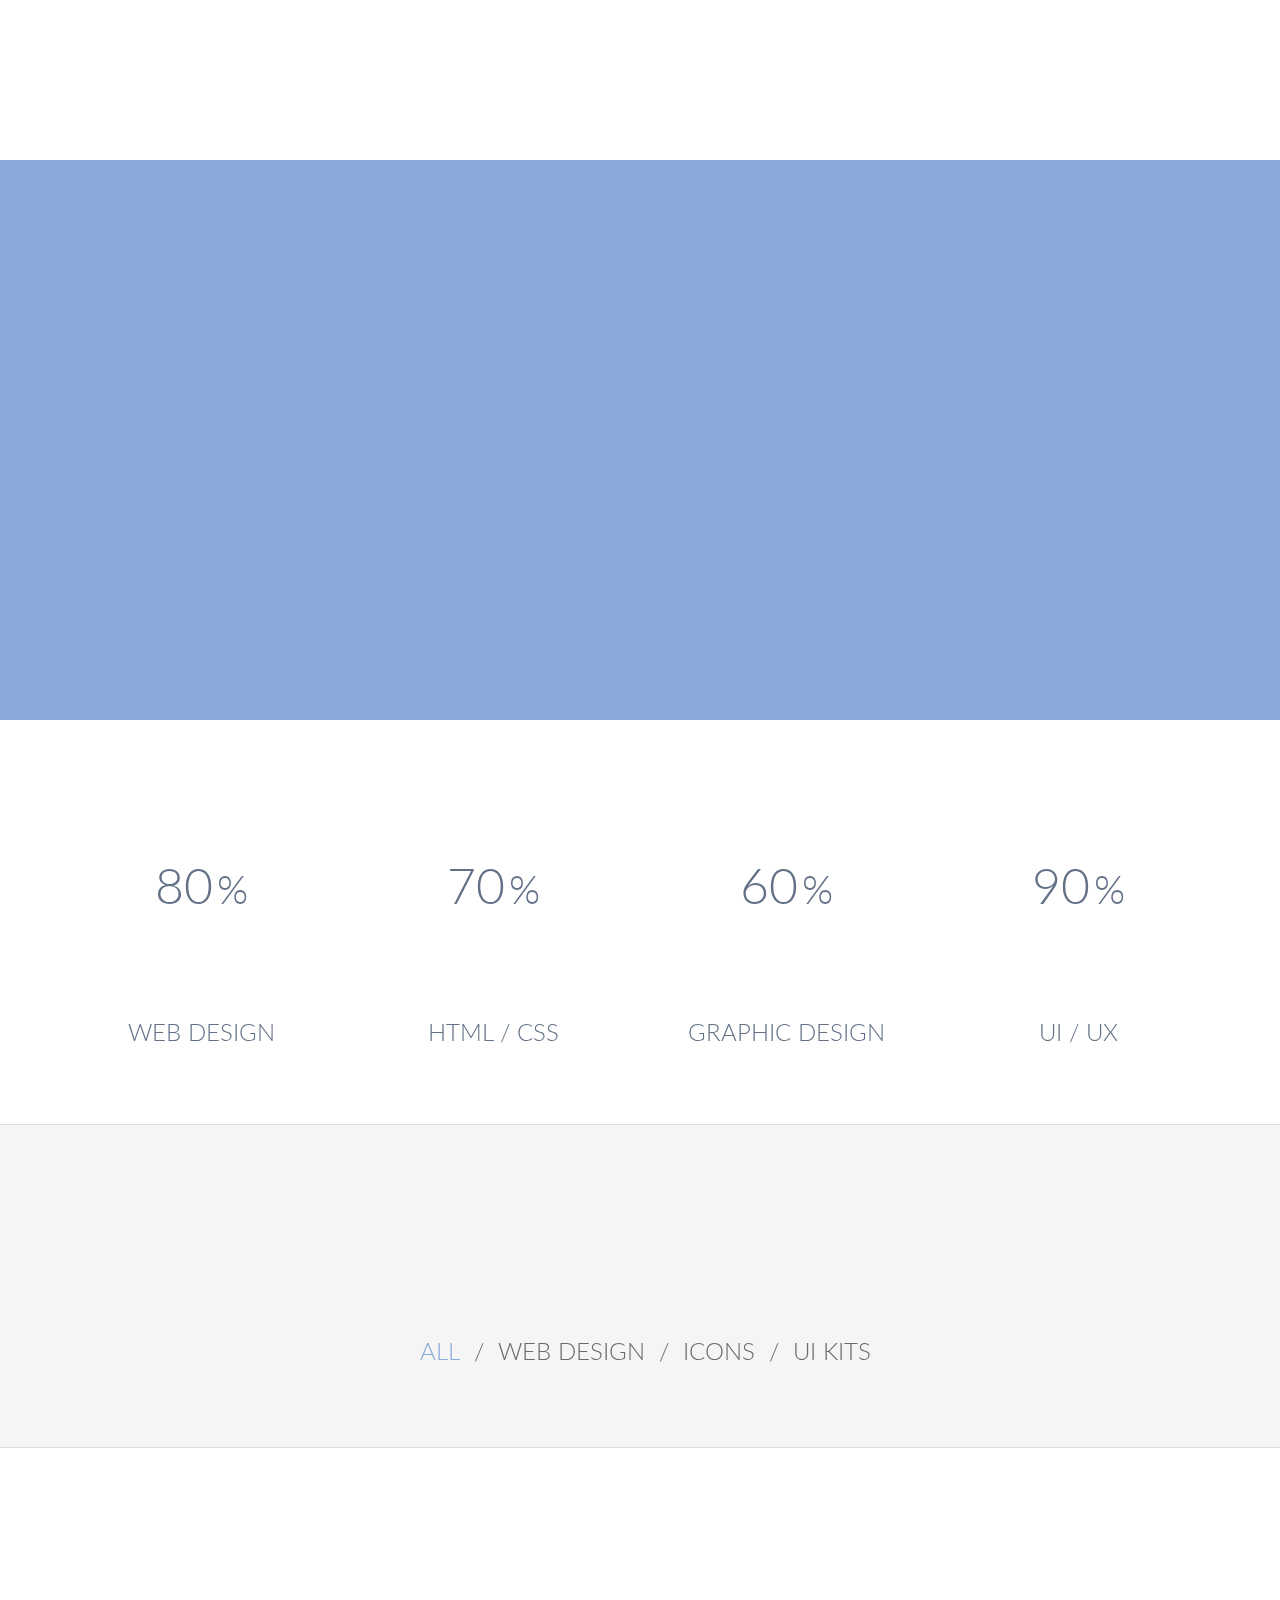
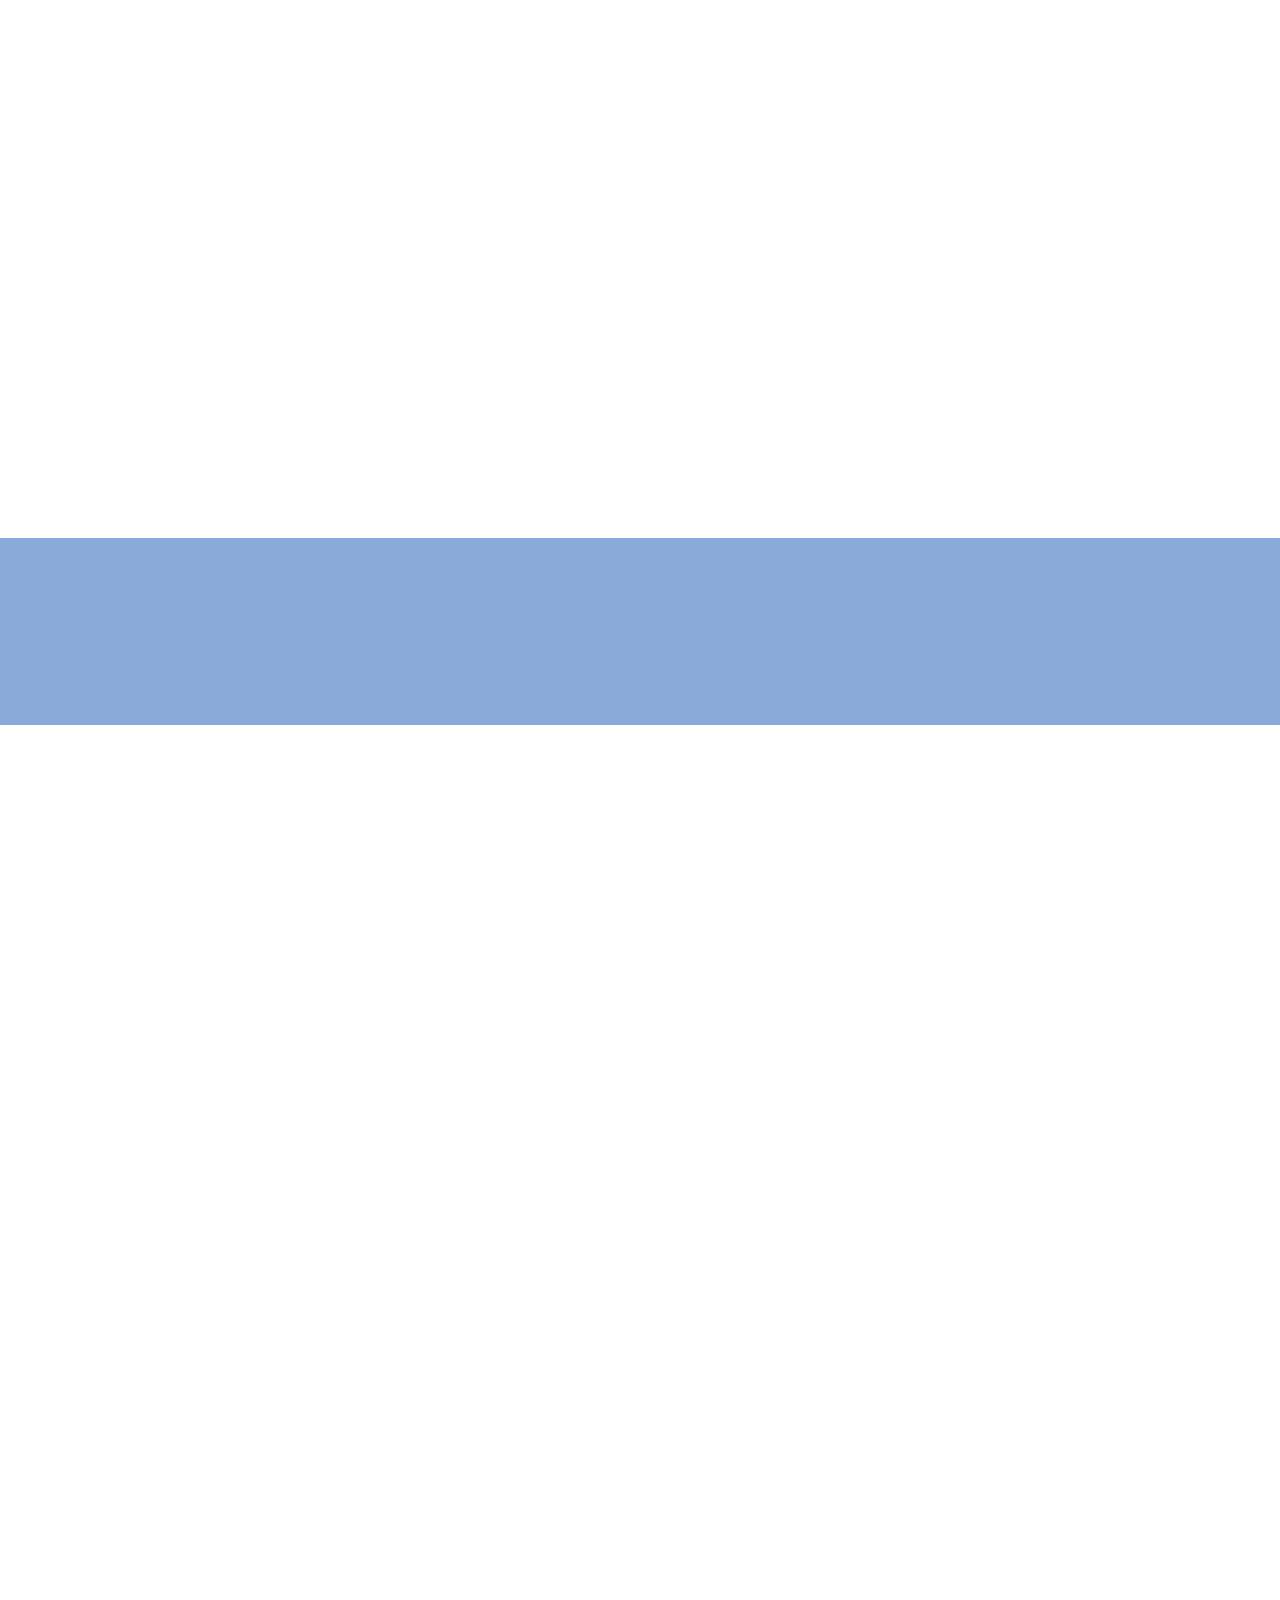
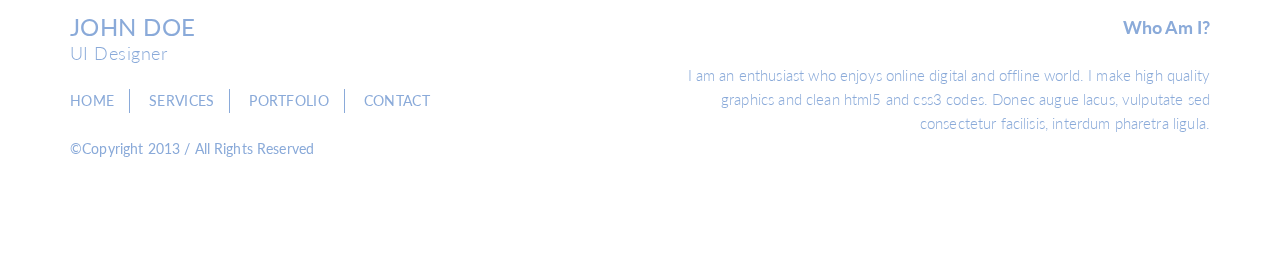
<file: HTML/index.html>
<!DOCTYPE html>
<html lang="en-US" class="no-js">
	<head>

		<!-- ==============================================
		Title and Meta Tags
		=============================================== -->
		<meta charset="utf-8">
		<title>DesignR | Personal Portfolio</title>
		<meta name="viewport" content="width=device-width, initial-scale=1, maximum-scale=1">
		<meta http-equiv="X-UA-Compatible" content="IE=edge">

		<!-- ==============================================
		Favicons
		=============================================== -->
		<link rel="shortcut icon" href="assets/favicon.ico">
		<link rel="apple-touch-icon" href="assets/apple-touch-icon.png">
		<link rel="apple-touch-icon" sizes="72x72" href="assets/apple-touch-icon-72x72.png">
		<link rel="apple-touch-icon" sizes="114x114" href="assets/apple-touch-icon-114x114.png">
		
		<!-- ==============================================
		CSS
		=============================================== -->    
		<link rel="stylesheet" href="css/bootstrap.min.css">
		<link rel="stylesheet" href="css/font-awesome.css">
		<link rel="stylesheet" href="css/flexslider.css">
		<link rel="stylesheet" href="css/designr-theme-cyan.css">
		
		
		<!-- ==============================================
		Fonts
		=============================================== -->
		<link href='http://fonts.googleapis.com/css?family=Lato:400,300,300italic,400italic,700,700italic,900' rel='stylesheet' type='text/css'>
		
		<!-- ==============================================
		JS
		=============================================== -->
			
		<!--[if lt IE 9]>
			<script src="js/respond.min.js"></script>
		<![endif]-->
		
		<script type="text/javascript" src="js/libs/modernizr.min.js"></script>
		
		
	</head>
  
	<body data-spy="scroll" data-target="#main-nav" data-offset="200">
	
		<!-- ==============================================
		MAIN NAV
		=============================================== -->
		<div id="main-nav" class="navbar navbar-fixed-top">
			<div class="container">
			
				<div class="navbar-header">
				
					<button type="button" class="navbar-toggle" data-toggle="collapse" data-target="#site-nav">
						<span class="icon-bar"></span><span class="icon-bar"></span><span class="icon-bar"></span>
					</button>
					
					<!-- ======= LOGO ========-->
					<a class="navbar-brand scrollto" href="#home">JOHN DOE<br><span>UI Designer</span></a>
					<!-- <a class="navbar-brand scrollto ir-logo" href="#">JOHN DOE<br><span>UI Designer</span></a> -->
				
				</div>
				
				<div id="site-nav" class="navbar-collapse collapse">
					<ul class="nav navbar-nav navbar-right">
						<li class="sr-only">
							<a href="#home" class="scrollto">Home</a>
						</li>
						<li>
							<a href="#services" class="scrollto">What I do</a>
						</li>
						<li>
							<a href="#about" class="scrollto">About Me</a>
						</li>
						<li>
							<a href="#portfolio" class="scrollto">My Works</a>
						</li>
						<li>
							<a href="#contact" class="scrollto">Contact Me</a>
						</li>
					</ul>
				</div><!--End navbar-collapse -->
				
			</div><!--End container -->
			
		</div><!--End main-nav -->
		
		<!-- ==============================================
		HEADER
		=============================================== -->
		<header id="home" class="jumbotron">
		
			<div class="container">
			
				<div class="message-box clearfix">
				
					<div class="left-col">
						<p>I AM <span>JOHN DOE</span><br/>and I'm a web</p>
					</div>	
					
					<div class="right-col flexslider home-slider">
					
						<ul class="slides">
						
							<li><p>Designer</p></li>
							
							<li><p>Developer</p></li>
							
							<li><p>Expert</p></li>
							
						</ul>
						
					</div><!--End home-slider -->
					
				</div><!--End message-box -->
				
			</div><!--End container -->
			
		</header><!--End header -->

		<!-- ==============================================
		SERVICES
		=============================================== -->
		<section id="services">
		
			<div class="container">
			
				<h1 class="section-title scrollimation scale-in">The <span>Services</span> I offer<i class="icon-wrench"></i></h1>
				
				<div class="row services scrollimation fade-left">
					<div class="col-md-3 text-center">
						<a href="#fakelink" class="icon"><i class="icon-flag"></i></a>
						<h2>Branding</h2>
					</div>
					<div class="col-md-3 details">
						<p>Donec id elit non mi porta gravida at eget metus. Fusce dapibus, tellus ac cursus commodo.Donec id elit non mi porta gravida at eget metus. Fusce dapibus, tellus ac cursus commodo.</p>
					</div>
					<div class="col-md-3 text-center">
						<a href="#fakelink" class="icon"><i class="icon-code"></i></a>
						<h2>Development</h2>
					</div>
					<div class="col-md-3 details">
						<p>Donec id elit non mi porta gravida at eget metus. Fusce dapibus, tellus ac cursus commodo.Donec id elit non mi porta gravida at eget metus. Fusce dapibus, tellus ac cursus commodo.</p>
					</div>
				</div><!--End row (top) -->
				
				<div class="row line visible-md visible-lg">
					<div class="col-md-3"><span class="spot"></span></div>
					<div class="col-md-3"><span class="spot"></span></div>
					<div class="col-md-3"><span class="spot"></span></div>
					<div class="col-md-3"><span class="spot"></span></div>
				</div><!--End row -->
				
				<div class="row services bottom-row scrollimation fade-right">
					<div class="col-md-3 text-center col-md-push-3">
						<h2>Design</h2>
						<a href="#fakelink" class="icon"><i class="icon-pencil"></i></a>
					</div>
					<div class="col-md-3 details col-md-pull-3">
						<p>Donec id elit non mi porta gravida at eget metus. Fusce dapibus, tellus ac cursus commodo.Donec id elit non mi porta gravida at eget metus. Fusce dapibus, tellus ac cursus commodo.</p>
					</div>
					<div class="col-md-3 text-center  col-md-push-3">
						<h2>Rocket Science</h2>
						<a href="#fakelink" class="icon"><i class="icon-rocket"></i></a>
					</div>
					<div class="col-md-3 details  col-md-pull-3">
						<p>Donec id elit non mi porta gravida at eget metus. Fusce dapibus, tellus ac cursus commodo.Donec id elit non mi porta gravida at eget metus. Fusce dapibus, tellus ac cursus commodo.</p>
					</div>
				</div><!--End row (bottom)-->
				
			</div><!--End container -->
			
		</section><!--End services section-->
		
		<!-- ==============================================
		ABOUT
		=============================================== -->		
		<section id="about">
		
			<div class="container">
			
				<div class="row">
					<div class="col-sm-4 col-sm-offset-1 scrollimation fade-right">
						<img class="img-responsive img-circle img-center" src="assets/about.jpg" alt="">
					</div>
					<div class="col-sm-6 col-sm-offset-1 scrollimation fade-left">
						<h1>Hello, I am John Doe...</h1>
						<p>I'm a user interface designer living in <a href="#linktomaps">San Francisco, California</a>. I have worked with companies like <a href="#somelink">This Company</a> and <a href="#somelink">That Company</a> and currently working as a lead designer at <a href="#somelink">MyCompany.com</a>.<br/>Creating is not just a job for me, it's a passion. </p>
						<a href="#portfolio" class="btn btn-theme transparent scrollto">View my Works</a>
					</div>
				</div><!--End row -->
				
			</div><!--End container -->
			
		</section><!--End about section -->
	
		<!-- ==============================================
		SKILLS
		=============================================== -->			
		<section id="skills">
		
			<div class="container">
			
				<div class="row skills">

					<div class="col-sm-6 col-md-3 text-center">
						<span class="chart" data-percent="80"><span class="percent">80</span></span>
						<h2 class="text-center">Web Design</h2>
					</div>
					<div class="col-sm-6 col-md-3 text-center">
						<span class="chart" data-percent="70"><span class="percent">70</span></span>
						<h2 class="text-center">HTML / CSS</h2>
					</div>
					<div class="col-sm-6 col-md-3 text-center">
						<span class="chart" data-percent="60"><span class="percent">60</span></span>
						<h2 class="text-center">Graphic Design</h2>
					</div>
					<div class="col-sm-6 col-md-3 text-center">
						<span class="chart" data-percent="90"><span class="percent">90</span></span>
						<h2 class="text-center">UI / UX</h2>
					</div>
					
				</div><!--End row -->
				
			</div><!--End container -->
			
		</section><!--End skills section -->
	
		<!-- ==============================================
		PORTFOLIO
		=============================================== -->		
		<section  id="portfolio">
		
			<div id="portfolio-header" class="text-center">
				
				<h1 class="section-title scrollimation scale-in">The <span>works</span> I am proud of<i class="icon-pencil"></i></h1>
				
				<!--==== Portfolio Filters ====-->
				<div id="filter-works">
					<ul>
						<li class="active">
							<a href="#fake" data-filter="*">All</a>
						</li>
						<li>
							<a href="#fake" data-filter=".web-design">Web Design</a>
						</li>
						<li>
							<a href="#fake" data-filter=".icons">Icons</a>
						</li>
						<li>
							<a href="#fake" data-filter=".ui-kits">UI Kits</a>
						</li>
					</ul>
				</div><!--End portfolio filters -->
				
			</div><!--End portfolio header -->
			
			<div class="container masonry-wrapper scrollimation fade-in">
			
				<div id="projects-container">
				
					<!-- ==============================================
					SINGLE PROJECT ITEM
					=============================================== -->	
					<a class="project-item web-design" href="http://www.google.com" data-images="assets/projects/project-slide.jpg, assets/projects/project-slide.jpg">
						
						<img class="img-responsive project-image" src="assets/projects/project-thumb.jpg"  alt=""><!--Project thumb -->
						
						<div class="hover-mask">
							<h2 class="project-title">Project 1</h2><!--Project Title -->
							<p>google.com</p><!--Project Subtitle -->
						</div>
						
						<!--==== Project Preview HTML ====-->
						
						<div class="sr-only project-description">
							<p>Lorem ipsum dolor sit amet, consectetur adipiscing elit. Nam sapien risus, blandit at fringilla ac, varius sed dolor. Donec augue lacus, vulputate sed consectetur facilisis, interdum pharetra ligula. Nulla suscipit erat nibh, ut porttitor nisl dapibus eu.</p>
							<img class="img-responsive img-center" src="assets/projects/company-logo.png"  alt="">
							<p>Lorem ipsum dolor sit amet, consectetur adipiscing elit. Nam sapien risus, blandit at fringilla ac, varius sed dolor. Donec augue lacus, vulputate sed consectetur facilisis, interdum pharetra ligula. Nulla suscipit erat nibh, ut porttitor nisl dapibus eu.</p>
							<p>Nam eget urna pellentesque nisl ultrices dapibus. Mauris accumsan vehicula nisl, sed tempus mauris facilisis eu. Donec a iaculis nisi, quis malesuada justo. Pellentesque ut enim sit amet ipsum dignissim egestas. Morbi tincidunt rhoncus urna eget placerat.</p>
						</div>
						
					</a>
					<!-- ==============================================
					END PROJECT ITEM
					=============================================== -->						
					
					<a class="project-item icons ui-kits" href="#somelink" data-images="assets/projects/project-slide.jpg, assets/projects/project-slide.jpg">
						
						<img class="img-responsive project-image" src="assets/projects/project-thumb.jpg" alt=""><!--Project thumb -->
						
						<div class="hover-mask">
							<h2 class="project-title">Project 2</h2><!--Project Title -->
							<p>microsoft.com</p><!--Project Subtitle -->
						</div>
						
						<!--==== Project Preview HTML ====-->
						
						<div class="sr-only project-description">
							<p class="clearfix">Lorem ipsum dolor sit amet, consectetur adipiscing elit. Nam sapien risus, blandit at fringilla ac, varius sed dolor. Donec augue lacus, vulputate sed consectetur facilisis, interdum pharetra ligula. Nulla suscipit erat nibh, ut porttitor nisl dapibus eu.</p>
							<p>Lorem ipsum dolor sit amet, consectetur adipiscing elit. Nam sapien risus, blandit at fringilla ac, varius sed dolor. Donec augue lacus, vulputate sed consectetur facilisis, interdum pharetra ligula. Nulla suscipit erat nibh, ut porttitor nisl dapibus eu.</p>
							<img class="img-responsive img-center" src="assets/projects/company-logo.png" alt="">
							<p>Lorem ipsum dolor sit amet, consectetur adipiscing elit. Nam sapien risus, blandit at fringilla ac, varius sed dolor. Donec augue lacus, vulputate sed consectetur facilisis, interdum pharetra ligula. Nulla suscipit erat nibh, ut porttitor nisl dapibus eu. Nam eget urna pellentesque nisl ultrices dapibus. Mauris accumsan vehicula nisl, sed tempus mauris facilisis eu. Donec a iaculis nisi, quis malesuada justo. Pellentesque ut enim sit amet ipsum dignissim egestas. Morbi tincidunt rhoncus urna eget placerat.</p>
						</div>
						
					</a><!--End Project Item -->

					<a class="project-item web-design ui-kits" href="#somelink" data-images="assets/projects/project-slide.jpg, assets/projects/project-slide.jpg">
						
						<img class="img-responsive project-image" src="assets/projects/project-thumb.jpg"  alt=""><!--Project thumb -->
						
						<div class="hover-mask">
							<h2 class="project-title">Project 3</h2><!--Project Title -->
							<p>amazon.com</p><!--Project Subtitle -->
						</div>
						
						<!--==== Project Preview HTML ====-->
						
						<div class="sr-only project-description">
							<p class="clearfix">Lorem ipsum dolor sit amet, consectetur adipiscing elit. Nam sapien risus, blandit at fringilla ac, varius sed dolor. Donec augue lacus, vulputate sed consectetur facilisis, interdum pharetra ligula. Nulla suscipit erat nibh, ut porttitor nisl dapibus eu.</p>
							<p>Lorem ipsum dolor sit amet, consectetur adipiscing elit. Nam sapien risus, blandit at fringilla ac, varius sed dolor. Donec augue lacus, vulputate sed consectetur facilisis, interdum pharetra ligula. Nulla suscipit erat nibh, ut porttitor nisl dapibus eu.</p>
							<img class="img-responsive img-center" src="assets/projects/company-logo.png"  alt="">
							<p>Lorem ipsum dolor sit amet, consectetur adipiscing elit. Nam sapien risus, blandit at fringilla ac, varius sed dolor. Donec augue lacus, vulputate sed consectetur facilisis, interdum pharetra ligula. Nulla suscipit erat nibh, ut porttitor nisl dapibus eu.</p>
						</div>
						
					</a><!--End Project Item -->

					<a class="project-item ui-kits" href="http://www.google.com" data-images="assets/projects/project-slide.jpg, assets/projects/project-slide.jpg">
						
						<img class="img-responsive project-image" src="assets/projects/project-thumb.jpg"  alt=""><!--Project thumb -->
						
						<div class="hover-mask">
							<h2 class="project-title">Project 4</h2><!--Project Title -->
							<p>google.com</p><!--Project Subtitle -->
						</div>
						
						<!--==== Project Preview HTML ====-->
						
						<div class="sr-only project-description">
							<p>Lorem ipsum dolor sit amet, consectetur adipiscing elit. Nam sapien risus, blandit at fringilla ac, varius sed dolor. Donec augue lacus, vulputate sed consectetur facilisis, interdum pharetra ligula. Nulla suscipit erat nibh, ut porttitor nisl dapibus eu.</p>
							<img class="img-responsive img-center" src="assets/projects/company-logo.png"  alt="">
							<p>Lorem ipsum dolor sit amet, consectetur adipiscing elit. Nam sapien risus, blandit at fringilla ac, varius sed dolor. Donec augue lacus, vulputate sed consectetur facilisis, interdum pharetra ligula. Nulla suscipit erat nibh, ut porttitor nisl dapibus eu.</p>
							<p>Nam eget urna pellentesque nisl ultrices dapibus. Mauris accumsan vehicula nisl, sed tempus mauris facilisis eu. Donec a iaculis nisi, quis malesuada justo. Pellentesque ut enim sit amet ipsum dignissim egestas. Morbi tincidunt rhoncus urna eget placerat.</p>
						</div>
						
					</a><!--End Project Item -->

					<a class="project-item icons" href="#somelink" data-images="assets/projects/project-slide.jpg, assets/projects/project-slide.jpg">
						
						<img class="img-responsive project-image" src="assets/projects/project-thumb.jpg"  alt=""><!--Project thumb -->
						
						<div class="hover-mask">
							<h2 class="project-title">Project 5</h2><!--Project Title -->
							<p>microsoft.com</p><!--Project Subtitle -->
						</div>
						
						<!--==== Project Preview HTML ====-->
						
						<div class="sr-only project-description">
							<p class="clearfix">Lorem ipsum dolor sit amet, consectetur adipiscing elit. Nam sapien risus, blandit at fringilla ac, varius sed dolor. Donec augue lacus, vulputate sed consectetur facilisis, interdum pharetra ligula. Nulla suscipit erat nibh, ut porttitor nisl dapibus eu.</p>
							<p>Lorem ipsum dolor sit amet, consectetur adipiscing elit. Nam sapien risus, blandit at fringilla ac, varius sed dolor. Donec augue lacus, vulputate sed consectetur facilisis, interdum pharetra ligula. Nulla suscipit erat nibh, ut porttitor nisl dapibus eu.</p>
							<img class="img-responsive img-center" src="assets/projects/company-logo.png" alt="">
							<p>Lorem ipsum dolor sit amet, consectetur adipiscing elit. Nam sapien risus, blandit at fringilla ac, varius sed dolor. Donec augue lacus, vulputate sed consectetur facilisis, interdum pharetra ligula. Nulla suscipit erat nibh, ut porttitor nisl dapibus eu. Nam eget urna pellentesque nisl ultrices dapibus. Mauris accumsan vehicula nisl, sed tempus mauris facilisis eu. Donec a iaculis nisi, quis malesuada justo. Pellentesque ut enim sit amet ipsum dignissim egestas. Morbi tincidunt rhoncus urna eget placerat.</p>
						</div>
						
					</a><!--End Project Item -->

					<a class="project-item web-design" href="#somelink" data-images="assets/projects/project-slide.jpg, assets/projects/project-slide.jpg">
						
						<img class="img-responsive project-image" src="assets/projects/project-thumb.jpg"  alt=""><!--Project thumb -->
						
						<div class="hover-mask">
							<h2 class="project-title">Project 6</h2><!--Project Title -->
							<p>amazon.com</p><!--Project Subtitle -->
						</div>
						
						<!--==== Project Preview HTML ====-->
						
						<div class="sr-only project-description">
							<p class="clearfix">Lorem ipsum dolor sit amet, consectetur adipiscing elit. Nam sapien risus, blandit at fringilla ac, varius sed dolor. Donec augue lacus, vulputate sed consectetur facilisis, interdum pharetra ligula. Nulla suscipit erat nibh, ut porttitor nisl dapibus eu.</p>
							<p>Lorem ipsum dolor sit amet, consectetur adipiscing elit. Nam sapien risus, blandit at fringilla ac, varius sed dolor. Donec augue lacus, vulputate sed consectetur facilisis, interdum pharetra ligula. Nulla suscipit erat nibh, ut porttitor nisl dapibus eu.</p>
							<img class="img-responsive img-center" src="assets/projects/company-logo.png"  alt="">
							<p>Lorem ipsum dolor sit amet, consectetur adipiscing elit. Nam sapien risus, blandit at fringilla ac, varius sed dolor. Donec augue lacus, vulputate sed consectetur facilisis, interdum pharetra ligula. Nulla suscipit erat nibh, ut porttitor nisl dapibus eu.</p>
						</div>
						
					</a><!--End Project Item -->

					<a class="project-item web-design" href="http://www.google.com" data-images="assets/projects/project-slide.jpg, assets/projects/project-slide.jpg">
						
						<img class="img-responsive project-image" src="assets/projects/project-thumb.jpg"  alt=""><!--Project thumb -->
						
						<div class="hover-mask">
							<h2 class="project-title">Project 7</h2><!--Project Title -->
							<p>google.com</p><!--Project Subtitle -->
						</div>
						
						<!--==== Project Preview HTML ====-->
						
						<div class="sr-only project-description">
							<p>Lorem ipsum dolor sit amet, consectetur adipiscing elit. Nam sapien risus, blandit at fringilla ac, varius sed dolor. Donec augue lacus, vulputate sed consectetur facilisis, interdum pharetra ligula. Nulla suscipit erat nibh, ut porttitor nisl dapibus eu.</p>
							<img class="img-responsive img-center" src="assets/projects/company-logo.png"  alt="">
							<p>Lorem ipsum dolor sit amet, consectetur adipiscing elit. Nam sapien risus, blandit at fringilla ac, varius sed dolor. Donec augue lacus, vulputate sed consectetur facilisis, interdum pharetra ligula. Nulla suscipit erat nibh, ut porttitor nisl dapibus eu.</p>
							<p>Nam eget urna pellentesque nisl ultrices dapibus. Mauris accumsan vehicula nisl, sed tempus mauris facilisis eu. Donec a iaculis nisi, quis malesuada justo. Pellentesque ut enim sit amet ipsum dignissim egestas. Morbi tincidunt rhoncus urna eget placerat.</p>
						</div>
						
					</a><!--End Project Item -->
					
					<a class="project-item icons" href="#somelink" data-images="assets/projects/project-slide.jpg, assets/projects/project-slide.jpg">
						
						<img class="img-responsive project-image" src="assets/projects/project-thumb.jpg"  alt=""><!--Project thumb -->
						
						<div class="hover-mask">
							<h2 class="project-title">Project 8</h2><!--Project Title -->
							<p>microsoft.com</p><!--Project Subtitle -->
						</div>
						
						<!--==== Project Preview HTML ====-->
						
						<div class="sr-only project-description">
							<p class="clearfix">Lorem ipsum dolor sit amet, consectetur adipiscing elit. Nam sapien risus, blandit at fringilla ac, varius sed dolor. Donec augue lacus, vulputate sed consectetur facilisis, interdum pharetra ligula. Nulla suscipit erat nibh, ut porttitor nisl dapibus eu.</p>
							<p>Lorem ipsum dolor sit amet, consectetur adipiscing elit. Nam sapien risus, blandit at fringilla ac, varius sed dolor. Donec augue lacus, vulputate sed consectetur facilisis, interdum pharetra ligula. Nulla suscipit erat nibh, ut porttitor nisl dapibus eu.</p>
							<img class="img-responsive img-center" src="assets/projects/company-logo.png" alt="">
							<p>Lorem ipsum dolor sit amet, consectetur adipiscing elit. Nam sapien risus, blandit at fringilla ac, varius sed dolor. Donec augue lacus, vulputate sed consectetur facilisis, interdum pharetra ligula. Nulla suscipit erat nibh, ut porttitor nisl dapibus eu. Nam eget urna pellentesque nisl ultrices dapibus. Mauris accumsan vehicula nisl, sed tempus mauris facilisis eu. Donec a iaculis nisi, quis malesuada justo. Pellentesque ut enim sit amet ipsum dignissim egestas. Morbi tincidunt rhoncus urna eget placerat.</p>
						</div>
						
					</a><!--End Project Item -->
					
					<a class="project-item web-design" href="#somelink" data-images="assets/projects/project-slide.jpg, assets/projects/project-slide.jpg, assets/projects/project-slide.jpg">
						
						<img class="img-responsive project-image" src="assets/projects/project-thumb.jpg" alt=""><!--Project thumb -->
						
						<div class="hover-mask">
							<h2 class="project-title">Project 9</h2><!--Project Title -->
							<p>amazon.com</p><!--Project Subtitle -->
						</div>
						
						<!--==== Project Preview HTML ====-->
						
						<div class="sr-only project-description">
							<p class="clearfix">Lorem ipsum dolor sit amet, consectetur adipiscing elit. Nam sapien risus, blandit at fringilla ac, varius sed dolor. Donec augue lacus, vulputate sed consectetur facilisis, interdum pharetra ligula. Nulla suscipit erat nibh, ut porttitor nisl dapibus eu.</p>
							<p>Lorem ipsum dolor sit amet, consectetur adipiscing elit. Nam sapien risus, blandit at fringilla ac, varius sed dolor. Donec augue lacus, vulputate sed consectetur facilisis, interdum pharetra ligula. Nulla suscipit erat nibh, ut porttitor nisl dapibus eu.</p>
							<img class="img-responsive img-center" src="assets/projects/company-logo.png"  alt="">
							<p>Lorem ipsum dolor sit amet, consectetur adipiscing elit. Nam sapien risus, blandit at fringilla ac, varius sed dolor. Donec augue lacus, vulputate sed consectetur facilisis, interdum pharetra ligula. Nulla suscipit erat nibh, ut porttitor nisl dapibus eu.</p>
						</div>
						
					</a><!--End Project Item -->
						
				</div><!-- End projects --> 
				
			</div><!-- End container --> 
			
			<!-- ==============================================
			PROJECT PREVIEW MODAL (Do not alter this markup)
			=============================================== -->	
			<div id="project-modal" class="modal fade">
			
				<div class="modal-dialog">
				
					<div class="modal-content">
					
						<div class="modal-header">
							<button type="button" class="close" data-dismiss="modal" aria-hidden="true">&times;</button>
						</div>
						
						<div class="modal-body">
						
							<div class="left-col">
								<img class="img-responsive" src="assets/imac.png" alt="">
								<div class="loader"></div>
								<div class="image-wrapper"></div>
							</div>
							
							<h1></h1>
							
							<div class="project-descr"></div>
							
							<div class="clearfix"></div>
							
							<p class="text-center"><a class="btn btn-theme"><i class="icon-external-link"></i>Visit Website</a></p>
						
						</div><!-- End modal-body -->
						
					</div><!-- End modal-content -->
					
				</div><!-- End modal-dialog -->
				
			</div><!-- End modal -->
			
		</section><!-- End portfolio section -->
		
		<!-- ==============================================
		TWITTER FEED
		=============================================== -->	
		<section id="twitter">
			<div class="container">
				<div class="row scrollimation fade-in">
					<div class="col-sm-1 twitter-icon">
						<i class="icon-twitter"></i>
					</div>
					<div class="col-sm-11">
						<div id="twitter-slider" class="flexslider" data-widget-id="345690956013633536" data-tweets-length="5">
						
						</div>
					</div>
				</div><!-- End row -->
			</div><!-- End container -->
			
		</section><!-- End Twitter section -->

		<!-- ==============================================
		CONTACT
		=============================================== -->	
		<section  id="contact">
		
			<div class="container">
			
				<h1 class="section-title scrollimation scale-in">Keep in <span>Touch</span> with me</h1>
				
				<div class="row">
				
					<div class="col-sm-5 contact-info scrollimation fade-right">
						
						<p>Lorem ipsum dolor sit amet, consectetur adipiscing elit. Nam sapien risus, blandit at fringilla ac, varius sed dolor. Donec augue lacus, vulputate sed consectetur facilisis, interdum pharetra ligula. Nulla suscipit erat nibh, ut porttitor nisl dapibus eu.</p>
						
						<address>
							John Doe<br>
							W325 State Road 123<br>
							Mondovi, WI(Wisconsin) 98746-54321<br>
							(123) 456 - 7890
						</address>
						
						<ul class="socials">
							<li><a href="#fakelink"><i class="icon-twitter"></i></a></li>
							<li><a href="#fakelink"><i class="icon-facebook"></i></a></li>
							<li><a href="#fakelink"><i class="icon-dribbble"></i></a></li>
							<li><a href="#fakelink"><i class="icon-google-plus"></i></a></li>
						</ul>
						
					</div>
					
					<!--=== Contact Form ===-->

					<form id="contact-form" class="col-sm-7 scrollimation fade-left" action="contact.php" method="post" novalidate>
						
						<div class="form-group">
						  <label class="control-label" for="contact-name">Name</label>
						  <div class="controls">
							<i class="icon-user"></i>
							<input id="contact-name" name="contactName" placeholder="My name is..." class="form-control input-lg requiredField" type="text" data-error-empty="Please enter your name">
						  </div>
						</div><!-- End name input -->
						
						<div class="form-group">
						  <label class="control-label" for="contact-mail">Email</label>
						  <div class=" controls">
							<i class="icon-envelope"></i>
							<input id="contact-mail" name="email" placeholder="Please respond at..." class="form-control input-lg requiredField" type="email" data-error-empty="Please enter your email" data-error-invalid="Invalid email address">
						  </div>
						</div><!-- End email input -->
						
						<div class="form-group">
						  <label class="control-label" for="contact-message">Message</label>
							<div class="controls">
								<i class="icon-comment"></i>
								<textarea id="contact-message" name="comments"  placeholder="I wanna talk about..." class="form-control input-lg requiredField" rows="5" data-error-empty="Please enter your message"></textarea>
							</div>
						</div><!-- End textarea -->
						
						<p><button name="submit" type="submit" class="btn btn-theme btn-lg" data-error-message="Error!" data-sending-message="Sending..." data-ok-message="Message Sent"><i class="icon-location-arrow"></i>Send Message</button></p>
						<input type="hidden" name="submitted" id="submitted" value="true" />
						
					</form><!-- End contact-form -->
				  
				</div><!-- End row -->
				
			</div><!-- End container -->
			
		</section><!-- End contact section -->
		
		<!-- ==============================================
		FOOTER
		=============================================== -->	
		<footer id="main-footer">
		
			<div class="container">
			
				<div class="row">
				
					<div class="col-sm-6 left-col">
						<h1 class="small-logo">JOHN DOE<br><span>UI Designer</span></h1>
						<ul class="footer-nav">
							<li><a class="scrollto" href="#home">Home</a></li>
							<li><a class="scrollto" href="#services">Services</a></li>
							<li><a class="scrollto" href="#portfolio">Portfolio</a></li>
							<li><a class="scrollto" href="#contact">Contact</a></li>
						</ul>
						<p>&copy;Copyright 2013 / All Rights Reserved</p>
					</div>
					
					<div class="col-sm-6 right-col">
						<h2>Who Am I?</h2>
						<p>I am an enthusiast who enjoys online digital and offline world. I make high quality graphics and clean html5 and css3 codes. Donec augue lacus, vulputate sed consectetur facilisis, interdum pharetra ligula.</p>
					</div>
					
				</div><!-- End row -->
				
			</div><!-- End container -->
			
		</footer><!-- End footer -->

		<!-- ==============================================
		SCRIPTS
		=============================================== -->	
		<script src="http://ajax.googleapis.com/ajax/libs/jquery/1.8.2/jquery.min.js"></script>
		<script>window.jQuery || document.write('<script src="js/libs/jquery-1.8.2.min.js">\x3C/script>')</script>
		
		<script src="js/libs/bootstrap.min.js"></script>
		<script src='js/jquery.scrollto.js'></script>
		<script src='js/jquery.flexslider.min.js'></script>
		<script src='js/twitterFetcher_v10_min.js'></script>
		<script src='js/jquery.masonry.min.js'></script>
		<script src="js/waypoints.min.js"></script>
		<script src="js/jquery.easypiechart.js"></script>
		<script src="js/jquery.backstretch.min.js"></script>
		<script src="js/contact.js"></script>
		<script src="js/designr.js"></script>
		
	</body>
	
</html>
</file>
<file: Documentation/css/styles.css>
body{
	background:#eee;
	color: #818b8a;
}

strong{
    color:#555;
}

#sidenav hr{
    margin:5px 10px;
}

td#cyan {
    background:#8AAAD9;
}

td#cyan2 {
    background:#74C7D5;
}

td#green {
    background:#21B799;
}

td#grass {
    background:#A2CE7E;
}

td#red {
    background:#F05557;
}

td#orange {
    background:#EFAE49;
}

td#purple {
    background:#9661A8;
}

td#pink {
    background:#F1678D;
}

.jumbotron {
    background:url(../assets/theme-preview.jpg) no-repeat top center; 
	-webkit-background-size: cover;
	-moz-background-size: cover;
	-o-background-size: cover;
	background-size: cover;
	background-color:#654654;
    color:#fff;
    margin-bottom:80px;
}

.panel{
    border:none;
    -webkit-box-shadow:none;
    box-shadow:none;
	margin-bottom:100px;
} 

.panel-body{
    padding:50px;
}

.panel-heading {
    padding:15px 50px;
    text-align:center;
}

.panel-title{
    font-size:21px;
}

#sidebar .panel-heading {
    padding:15px 30px;
    text-align:left;
}


#sidebar .panel-body{
    padding:15px 0;
}

#sidebar .affix {
  position: static;
}

.sidenav > li > a {
  display: block;
  color: #818b8a;
  padding: 5px 30px;
}
.sidenav > li > a:hover,
.sidenav > li > a:focus {
  text-decoration: none;
  background-color: #fafafa;
}
.sidenav > .active > a,
.sidenav > .active:hover > a,
.sidenav > .active:focus > a {
  font-weight: bold;
  color: #18BC9C;
  background-color: transparent;
}

/* Show and affix the side nav when space allows it */
@media (min-width: 992px) {
  /* Widen the fixed sidebar */
  #sidebar .affix,
  #sidebar .affix-bottom {
    width: 213px;
  }
  #sidebar .affix {
    position: fixed; /* Undo the static from mobile first approach */
    top: 50px;
  }
  #sidebar .affix-bottom {
    position: absolute; /* Undo the static from mobile first approach */
  }
}
@media (min-width: 1200px) {
  /* Widen the fixed sidebar again */
  #sidebar .affix-bottom,
  #sidebar .affix {
    width: 263px;
  }
}
</file>
<file: Documentation/css/syntax.css>
/*!
 *  Syntax Highlighting based on 'Snippet' by SteamDev (http://steamdev.com/snippet)
 *  http://syntaxhighlight.in v1.0.0
 *  Date: Sunday Jan 1, 2012
 *
 * .sh_sourceCode is the <pre> 
 */
pre {
    font-size:12px;
    white-space: nowrap;
}

.sh_bright .sh_sourceCode .sh_keyword{
	color:#ff3030;
	font-weight:bold;
	font-style:normal
}

.sh_bright .sh_sourceCode .sh_type{
	color:#f7b92c;
	font-weight:normal;
	font-style:normal
}

.sh_bright .sh_sourceCode .sh_string{
	color:#1861a7;
	font-weight:normal;
	font-style:normal
}

.sh_bright .sh_sourceCode .sh_regexp{
	color:#1861a7;
	font-weight:normal;
	font-style:normal
}

.sh_bright .sh_sourceCode .sh_specialchar{
	color:#1861a7;
	font-weight:normal;
	font-style:normal
}

.sh_bright .sh_sourceCode .sh_comment{
	color:#38ad24;
	font-weight:normal;
	font-style:normal
}

.sh_bright .sh_sourceCode .sh_number{
	color:#32ba06;
	font-weight:normal;
	font-style:normal
}

.sh_bright .sh_sourceCode .sh_preproc{
	color:#5374b0;
	font-weight:normal;
	font-style:normal
}

.sh_bright .sh_sourceCode .sh_symbol{
	color:#3030ee;
	font-weight:normal;
	font-style:normal
}

.sh_bright .sh_sourceCode .sh_function{
	color:#d11ced;
	font-weight:normal;
	font-style:normal
}

.sh_bright .sh_sourceCode .sh_cbracket{
	color:#3030ee;
	font-weight:normal;
	font-style:normal
}

.sh_bright .sh_sourceCode .sh_url{
	color:#1861a7;
	font-weight:normal;
	font-style:normal
}

.sh_bright .sh_sourceCode .sh_date{
	color:#ff3030;
	font-weight:bold;
	font-style:normal
}

.sh_bright .sh_sourceCode .sh_time{
	color:#ff3030;
	font-weight:bold;
	font-style:normal
}

.sh_bright .sh_sourceCode .sh_file{
	color:#ff3030;
	font-weight:bold;
	font-style:normal
}

.sh_bright .sh_sourceCode .sh_ip{
	color:#1861a7;
	font-weight:normal;
	font-style:normal
}

.sh_bright .sh_sourceCode .sh_name{
	color:#1861a7;
	font-weight:normal;
	font-style:normal
}

.sh_bright .sh_sourceCode .sh_variable{
	color:#00f;
	font-weight:normal;
	font-style:normal
}

.sh_bright .sh_sourceCode .sh_oldfile{
	color:#1861a7;
	font-weight:normal;
	font-style:normal
}

.sh_bright .sh_sourceCode .sh_newfile{
	color:#1861a7;
	font-weight:normal;
	font-style:normal
}

.sh_bright .sh_sourceCode .sh_difflines{
	color:#ff3030;
	font-weight:bold;
	font-style:normal
}

.sh_bright .sh_sourceCode .sh_selector{
	color:#00f;
	font-weight:normal;
	font-style:normal
}

.sh_bright .sh_sourceCode .sh_property{
	color:#ff3030;
	font-weight:bold;
	font-style:normal
}

.sh_bright .sh_sourceCode .sh_value{
	color:#1861a7;
	font-weight:normal;
	font-style:normal
}

.snippet-textonly:focus{
	background:#333!important;
	color:#fff!important
}

.snippet-wrap pre{
	margin:5px 0;
	padding:0
}

.snippet-wrap .snippet-menu a,.snippet-wrap .snippet-hide a{
	padding:0 5px
}

.snippet-wrap pre.sh_sourceCode{
	padding:1em;
	overflow:auto;
	position:relative;
}

.snippet-wrap pre.snippet-textonly{
	padding:2em
}

.snippet-wrap pre.snippet-formatted{
	*padding:2em 1em
}

.snippet-reveal pre.sh_sourceCode{
	padding:.5em 1em;
	text-align:right;
}

.snippet-wrap .snippet-num li{
	padding-left:0;
}

.snippet-wrap .snippet-no-num{
	list-style:none;
	padding:0;
	margin:0
}

.snippet-wrap .snippet-no-num li{
	list-style:none;
	padding-left:0
}

.snippet-wrap .snippet-num{
	margin:1em 0 1em 1em;
	padding-left:0;
}

.snippet-wrap .snippet-num li{
	list-style:none;
}

.snippet-wrap .snippet-no-num li.box{
	padding:0 6px;
	margin-left:-6px
}

.snippet-wrap .snippet-num li.box{
	border:1px solid;
	list-style-position:inside;
	margin-left:-3em;
	padding-left:6px
}

.snippet-wrap .snippet-num li.box{
	*margin-left:-2.4em
}

.snippet-wrap li.box-top{
	border-width:1px 1px 0!important
}

.snippet-wrap li.box-bot{
	border-width:0 1px 1px!important
}

.snippet-wrap li.box-mid{
	border-width:0 1px!important
}

.snippet-wrap .snippet-num li .box-sp{
	width:18px;
	display:inline-block
}

.snippet-wrap .snippet-num li .box-sp{
	*width:27px
}

.snippet-wrap .snippet-no-num li.box{
	border:1px solid
}

.snippet-wrap .snippet-no-num li .box-sp{
	display:none
}

.snippet-container .snippet-menu{
	border-radius:3px;
	background:#fff;
	padding:2px 5px 3px;
	display:inline-block;
	*display:inline;
	zoom:1
}

.snippet-container .sh_url,.snippet-wrap .snippet-toggle{
	text-decoration:none!important;
	font:12px sans-serif!important
}

.snippet-window{
	border-right-width:1px;
	border-right-style:solid
}

.snippet-wrap .snippet-toggle{
	display:block
}

.snippet-hide pre{
	background:#fff!important
}

.snippet-hide pre a{
	color:#333!important
}
</file>
<file: files/css/main.css>
/* ==========================================================================
   Articulate v1.0
   ========================================================================== */


/* ==========================================================================
   Base styles
   ========================================================================== */

html, body {
    height: 100%;
    width: 100%;
    font-family: 'Source Sans Pro', Helvetica, Arial, sans-serif;
    color:#757575;
}

img { 
    max-width: 100%;
}

a:link,a:visited {
    outline: 0;
}

a:hover,a:active {
    text-decoration: none;
}

a img {
    border: 0;
}

h1,h2,h3,h4,h5,h6{
    font-family: 'Oxygen', sans-serif;
    font-weight: 700;
}

/* ==========================================================================
   Navigation
   ========================================================================== */
.navbar{
    width:100%;
}

.navbar-default {
    background: rgba(255, 255, 255, 0.85);
    border: none;
    color:#777;
    text-transform: uppercase;
    display: inline-block;
    text-align: center;
    position:fixed;

}

.navbar-nav{
    margin: 0 auto;
    padding: 0;
    list-style: none;
    display: inline-block;
    float:none;
    font-size: 1em;
    font-weight: bold;
}

.navbar-default .navbar-nav>li>a:hover, 
.navbar-default .navbar-nav>li>a:focus {
background-color: transparent;
}

.navbar-default .navbar-nav>.active>a, 
.navbar-default .navbar-nav>.active>a:hover, 
.navbar-default .navbar-nav>.active>a:focus {
    background: none;
}
/* ==========================================================================
  Layout 
   ========================================================================== */

#page-welcome{
    width: 100%;
    height: 100%;
    position: relative;
    overflow: hidden;
    text-align: center;
    -webkit-background-size: cover;
    -moz-background-size: cover;
    -o-background-size: cover;
    background-size: cover;
}



#page-welcome header{
    color:#fff;
    padding-top:20%;

}

#page-welcome header h1{
    margin: 0;
    padding: 0;
    font-size: 4.5em;
    font-weight: 700;
    letter-spacing: 0.1em;
    line-height: 1em;
   text-transform: uppercase;
}

#page-welcome header p{
    font-size: 2em;
    display: inline-block;
    margin-bottom: 5px;
    padding: 0 8px;
     letter-spacing: 0.1em;
    line-height: 3em;
    text-transform: uppercase;
}


#page-profile{
    padding: 75px 0;
    background:#fff;
}

#page-profile .profile{
    border: 5px solid #333;
    width:225px;
    height:225px;
    margin: 0 20px 20px 0;
   
}


#page-skills{
    padding: 75px 0;
    background:#f7f7f7;
    text-align: center;
}

#page-education{
    padding: 75px 0;
    background:#fff;
}


#page-experience{
     padding: 75px 0;
    background:#f7f7f7;
}

#page-portfolio{
    padding: 75px 0;
    background:#fff;

}

#page-contact{
    padding: 75px 0;
}

#page-contact .contact-info p{
    font-size:1.2em;
}


/* ==========================================================================
   Portfolio   
   ========================================================================== */

#grid-controls-wrapper{
    text-align: center;
    float:none;
    width:100%;

}

.center-pills { 
    display: inline-block; 
}
#grid .mix{
    width: 200px;
    height: 150px;
    vertical-align: top;
    margin:20px 20px 20px 0 ;
    color: #fff;
    text-align: center;
    display: inline-block; 

}


#grid .mix .thumbnail{
    border:2px thin #F7F7F7;
    padding:0;
    border-radius:0;
}


#grid .mix .overlay{
    width: 200px;
    height: 150px;
    position:absolute;
    opacity:0;

}

#grid .mix .overlay:hover{
     opacity:.8;
}

#grid .mix .overlay i{
    font-size: 2em;
    opacity: 1;
    color: #fff;
    padding-top: 30%;
}

 
 
.isotope-item {
    z-index: 2;
}
 
.isotope-hidden.isotope-item {
    pointer-events: none;
    z-index: 1;
}

.isotope,
.isotope .isotope-item {
  /* change duration value to whatever you like */
  -webkit-transition-duration: 0.8s;
     -moz-transition-duration: 0.8s;
      -ms-transition-duration: 0.8s;
       -o-transition-duration: 0.8s;
          transition-duration: 0.8s;
}
 
.isotope {
  -webkit-transition-property: height, width;
     -moz-transition-property: height, width;
      -ms-transition-property: height, width;
       -o-transition-property: height, width;
          transition-property: height, width;
}
 
.isotope .isotope-item {
  -webkit-transition-property: -webkit-transform, opacity;
     -moz-transition-property:    -moz-transform, opacity;
      -ms-transition-property:     -ms-transform, opacity;
       -o-transition-property:      -o-transform, opacity;
          transition-property:         transform, opacity;
}
 
/**** disabling Isotope CSS3 transitions ****/
 
.isotope.no-transition,
.isotope.no-transition .isotope-item,
.isotope .isotope-item.no-transition {
  -webkit-transition-duration: 0s;
     -moz-transition-duration: 0s;
      -ms-transition-duration: 0s;
       -o-transition-duration: 0s;
          transition-duration: 0s;
}

/* ==========================================================================
   Vegas slider
   ========================================================================== */

.vegas-loading {
    border-radius: 10px;
    background: #000;
    background: rgba(0,0,0,0.7);
    background: url(../img/loading.gif) no-repeat center center;
    height: 32px;
    left: 20px;
    position: fixed;
    top: 20px;
    width: 32px; 
    z-index: 0;
}

.vegas-overlay {
    background: transparent url(../img/overlays/16.png);
    opacity: 0.5;
    z-index: -1;
}

.vegas-background {
    -ms-interpolation-mode: bicubic;
    image-rendering: optimizeQuality;
    max-width: none !important; /* counteracts global img modification by twitter bootstrap library */
    z-index: -2;
}

.vegas-overlay,
.vegas-background {
    -webkit-user-select: none;
     -khtml-user-select: none;
       -moz-user-select: none;
        -ms-user-select: none;
            user-select: none;
}

.slider-controls{
    opacity: 0;
    padding: 0;
    margin: 0;
    -webkit-transition: all 0.4s ease-in-out;
    -moz-transition: all 0.4s ease-in-out;
    -o-transition: all 0.4s ease-in-out;
    transition: all 0.4s ease-in-out;
}
.slider-controls li{
    list-style: none;
}

#page-welcome:hover .slider-controls{
    opacity: 1;
    -webkit-transition: all 0.4s ease-in-out;
    -moz-transition: all 0.4s ease-in-out;
    -o-transition: all 0.4s ease-in-out;
    transition: all 0.4s ease-in-out;
}
.slider-controls li a{
        position: absolute;
        z-index: 10;
        top: 40%;
        width: 60px;
        height: 60px;
        cursor: pointer;
}
.next{
    background: url("../img/next.png");
    margin-right: 70px;
    right: 0;
    opacity: 0.3;
}
.prev{
    background: url("../img/prev.png");
    margin-left: 70px;
    left: 0;
    opacity: 0.3;
}
.next:hover, 
.prev:hover{opacity: 1;}

/* ==========================================================================
   Dividers
   ========================================================================== */
.section-header {
    text-align: center;
}

.section-header p{
    font-size: 1.5em;
}
.section-title {
    font-size: 3em;
    font-weight: 700;
    letter-spacing: 5px;
    text-align: center;
    color: #555555;
    text-transform: uppercase;
    padding:20px 0;
}

.spacer {
    width: 100px;
    height: 2px;
    margin: auto;
}

.section-subtitle {
    text-align: center;
    padding:30px 0;
}


/* ==========================================================================
   Forms
   ========================================================================== */
.form-control{
    box-shadow:none;
    -webkit-box-shadow:none;
    border: none;
}

.btn.btn-default{
    margin: 40px auto 0;
    background:transparent;
    position: relative;
    color: #fff;
    font-size: 1em;
    text-transform: uppercase;
    font-weight: 600;
    text-align: center;
    padding: 12px 26px 12px;
    cursor: pointer;
    border: 2px solid #4cddf3;
    border-radius: 0;
    letter-spacing: 2px;
    pointer-events: auto;
    border-color: #fff;
    -webkit-transition: all 0.1s ease-in-out;
    -moz-transition: all 0.1s ease-in-out;
    -o-transition: all 0.1s ease-in-out;
    transition: all 0.1s ease-in-out;
}

.btn.btn-default:hover,
.btn.btn-default:active{
    background:#fff;
    border-color: #fff;
    color:fff;
}

input,.input-lg,button{
    border-radius:0;
}

.control-group.error input, .control-group.error select, .control-group.error textarea {
border-color: #b94a48;
-webkit-box-shadow: inset 0 1px 1px rgba(0, 0, 0, 0.075);
-moz-box-shadow: inset 0 1px 1px rgba(0, 0, 0, 0.075);
box-shadow: inset 0 1px 1px rgba(0, 0, 0, 0.075);
}
.control-group.error .checkbox, .control-group.error .radio, .control-group.error input, .control-group.error select, .control-group.error textarea {
color: #b94a48;
}

label.error{
    color:#fff;
    background:#b94a48;
    border:solid thin #fff;
    padding:3px 5px;
}

label.valid{
    color:#fff;
    background:#5CB85C;
    border:solid thin #fff;
    padding:3px 5px;

}
/* ==========================================================================
   Charts   
   ========================================================================== */
.chart {
  position: relative;
  display: inline-block;
  width: 150px;
  height: 150px;
  margin-top: 50px;
  margin-bottom: 50px;
  text-align: center;
}
.chart canvas {
  position: absolute;
  top: 0;
  left: 0;
}
.percent {
  display: inline-block;
  line-height: 150px;
  z-index: 2;
}
.percent:after {
  content: '%';
  margin-left: 0.1em;
  font-size: .8em;
}


/* ==========================================================================
   Social icons
   ========================================================================== */

.social-icons .btn{
    margin-right: 15px;
}
.social-icons{
    padding-top: 10px;
    margin-bottom: 35px;
}
.social-icons .btn.btn-clear{
    border: 1px solid #fff;
}

.btn-round{
    border-radius: 50%;
    width: 50px;
    height: 50px;
    display: inline-block;
    padding: 0;
}
.btn-round i{
    font-size: 20px;
    top: 15px;
    position: relative;
}
.btn.btn-clear{
    border: 1px solid #fff;
    color: #fff;
    background: none;
    background-color: none;
    font-weight: bold;
    -webkit-transition-duration: 0.8s;
    -moz-transition-duration: 0.8s;
    -o-transition-duration: 0.8s;
    transition-duration: 0.8s;  
    -webkit-transition-property: -webkit-transform;
    -moz-transition-property: -moz-transform;
    -o-transition-property: -o-transform;
    transition-property: transform;
}
.btn.btn-clear:hover, 
.btn.btn-clear.selected{
    background: #fff;
    -webkit-transform:rotate(360deg);
    -moz-transform:rotate(360deg);
    -o-transform:rotate(360deg);
}

.btn-gmail:hover{
    color:#D3492C;
}

.btn-youtube:hover{
    color:#ff0000;
}

.btn-github:hover{
    color:#808080;
}

.btn-twitter:hover{
    color:#2BA9E0;
}

.btn-facebook:hover{
    color:#204385;
}

.btn-flickr:hover{
    color:#D92C85;
}

.btn-instagram:hover{
    color:#a52a2a;
}

.btn-linkedin:hover{
    color:#015786;
}

.btn-grooveshark:hover{
    color:#ffA500;
}

.btn-blog:hover{
    color:#008000;
}

.btn-google:hover{
    color:#D3492C;
}


/* ==========================================================================
   Helper classes
   ========================================================================== */

.left { float: left; }
.right { float: right; }
.text-center {text-align: center;}
.centered {
    margin-left: auto;
    margin-right: auto;
    float: none;
}



/* ==========================================================================
   Responsive Settings
   ========================================================================== */


@media(max-width:992px) {

  #page-profile .profile{
    margin:0 auto 20px auto;
  }


}

@media  (max-width: 479px) {
    
    #page-welcome header h1 {
        font-size: 2em;
    }

    #page-welcome header p {
        font-size: 1em;
       line-height: 3em;
    }
       .section-title {
        font-size: 1.5em;

        }

        .section-header p {
        font-size: 1.2em;
        }

        #page-skills{
             text-align: center;
        }

        #grid{
            text-align: center;
        }

          #page-profile .profile{
    margin:0 auto 20px auto;
  }
  
   

}
</file>
<file: files/css/colors/blue.css>
/* Blue - #3498db */


a:link,a:visited,.navbar-default .navbar-nav>li>a:hover, 
.navbar-default .navbar-nav>li>a:focus,a:hover,a:active,.navbar-default .navbar-nav>.active>a, 
.navbar-default .navbar-nav>.active>a:hover, 
.navbar-default .navbar-nav>.active>a:focus{
	color:#3498db;
}

div.row>div.col-sm-5.contact-info>p>a{
 color:#ffffff;
}

.spacer,.nav-pills>li.active>a, .nav-pills>li.active>a:hover, .nav-pills>li.active>a:focus,#grid .mix .overlay {

background: #3498db;
}

#page-contact{
	background: #3498db;
	color:#fff;
}

#page-contact .spacer{
	background: #fff;
}

#page-contact .section-title{
	color:#fff;
}

.btn.btn-default:hover,
.btn.btn-default:active{
    color:#3498db;
}
</file>
<file: files/css/colors/yellow.css>
/* yellow - #f1c40f */


a:link,a:visited,.navbar-default .navbar-nav>li>a:hover, 
.navbar-default .navbar-nav>li>a:focus,a:hover,a:active,.navbar-default .navbar-nav>.active>a, 
.navbar-default .navbar-nav>.active>a:hover, 
.navbar-default .navbar-nav>.active>a:focus{
	color:#f1c40f;
}

.spacer,.nav-pills>li.active>a, .nav-pills>li.active>a:hover, .nav-pills>li.active>a:focus,#grid .mix .overlay {

background: #f1c40f;
}

#page-contact{
	background: #f1c40f;
	color:#fff;
}

#page-contact .spacer{
	background: #fff;
}

#page-contact .section-title{
	color:#fff;
}

.btn.btn-default:hover,
.btn.btn-default:active{
    color:#f1c40f;
}
</file>
<file: files/css/colors/red.css>
/* red - #e74c3c */


a:link,a:visited,.navbar-default .navbar-nav>li>a:hover, 
.navbar-default .navbar-nav>li>a:focus,a:hover,a:active,.navbar-default .navbar-nav>.active>a, 
.navbar-default .navbar-nav>.active>a:hover, 
.navbar-default .navbar-nav>.active>a:focus{
	color:#e74c3c;
}

.spacer,.nav-pills>li.active>a, .nav-pills>li.active>a:hover, .nav-pills>li.active>a:focus,#grid .mix .overlay {

background: #e74c3c;
}

#page-contact{
	background: #e74c3c;
	color:#fff;
}

#page-contact .spacer{
	background: #fff;
}

#page-contact .section-title{
	color:#fff;
}

.btn.btn-default:hover,
.btn.btn-default:active{
    color:#e74c3c;
}
</file>
<file: files/css/colors/purple.css>
/* purple - #9b59b6 */


a:link,a:visited,.navbar-default .navbar-nav>li>a:hover, 
.navbar-default .navbar-nav>li>a:focus,a:hover,a:active,.navbar-default .navbar-nav>.active>a, 
.navbar-default .navbar-nav>.active>a:hover, 
.navbar-default .navbar-nav>.active>a:focus{
	color:#9b59b6;
}

.spacer,.nav-pills>li.active>a, .nav-pills>li.active>a:hover, .nav-pills>li.active>a:focus,#grid .mix .overlay {

background: #9b59b6;
}

#page-contact{
	background: #9b59b6;
	color:#fff;
}

#page-contact .spacer{
	background: #fff;
}

#page-contact .section-title{
	color:#fff;
}

.btn.btn-default:hover,
.btn.btn-default:active{
    color:#9b59b6;
}
</file>
<file: files/css/colors/orange.css>
/* orange - #e67e22 */


a:link,a:visited,.navbar-default .navbar-nav>li>a:hover, 
.navbar-default .navbar-nav>li>a:focus,a:hover,a:active,.navbar-default .navbar-nav>.active>a, 
.navbar-default .navbar-nav>.active>a:hover, 
.navbar-default .navbar-nav>.active>a:focus{
	color:#e67e22;
}

.spacer,.nav-pills>li.active>a, .nav-pills>li.active>a:hover, .nav-pills>li.active>a:focus,#grid .mix .overlay {

background: #e67e22;
}

#page-contact{
	background: #e67e22;
	color:#fff;
}

#page-contact .spacer{
	background: #fff;
}

#page-contact .section-title{
	color:#fff;
}

.btn.btn-default:hover,
.btn.btn-default:active{
    color:#e67e22;
}
</file>
<file: files/css/colors/green.css>
/* green - #2ecc71 */


a:link,a:visited,.navbar-default .navbar-nav>li>a:hover, 
.navbar-default .navbar-nav>li>a:focus,a:hover,a:active,.navbar-default .navbar-nav>.active>a, 
.navbar-default .navbar-nav>.active>a:hover, 
.navbar-default .navbar-nav>.active>a:focus{
	color:#2ecc71;
}

.spacer,.nav-pills>li.active>a, .nav-pills>li.active>a:hover, .nav-pills>li.active>a:focus,#grid .mix .overlay {

background: #2ecc71;
}

#page-contact{
	background: #2ecc71;
	color:#fff;
}

#page-contact .spacer{
	background: #fff;
}

#page-contact .section-title{
	color:#fff;
}

.btn.btn-default:hover,
.btn.btn-default:active{
    color:#2ecc71;
}
</file>
<file: HTML/css/designr-theme-cyan.css>
/*----------------------
---Main Layout Styles---
------------------------*/
.img-center{
    margin:20px auto;
}

#main-nav a.ir-logo {
    margin:0;
    margin-top:5px;
    padding:0;
    width:151px;
    height:57px;
	text-indent: 200%;
	white-space: nowrap;
	overflow: hidden;
    background: url("../assets/logo.png");
}

#main-nav a.ir-logo span{
    color:transparent;
    font:0/0 a;
}

.navbar {
    margin:0;
    border-radius:0;
}

/*---------------------------
---Main Typography Styles----
-----------------------------*/

body{
	font-family: Lato, sans-serif;
}

h1,
h2,
h3,
h4,
h5,
h6{
	font-family: Lato, sans-serif;
	color:#8aaad9;
}

h1 {
    font-size:30px;
    line-height:30px;
    font-weight:300;
    text-transform:uppercase;
    letter-spacing:0.02em;
}

h1.section-title{
    position:relative;
    margin:0 0 124px;
    font-size:48px;
    line-height:64px;
    font-weight:300;
    text-align:center;
    color:#8aaad9;
    z-index:1;
}

.section-title span {
    font-size:150%;
    font-weight:400;
}

.section-title [class*=icon]{
    position:absolute;
    top:-28px;
    left:50%;
    margin-left:-60px;
    font-size:120px;
    color:#eee;
    z-index:-1;
}

h2 {
    font-size:21px;
    line-height:24px;
    font-weight:bold;
    text-transform:uppercase;
}

p {
    font-size:18px;
    line-height:24px;
    font-weight:300;
    letter-spacing:0.01em;
    margin-bottom:20px;
}

a,
a:hover,
a:focus {
    outline:none !important;
    text-decoration:none;
}

a {
  color: #536177;
  text-decoration: none;
}

a:hover,
a:focus {
  color: #637187;
  text-decoration: none;
}

a:focus,
.btn:focus {
  outline: none;
}

/*----------------------
---Main Color Styles----
------------------------*/
body {
	color:#999;
	overflow-x:hidden;
}

#main-nav .navbar-toggle{
    border:1px solid rgba(255,255,255,0.5);
    border-radius:0;
}

#main-nav .icon-bar {
    background:#fff;
}

.btn-theme{
	color:#fff;
	background-color:#8aaad9;
	padding:15px 90px;
	font-size:24px;
	font-weight:300;
	text-transform:uppercase;
	border:none;
	border-radius:0;
	-webkit-transition:background-color 0.2s ease-out;
	transition:background-color 0.2s ease-out;
}

.btn-theme:hover{
	cursor:pointer;
	color:#fff;
	background-color:#9fb8e0;
}

.btn-theme:active,
.btn-theme:focus{
	color:#fff;
}


.btn-theme [class*=icon]{
    margin-right:10px;
}


.btn-theme.transparent{
	color:#fff;
	background-color:transparent;
	padding:14px 35px;
	border:2px solid #fff;
	font-weight:400;
	-webkit-transition:all 0.3s ease-out;
	transition:all 0.3s ease-out;
}

.btn-theme.transparent:hover,
.btn-theme.transparent:focus,
.btn-theme.transparent:active{
	color:#8aaad9;
	background-color:#fff;
	border:2px solid #fff;
	opacity:1;
}

/*----------------------
----Navigation Styles---
------------------------*/

.navbar-brand,
.navbar-brand:hover,
.navbar-brand:active,
.navbar-brand:focus {
    padding:0 10px;
    font-size:30px;
    line-height:30px;
    font-weight:normal;
    color:#fff;
}

.navbar-brand span {
    font-size:24px;
    font-weight:300;
}

#main-nav.scrolled .navbar-brand{
    color:#8aaad9;
}

#main-nav{
    background:transparent;
    color:#fff;
    box-shadow:0 0 0px transparent;
    -webkit-transition:background 0.3s ease-out;
    transition:background 0.3s ease-out;
}

#main-nav.scrolled{
    background:#fff;
    border-bottom:1px solid #ddd;
}

#main-nav.scrolled .navbar-toggle{
    color:#8aaad9;
    border-color:#8aaad9;
}

#main-nav.scrolled .navbar-toggle .icon-bar{
    background:#8aaad9;
}

#main-nav .container{
    padding:30px 20px;
    -webkit-transition:padding 0.5s ease-out;
    transition:padding 0.5s ease-out;
}

#main-nav.scrolled .container{
    padding:10px 20px;
}

#main-nav .nav a,
#main-nav .nav a:active,
#main-nav .nav a:hover{
    padding:0px 10px;
    font-size:18px;
    line-height:54px;
    font-weight:400;
    background:transparent;
    color:#fff;
}


#main-nav.scrolled .nav a,
#main-nav.scrolled .nav a:active,
#main-nav.scrolled .nav a:hover{
    color:#8aaad9;
}


#main-nav li{
    background:transparent;
    margin:0 10px;
    border:2px solid transparent;
}

#main-nav .dropdown-menu a{
    font-size:14px;
}

/* Hover Effect */
#main-nav .nav a {
    position:relative;
}

#main-nav .nav a:before {
	position: absolute;
	bottom:-5px;
	left: 50%;
	color: transparent;
	content: '•';
	text-shadow: 0 0 transparent;
	font-size: 16px;
	line-height:21px;
	-webkit-transition: text-shadow 0.3s, color 0.3s;
	-moz-transition: text-shadow 0.3s, color 0.3s;
	transition: text-shadow 0.3s, color 0.3s;
	-webkit-transform: translateX(-50%);
	-moz-transform: translateX(-50%);
	transform: translateX(-50%);
	pointer-events: none;
}

#main-nav .nav a:hover:before,
#main-nav .nav li.active a:before {
	color: #fff;
	text-shadow: 12px 0 #fff, -12px 0 #fff;
}

#main-nav.scrolled .nav a:hover:before,
#main-nav.scrolled .nav li.active a:before {
	color: #8aaad9;
	text-shadow: 12px 0 #8aaad9, -12px 0 #8aaad9;
}

.no-textshadow #main-nav .nav a:before {
	content: '• • •';
}

.no-csstransforms #main-nav .nav a:before {
	margin-left:-15px;
}

/*----------------------
-----Header Styles------
------------------------*/

.jumbotron {
    background:transparent;
    color:#8aaad9;
}

header.jumbotron{
    padding:0;
    margin-bottom:0;
    min-height:500px;
}

.jumbotron .left-col,
.jumbotron .right-col{
    float:left;
}

.jumbotron .message-box{
    width:90%;
    margin:300px auto 0;
	background:#fff;
    background:rgba(255,255,255,0.9);
    padding:20px 0;
}

.jumbotron .left-col{
	width:35%;
    text-align:right;
}

.jumbotron .right-col{
	width:65%;
    text-align:left;
    overflow:hidden;
    border:none;
    box-shadow:none;
    background:transparent;
    margin:0;
    padding:0;
}

.jumbotron .left-col p{
    display:inline-block;
    margin:0;
    padding:18px 5px 12px 30px;
    font-size:38px;
    font-weight:300;
    line-height:48px;
}

.jumbotron .left-col p span{
    font-size:42px;
    font-weight:400;
}

.jumbotron .right-col p{
    display:inline-block;
    margin:0;
    padding:10px 30px 10px 5px;
    font-size:110px;
    line-height:110px;
    font-weight:900;
    text-transform:uppercase;
}

.jumbotron .home-slider .slides li {
    opacity:0;
    -webkit-ransition:opacity 0.4s ease-out;
    transition:opacity 0.4s ease-out;
}

.no-csstransitions .jumbotron .home-slider .slides li {
    opacity:1;
}

.jumbotron .home-slider .slides li.flex-active-slide,
.jumbotron .home-slider .slides li.clone {
    opacity:1;
}
/*------------------------
-----Services Styles------
------------------------*/

#services{
    background:#fff;
    color:#999;
    padding:80px 0;
}

#services .row.line {
    height:6px;
    background:#8aaad9;
    margin-bottom:24px;
}

#services .line .spot {
    margin:-7px auto;
    display:block;
    width:20px;
    height:20px;
    background:#8aaad9;
    border:5px solid #fff;
    border-radius:50%;
}

.services .icon {
    position:relative;
    display:inline-block;
    padding:0;
    margin-bottom:24px;
    width:160px;
    height:160px;
    text-align:center;
    font-size:72px;
    line-height:130px;
    color:#ccc;
    background:none;
    border:10px solid #8aaad9;
    border-radius:50%;
    z-index:1;
    -webkit-transition:color 0.2s ease-in;
    transition:color 0.2s ease-in;
}

.no-opacity .services .icon {
	color:#fff;
}

.services .icon:after {
	pointer-events: none;
    content:"";
    position:absolute;
    width:100%;
    height:100%;
    background:#8aaad9;
    border-radius:50%;
    border:2px solid #8aaad9;
	-webkit-box-sizing: content-box; 
	-moz-box-sizing: content-box; 
	box-sizing: content-box;
    top:-2px;
    left:-2px;
    z-index:-1;
	-webkit-transform: scale(1.4);
	-moz-transform: scale(1.4);
	-ms-transform: scale(1.4);
	transform: scale(1.4);
	opacity: 0;
	-webkit-transition: all 0.4s ease-out;
	-moz-transition: all 0.4s ease-out;
	transition: all 0.4s ease-out;
}

.services .icon:hover{
    color:#fff;
}

.services .icon:hover:after {
	-webkit-transform: scale(1);
	-moz-transform: scale(1);
	-ms-transform: scale(1);
	transform: scale(1);
	opacity: 1;
	transition: all 0.4s ease-out;
}

.services .item {
    margin-bottom:80px;
}

.services h2 {
    margin:0;
    margin-bottom:24px;
    font-size:24px;
    font-weight:400;
}

.services p {
    margin:0;
    margin-bottom:24px;
}


.services.bottom-row p {
    margin-top:48px;
}

/*-----------------------
------About Styles-------
------------------------*/

#about {
    background:#8aaad9;
    color:#fff;
    padding:80px 0;
}

#about h1 {
    color:#fff;
    font-size:36px;
    line-height:42px;
    font-weight:300;
    margin-bottom:24px;
    position:relative;
}

#about p {
    font-size:24px;
    line-height:36px;
    font-weight:300;
    margin-bottom:42px;
}

#about a:hover{
    text-decoration:underline;
} 

#about .btn-theme.transparent {
    font-size:18px;
    text-decoration:none;
}

#about img {
    box-shadow:12px 0px 0px 12px rgba(255,255,255,0.2),
                -12px 0px 0px 12px rgba(255,255,255,0.2);
}

/*-----------------------
------Skills Styles-------
------------------------*/

#skills {
    padding-top:80px;
    color:#637187;
	background:#fff;
}

.skills .col-sm-3 {
    margin-bottom:80px;
}

#skills.cuda-section {
    padding-bottom:40px;
}

.chart {
  position: relative;
  display: inline-block;
  width: 170px;
  height: 170px;
  margin-bottom: 50px;
  text-align: center;
}
.chart canvas {
  position: absolute;
  top: 0;
  left: 0;
}
.percent {
  display: inline-block;
  line-height: 170px;
	font-size:50px;
	font-weight:300;
  z-index: 2;
}
.percent:after {
  content: '%';
  margin-left: 0.1em;
  font-size: 40px;
}

#skills .skills h2 {
    margin:0 0 80px;
    color:#637187;
    font-size:24px;
    font-weight:300;
}


/*----------------------
-----Portfolio Styles---
------------------------*/

#portfolio {
    background:#fff;
}

#portfolio .section-title {
    font-weight:300;
    margin-bottom:60px;
}

#portfolio .section-title [class*=icon]{
    color:#fff;
}

#portfolio-header {
    padding:80px 0;
    background:#f5f5f5;
    border-top:1px solid #ddd;
    border-bottom:1px solid #ddd;
}


#filter-works ul {
    list-style:none;
    padding:0;
    margin:0;
}

#filter-works ul li{
    display:inline-block;
    padding:0;
    line-height:24px;
    background:transparent;
    margin:0 0 0 10px;
}

#filter-works ul li:after{
    content:"/";
    margin-left:10px;
    font-size:24px;
    line-height:24px;
    font-weight:300;
    color:#6a6a6a;
}

#filter-works ul li:last-child:after{
    display:none;
}

#filter-works ul li a,
#filter-works ul li a:active,
#filter-works ul li a:hover{
    padding:0;
    font-size:24px;
    line-height:24px;
    font-weight:300;
    background:transparent;
    color:#6a6a6a;
    text-transform:uppercase;
    text-decoration:none;
}

#filter-works ul li:hover a,
#filter-works ul li.active a{
    color:#8aaad9;
}

.masonry-wrapper{
    margin:0 auto;
    padding:0;
    overflow:hidden;
}

#projects-container {
    margin:0 auto;
    visibility:hidden;
}

#projects-container .project-item{
    display:block;
    position:relative;
    margin:0;
    width:350px;
	-webkit-transform: scale(1);
	-moz-transform: scale(1);
	-ms-transform: scale(1);
	transform: scale(1);
	opacity:1;
	filter:alpha(opacity=100);
	overflow:hidden;
}

#projects-container .project-item.filtered{
	-moz-transform: scale(0);
	-ms-transform: scale(0);
    transform:scale(0);
	opacity:0;
	filter:alpha(opacity=0);
}

.project-item img {
	-webkit-transform: scale(1);
	-moz-transform: scale(1);
	-ms-transform: scale(1);
	transform: scale(1);
    -webkit-transition:-webkit-transform 0.3s ease-out;
    transition:transform 0.3s ease-out;
}

.project-item:hover img {
	-webkit-transform: scale(1.3);
	-moz-transform: scale(1.3);
	-ms-transform: scale(1.3);
    transform:scale(1.3);
}


.project-item .hover-mask {
    position:absolute;
    padding:0;
    width:100%;
    height:100%;
    top:0;
    left:0;
    background:#8aaad9;
    opacity:0;
	filter:alpha(opacity=0);
    -webkit-transition:all 0.3s ease-out;
    transition:all 0.3s ease-out;
}

.project-item:hover .hover-mask {
    opacity:1;
	filter:alpha(opacity=100);
    padding:20px;
}

.no-csstransitions .project-item:hover .hover-mask {
    opacity:0;
	filter:alpha(opacity=0);
}

.project-item .hover-mask:after {
    position:absolute;
    content:"";
    width:100%;
    height:100%;
    top:0;
    left:0;
    background:transparent;
    border:0px solid rgba(255,255,255,0.2);
    -webkit-transition:border 0.3s ease-out;
    transition:border 0.3s ease-out;
}

.project-item .hover-mask:hover:after {
    border-width:20px;
}


.project-item .hover-mask .project-title {
    color:#fff;
    margin:0;
    padding:16px;
    font-size:21px;
    line-height:24px;
    font-weight:300;
}

.project-item .hover-mask p {
    color:#fff;
    margin:0;
    padding:16px;
    font-size:16px;
    line-height:24px;
    font-weight:300;
    position:absolute;
    bottom:0;
    right:0;
    text-align:right;
    -webkit-transition:all 0.3s ease-out;
    transition:all 0.3s ease-out;
}

.project-item .hover-mask:hover p {
    bottom:20px;
    right:20px;
}

.no-opacity .project-item .hover-mask p {
	visibility:hidden;
}

.no-opacity .project-item .hover-mask:hover p {
	visibility:visible;
}

.masonry,
.masonry .masonry-brick {
  -webkit-transition-duration: 0.7s;
     -moz-transition-duration: 0.7s;
      -ms-transition-duration: 0.7s;
       -o-transition-duration: 0.7s;
          transition-duration: 0.7s;
          
   transition-timing-function:ease-in-out;    
}

.masonry {
  -webkit-transition-property: height, width;
     -moz-transition-property: height, width;
      -ms-transition-property: height, width;
       -o-transition-property: height, width;
          transition-property: height, width;
}

.masonry .masonry-brick {
  -webkit-transition-property: left, right, top, -webkit-transform, opacity;
     -moz-transition-property: left, right, top, -moz-transform, opacity;
      -ms-transition-property: left, right, top, -ms-transform, opacity;
       -o-transition-property: left, right, top, -o-transform, opacity;
          transition-property: left, right, top, transform, opacity;
}

/*--------------------------
----Project Modal Styles----
----------------------------*/

.fade.modal {
	overflow-x:hidden;
}


.modal.fade .modal-dialog {
	-webkit-transform: scale(0.7);
	-moz-transform: scale(0.7);
	-ms-transform: scale(0.7);
	transform: scale(0.7);
	opacity: 0;
	-webkit-transition: all 0.3s;
	-moz-transition: all 0.3s;
	transition: all 0.5s;
}

.modal.in .modal-dialog {
	-webkit-transform: scale(1);
	-moz-transform: scale(1);
	-ms-transform: scale(1);
	transform: scale(1);
	opacity: 1;
}

.modal-backdrop{
    background-color:#fff;
}

.modal-backdrop.in{
    opacity:1;
	filter:alpha(opacity=100);
}

.modal-dialog{
    width:90%;
    max-width:1140px;
    padding-top:50px;
}

.modal-content{
    border:none;
    border-radius:0;
    box-shadow:none;
    background-color:#fff;
}

.modal-header{
    height:60px;
    border:none;
    border-bottom:1px solid #8aaad9;
    margin-bottom:10px;
}

.modal-header .close{
    font-size:42px;
    line-height:42px;
    margin-top:0px;
    -webkit-transition:all 0.2s ease-out;
    transition:all 0.2s ease-out;
}

.modal-header .close:hover{
    color:#8aaad9;
    opacity:1;
}

.modal-body .left-col,
.modal-body .right-col{
    float:left;
    padding:0;
}

.modal-body .left-col{
	width:50%;
	margin:0 50px 20px 0;
	position:relative;
}

.modal-body .right-col{
	width:50%;
    padding:10px 60px 0;
}

.modal-body .left-col{
    min-height:60px;
    background:transparent;
    z-index:1;
}

.modal-body h1{
    color:#8aaad9;
    margin:200px 0 24px;
    font-size:32px;
}

.modal-body .project-descr{
    color:#aaa;
    margin:0 0 24px;
    
}

.modal-body .btn-theme{
    margin-top:48px;
}

.modal-body .loader {
    position:absolute;
    left:50%;
    top:0;
    margin-top:27%;
    margin-left:-10px;
    width:30px;
    height:30px;
    background:url('../assets/loader.gif') no-repeat 50% 50%;
}

.modal-body .image-wrapper{
    position:absolute;
    width:96%;
    top:4%;
    left:3%;
    border:none;
    z-index:-1;
    opacity:0;
    -webkit-transition:all 0.5s ease-out 0.7s;
    transition:all 0.5s ease-out 0.7s;
}

.modal-body .image-wrapper.done {
    opacity:1;
}

/*----------------------
-----Twitter Styles-----
------------------------*/

#twitter {
    color:#fff;
    background:#8aaad9;
    padding:60px 0;
}

#twitter a:hover,
#twitter a:active,
#twitter a:focus{
    text-decoration:none;
}

#twitter h1{
    position:relative;
}

#twitter .tweet{
    font-size:24px;
    line-height:36px;
    font-weight:300;
	word-spacing:5px;
    margin-bottom:40px;
}

#twitter .tweet a:hover{
    text-decoration:underline;
}

#twitter .timePosted{
    display:inline-block;
    font-size:16px;
    font-weight:300;
    margin-bottom:20px;
}

#twitter .interact{
    margin-left:20px;
    padding-right:80px;
    display:inline-block;
    font-size:21px;
    font-weight:300;
}

#twitter .interact a {
    margin-right:6px;
}

#twitter .twitter-icon {
    padding-top:6px;
    text-align:center;
}

#twitter .icon-twitter {
    font-size:60px;
}

#twitter-slider{
    border:none;
    box-shadow:none;
    background:transparent;
    margin:0;
    padding:0;
}

#twitter-slider .flex-direction-nav {
    display:block;
    position:absolute;
    bottom:10px;
    right:0;
}

#twitter-slider .flex-direction-nav li{
    display:inline;
}

#twitter .flex-direction-nav .flex-prev,
#twitter .flex-direction-nav .flex-next{
    background:transparent;
    background-image:none;
    display:inline;
    opacity:1;
    text-indent:0;
    position:relative;
    left:0;
    top:0;
    width:auto;
    height:42px;
    padding:0;
    margin:0;
    margin-left:7px;
    font-size:42px;
    line-height:42px;
    color:#fff;
}

#twitter-slider .flex-direction-nav a:hover,
#twitter-slider .flex-direction-nav a:active,
#twitter-slider .flex-direction-nav a:focus{
    text-decoration:none;
}

/*----------------------
-----Contact Styles-----
------------------------*/

#contact {
    background:transparent;
    color:#fff;
	padding:80px 0; 
}

#contact .section-title {
    color:#fff;
    margin-bottom:84px;
}

#contact .section-title [class*=icon]{
    color:#8aaad9;
	-webkit-transform: rotate(-15deg);
	-moz-transform: rotate(-15deg);
	-ms-transform: rotate(-15deg);
    transform:rotate(-15deg);
    opacity:0.6;
	filter:alpha(opacity=60);
}


#contact .contact-info p,
#contact .contact-info address{
    margin:0 0 30px;
    font-size:18px;
    line-height:30px;
    font-weight:400;
}


#contact .socials{
    margin:0;
    padding:0;
    margin-bottom:24px;
}

#contact .socials li{
    display:inline-block;
    margin:0 15px 15px 0;
}

#contact .socials li a{
    display:inline-block;
    width:48px;
    height:48px;
    font-size:32px;
    line-height:48px;
    text-align:center;
    text-decoration:none;
    margin:0;
    padding:0;
    color:#fff;
    -webkit-transition:color 0.2s ease-out;
    transition:color 0.2s ease-out;
}


#contact .socials li a:hover{
    padding:0;
    color:#8aaad9;
    text-decoration:none;
}


#contact-form .form-group label{
    display:none;
    font-size:18px;
    line-height:24px;
    font-weight:400;
    text-transform:uppercase;
}

#contact-form.no-placeholder .form-group label{
    display:block;
}

#contact-form .form-control {
    background:#fff;
    background:rgba(255,255,255,0.9);
    border:none;
    border-radius:1px;
    outline:none;
    box-shadow:none;
    margin-bottom:30px;
    height:68px;
    font-size:30px;
    line-height:48px;
    font-weight:300;
    color:#8aaad9;
    padding-left:64px;
}

#contact-form .form-group{
    position:relative;
}

#contact-form .form-group [class*="icon-"] {
    display:block;
    width:64px;
    position:absolute;
    top:0;
    left:5px;
    color:#8aaad9;
    font-size:32px;
    line-height:68px;
    text-align:center;
    font-weight:300;

}

#contact-form.no-placeholder .form-group [class*="icon-"]{
    top:30px;
}

#contact-form textarea.form-control {
    height:auto;
	max-width:100%;
	min-width:100%;
    font-size:30px;
    line-height:42px;
	padding-top:14px;
}

#contact-form .form-control:focus {
    border:none;
    outline:none;
    box-shadow:none;
}

#contact-form .form-control::-webkit-input-placeholder { /* WebKit browsers */
    color:    #8aaad9;
}
#contact-form .form-control:-moz-placeholder { /* Mozilla Firefox 4 to 18 */
    color:    #8aaad9;
    opacity:1;
}
#contact-form .form-control::-moz-placeholder { /* Mozilla Firefox 19+ */
    color:    #8aaad9;
    opacity:1;
}
#contact-form .form-control:-ms-input-placeholder { /* Internet Explorer 10+ */
    color:    #8aaad9;
}

#contact-form .error-message {
    background:#8aaad9;
    padding:10px 20px;
    position:absolute;
    top:-10px;
    right:-10px;
    font-size:16px;
    font-weight:400;
}

/*----------------------
-----Footer Styles-----
------------------------*/
#main-footer {
    background:#fff;
    color:#8aaad9;
    padding:30px 0;
}

#main-footer .small-logo {
    padding:0;
    margin:0;
    margin-bottom:24px;
    font-size:24px;
    line-height:24px;
    font-weight:normal;
    color:#8aaad9;
}

#main-footer .small-logo span {
    padding:0;
    font-size:18px;
    line-height:24px;
    font-weight:300;
    text-transform:none;
}


#main-footer ul.footer-nav {
    list-style:none;
    padding:0;
    margin:0;
    margin-bottom:24px;
}

#main-footer ul.footer-nav li{
    display:inline-block;
    padding:0 15px;
    line-height:24px;
    border-right:1px solid #8aaad9;
}

#main-footer ul.footer-nav li:first-child{
    padding-left:0;
}

#main-footer ul.footer-nav li:last-child{
    border-right:none;
}

#main-footer ul.footer-nav li a{
    color:#8aaad9;
    text-decoration:none;
    font-size:14px;
    line-height:24px;
    font-weight:400;
    text-transform:uppercase;
    letter-spacing:0.02em;
    padding:0;
    -webkit-transition:color 0.2s ease-out;
    transition:color 0.2s ease-out;
}

#main-footer ul.footer-nav li a:hover,
#main-footer ul.footer-nav li a:active{
    color:#9fb8e0;
    text-decoration:none;
}

#main-footer p{
    color:#8aaad9;
    font-size:14px;
    line-height:24px;
    font-weight:400;
}

#main-footer .right-col{
    text-align:right;
}

#main-footer .right-col h2{
    text-transform:none;
    font-size:18px;
    line-height:24px;
    font-weight:700;
    margin:0 0 24px;
}

#main-footer .right-col p{
    font-size:15px;
    line-height:24px;
    font-weight:300;
}


/*------------------------
---Scrolling animations---
-------------------------*/

.scrollimation.fade-in{
	opacity:0;
	-webkit-transition:opacity 0.4s ease-out;
	transition:opacity 0.4s ease-out;
}

.scrollimation.fade-in.in{
	opacity:1;
}

.scrollimation.scale-in{
	opacity:0;
	-webkit-transform: scale(0.8);
	-moz-transform: scale(0.8);
	-ms-transform: scale(0.8);
	transform:scale(0.8);
	-webkit-transition: -webkit-transform .6s cubic-bezier(.17,.89,.67,1.57), opacity .6s ease-out;
	transition: transform .6s cubic-bezier(.17,.89,.67,1.57), opacity .6s ease-out;
}

.scrollimation.scale-in.in{
	opacity:1;
	-webkit-transform: scale(1);
	-moz-transform: scale(1);
	-ms-transform: scale(1);
	transform:scale(1);
}

.scrollimation.fade-right{
	opacity:0;
	-webkit-transform: translateX(-30px);
	-moz-transform: translateX(-30px);
	-ms-transform: translateX(-30px);
	transform:translateX(-30px);
	-webkit-transition: -webkit-transform .6s ease-in,opacity .8s ease-in;
	transition: transform .6s ease-in,opacity .8s ease-in;
}

.scrollimation.fade-right.in{
	opacity:1;
	-webkit-transform: translateX(0px);
	-moz-transform: translateX(0px);
	-ms-transform: translateX(0px);
	transform:translateX(0px);
}

.scrollimation.fade-left{
	opacity:0;
	-webkit-transform: translateX(30px);
	-moz-transform: translateX(30px);
	-ms-transform: translateX(30px);
	transform:translateX(30px);
	-webkit-transition: -webkit-transform .6s ease-in,opacity .8s ease-in;
	transition: transform .6s ease-in,opacity .8s ease-in;
}

.scrollimation.fade-left.in{
	opacity:1;
	-webkit-transform: translateX(0px);
	-moz-transform: translateX(0px);
	-ms-transform: translateX(0px);
	transform:translateX(0px);
}

.scrollimation.fade-up{
	opacity:0;
	-webkit-transform: translateY(30px);
	-moz-transform: translateY(30px);
	-ms-transform: translateY(30px);
	transform:translateY(30px);
	-webkit-transition: -webkit-transform .6s ease-in,opacity .8s ease-in;
	transition: transform .5s ease-in,opacity .8s ease-in;
}

.scrollimation.fade-up.in{
	opacity:1;
	-webkit-transform: translateY(0px);
	-moz-transform: translateY(0px);
	-ms-transform: translateY(0px);
	transform:translateY(0px);
}

.touch .scrollimation.fade-in{
	opacity:1;
}

.touch .scrollimation.scale-in{
	opacity:1;
	-webkit-transform: scale(1);
	-moz-transform: scale(1);
	-ms-transform: scale(1);
	transform:scale(1);
}

.touch .scrollimation.fade-right{
	opacity:1;
	-webkit-transform: translateX(0px);
	-moz-transform: translateX(0px);
	-ms-transform: translateX(0px);
	transform:translateX(0px);
}

.touch .scrollimation.fade-left{
	opacity:1;
	-webkit-transform: translateX(0px);
	-moz-transform: translateX(0px);
	-ms-transform: translateX(0px);
	transform:translateX(0px);
}

.touch .scrollimation.fade-up{
	opacity:1;
	-webkit-transform: translateY(0px);
	-moz-transform: translateY(0px);
	-ms-transform: translateY(0px);
	transform:translateY(0px);
}

/*-----------------------
------Media Queries------
------------------------*/

@media (max-width: 1199px) {

.jumbotron .left-col p{
    font-size:28px;
    line-height:32px;
}

.jumbotron .left-col p span{
    font-size:36px;
}

.jumbotron .right-col p{
    font-size:82px;
    line-height:82px;
}

}

@media (max-width: 991px) {

.jumbotron .message-box{
	padding:10px 0;
}

.jumbotron .left-col {
    width:100%;
    text-align:center;
}

.jumbotron .left-col p{
    padding:10px;
}

.jumbotron .right-col{
    width:100%;
    text-align:center;
}

.jumbotron .right-col p{
    padding:10px;
}

}

@media (max-width: 768px) {

#main-nav .navbar-brand{
    color:#8aaad9;
}

#main-nav{
    background:#fff;
    border-bottom:1px solid #ddd;
}

#main-nav .navbar-toggle{
    color:#8aaad9;
    border-color:#8aaad9;
}

#main-nav .navbar-toggle .icon-bar{
    background:#8aaad9;
}

#main-nav .container{
    padding:10px 20px;
}

#main-nav .nav a,
#main-nav .nav a:active,
#main-nav .nav a:hover{
    color:#8aaad9;
    line-height:42px;
    text-align:center;
}

#main-nav .nav a:before {
    display:none;
}

#main-nav .nav a:hover,
#main-nav .nav li.active a {
    box-shadow:0 0 0 1px;
}

.jumbotron .left-col p{
    font-size:24px;
    line-height:28px;
}

.jumbotron .left-col p span{
    font-size:32px;
}

.jumbotron .right-col p{
    font-size:62px;
    line-height:62px;
}

#main-footer ul.footer-nav{
    margin-bottom:24px;
}

#main-footer .left-col,
#main-footer .right-col{
    text-align:center;
}

.modal-dialog{
    max-width:480px;
}

.modal-body .left-col,
.modal-body .right-col{
	width:100%;
}

h1.section-title{
    font-size:42px;
    line-height:56px;
}

}

@media (max-width: 479px) {

.jumbotron .right-col p{
    font-size:38px;
    line-height:38px;
}

h1.section-title{
    font-size:32px;
    line-height:46px;
}


p {
    font-size:16px;
    line-height:21px;
}

.btn-theme{
	padding:15px 40px;
	font-size:18px;
}

#about h1 {
    font-size:28px;
    line-height:36px;
}

#about p {
    font-size:21px;
    line-height:28px;
}


#filter-works ul li a{
    font-size:21px;
    line-height:28px;
}

#contact .contact-info p,
#contact .contact-info address{
    font-size:16px;
    line-height:26px;
}


#contact .form-control {
    height:58px;
    font-size:24px;
    line-height:30px;
}

#contact .form-group [class*="icon-"] {
    font-size:32px;
    line-height:58px;

}

#contact textarea.form-control {
    font-size:24px;
    line-height:32px;
	padding-top:14px;
}

}
</file>
